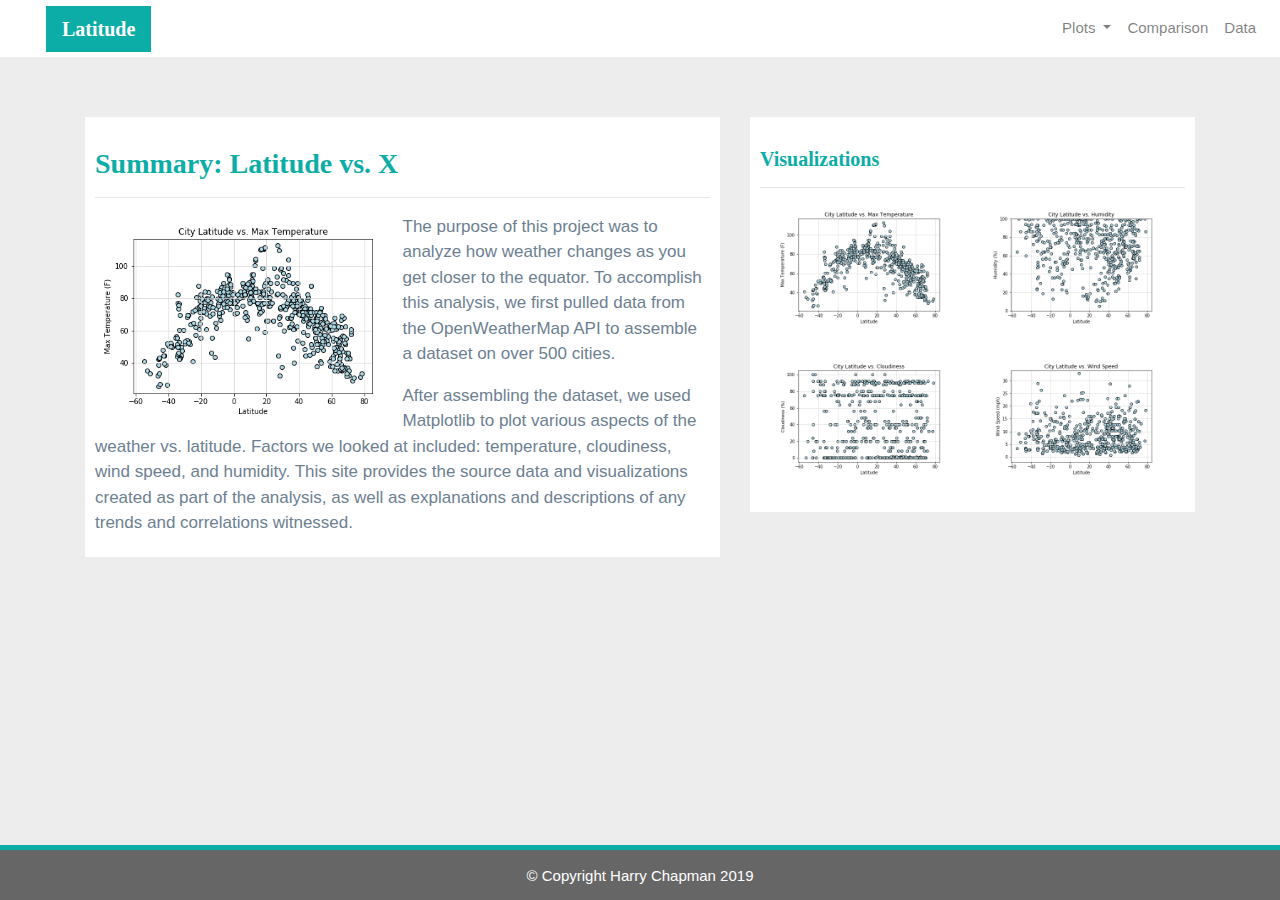
<file: index.html>
<!--Used some starter code from the TA, Alexander Booth-->

<!DOCTYPE html>
<html>

<head>
  <meta charset="utf-8" />
  <meta http-equiv="X-UA-Compatible" content="IE=edge">
  <title>Harry's Lovely Latitudes</title>
  <meta name="viewport" content="width=device-width, initial-scale=1">

  <!-- Bootstrap CSS; crossorigin to omit cookies and authentication from the CDN site -- prevents data leaks from sharing info across sites -->
  <link rel="stylesheet" href="https://maxcdn.bootstrapcdn.com/bootstrap/4.0.0/css/bootstrap.min.css" integrity="sha384-Gn5384xqQ1aoWXA+058RXPxPg6fy4IWvTNh0E263XmFcJlSAwiGgFAW/dAiS6JXm"
    crossorigin="anonymous">

  <!--CSS Link-->
  <link rel="stylesheet" type="text/css" href="style.css">

</head>

<body>
  <!-- Navigation Section -->
  <div class="navigation">
    <nav class="navbar navbar-expand-lg navbar-light">
      <a class="navbar-brand" style="background-color: #0BADA6;" href="index.html">Latitude</a>
      <button class="navbar-toggler  border border-white" type="button" data-toggle="collapse" data-target="#navbarNavDropdown"
        aria-controls="navbarNavDropdown" aria-expanded="false" aria-label="Toggle navigation">
        <span class="navbar-toggler-icon"></span>
      </button>
      <div class="collapse navbar-collapse" id="navbarNavDropdown">
        <ul class="navbar-nav ml-auto">
          <li class="nav-item dropdown">
            <a class="nav-link dropdown-toggle" href="#" id="navbarDropdownMenuLink" data-toggle="dropdown"
              aria-haspopup="true" aria-expanded="false">
              Plots
            </a>
            <div class="dropdown-menu" aria-labelledby="navbarDropdownMenuLink">
              <a class="dropdown-item" href="max_temperature.html">Max Temperature</a>
              <a class="dropdown-item" href="humidity.html">Humidity</a>
              <a class="dropdown-item" href="cloudiness.html">Cloudiness</a>
              <a class="dropdown-item" href="wind_speed.html">Wind Speed</a>
            </div>
          </li>
          <li class="nav-item">
            <a class="nav-link" href="comparisons.html">Comparison</a>
          </li>
          <li class="nav-item">
            <a class="nav-link" href="data.html">Data</a>
          </li>

        </ul>
      </div>
    </nav>
  </div>
  <!-- Content Section -->
  <div class="container">
    <div class="row">
      <div class="col-lg-7 col-md-12">
        <!-- Left box  -->
        <div class="box">
          <h3 class="title">Summary: Latitude vs. X</h3>
          <hr>
          <img src="latvtemp.png" class="vizualization rounded float-left" alt="Max Temperature Graph">
          <p>The purpose of this project was to analyze how weather changes as you get closer to the equator. To
            accomplish this analysis, we first pulled data from the OpenWeatherMap API to assemble a dataset on over
            500 cities.</p>
          <p>After assembling the dataset, we used Matplotlib to plot various aspects of the weather vs. latitude.
            Factors we looked at included: temperature, cloudiness, wind speed, and humidity. This site provides the
            source data and visualizations created as part of the analysis, as well as explanations and descriptions of
            any trends and correlations witnessed.</p>
        </div>
      </div>
      <div class="col-lg-5 col-md-12">
        <!-- Right Box -->
        <div class="box">
          <h5 class="title">Visualizations</h5>
          <hr>


          <div class="container">
            <div class="row" style="padding-bottom: 30px;">
              <div class="col-6">
                <a href="max_temperature.html">
                  <img class="panel" src="Resources/assets/images/latvtemp.png" alt="Max Temperature Image">
                </a>
              </div>
              <div class="col-6">
                <a href="humidity.html">
                  <img class="panel" src="Resources/assets/images/latvhumidity.png" alt="Humidity Graph">
                </a>
              </div>
            </div>

            <div class="row" style="padding-bottom: 30px;">
              <div class="col-6">
                <a href="cloudiness.html">
                  <img class="panel" src="Resources/assets/images/latvcloud.png" alt="Cloudiness Graph">
                </a>
              </div>
              <div class="col-6">
                <a href="wind_speed.html">
                  <img class="panel" src="Resources/assets/images/latvwind.png" alt="Wind Speed Graph">
                </a>
              </div>


            </div>
          </div>


        </div>
      </div>
    </div>
  </div>
  <!-- Footer Section -->
  <footer>
    <div class="footer">&copy; Copyright Harry Chapman 2019</div>
  </footer>

  <!-- Bootstrap JS -->
  <script src="https://code.jquery.com/jquery-3.2.1.slim.min.js" integrity="sha384-KJ3o2DKtIkvYIK3UENzmM7KCkRr/rE9/Qpg6aAZGJwFDMVNA/GpGFF93hXpG5KkN"
    crossorigin="anonymous"></script>
  <script src="https://cdnjs.cloudflare.com/ajax/libs/popper.js/1.12.9/umd/popper.min.js" integrity="sha384-ApNbgh9B+Y1QKtv3Rn7W3mgPxhU9K/ScQsAP7hUibX39j7fakFPskvXusvfa0b4Q"
    crossorigin="anonymous"></script>
  <script src="https://maxcdn.bootstrapcdn.com/bootstrap/4.0.0/js/bootstrap.min.js" integrity="sha384-JZR6Spejh4U02d8jOt6vLEHfe/JQGiRRSQQxSfFWpi1MquVdAyjUar5+76PVCmYl"
    crossorigin="anonymous"></script>

</body>

</html>
</file>
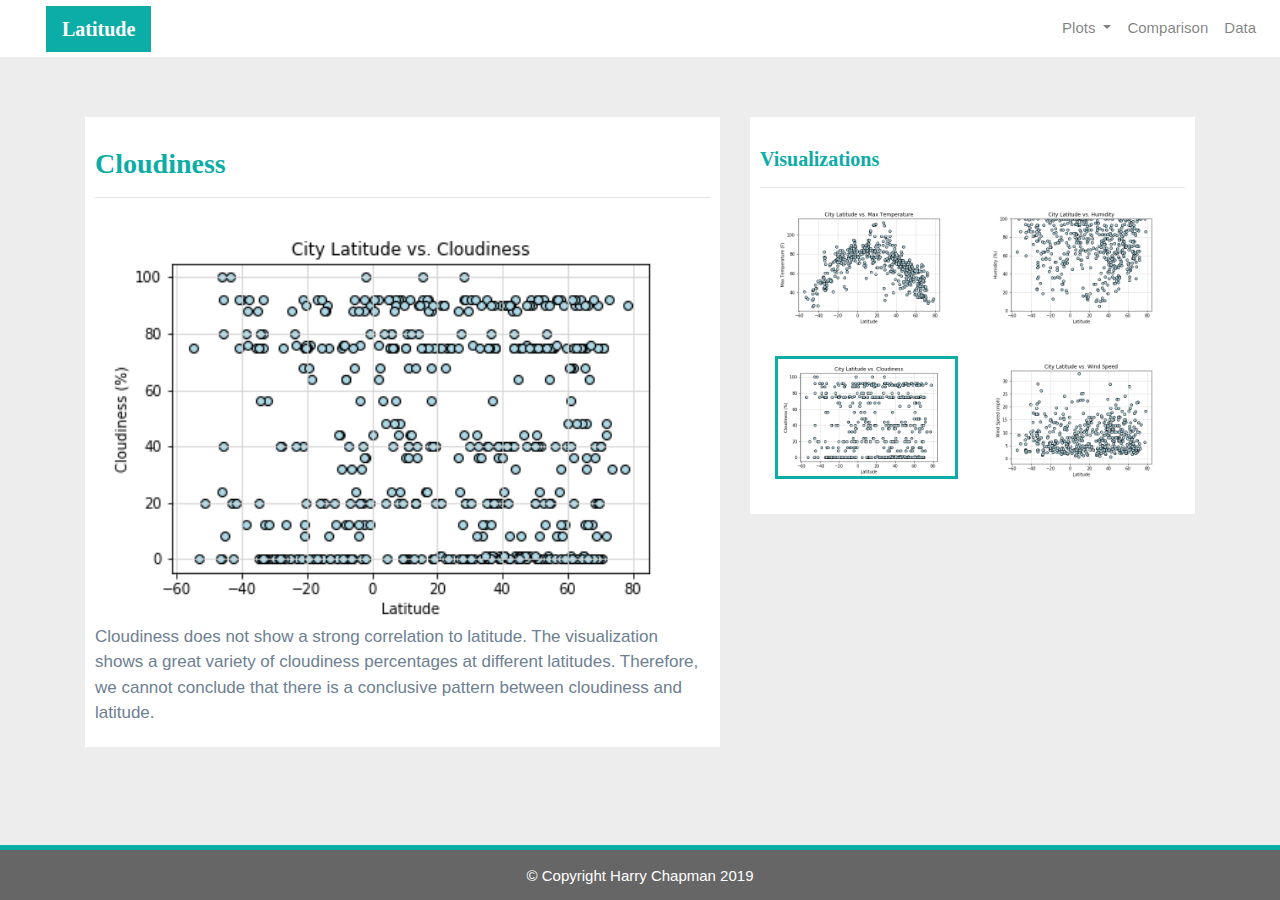
<file: cloudiness.html>
<!DOCTYPE html>
<html>

<head>
  <meta charset="utf-8" />
  <meta http-equiv="X-UA-Compatible" content="IE=edge">
  <title>Harry's Lovely Latitudes</title>
  <meta name="viewport" content="width=device-width, initial-scale=1">

  <!-- Bootstrap CSS -->
  <link rel="stylesheet" href="https://maxcdn.bootstrapcdn.com/bootstrap/4.0.0/css/bootstrap.min.css" integrity="sha384-Gn5384xqQ1aoWXA+058RXPxPg6fy4IWvTNh0E263XmFcJlSAwiGgFAW/dAiS6JXm"
    crossorigin="anonymous">

  <!--CSS Link-->
  <link rel="stylesheet" type="text/css" href="style.css">

</head>

<body>
  <!-- Navigation Section - from index.html -->
  <div class="navigation">
    <nav class="navbar navbar-expand-lg navbar-light">
      <a class="navbar-brand" style="background-color: #0BADA6;" href="index.html">Latitude</a>
      <button class="navbar-toggler border border-white" type="button" data-toggle="collapse" data-target="#navbarNavDropdown"
        aria-controls="navbarNavDropdown" aria-expanded="false" aria-label="Toggle navigation">
        <span class="navbar-toggler-icon"></span>
      </button>
      <div class="collapse navbar-collapse" id="navbarNavDropdown">
        <ul class="navbar-nav ml-auto">
          <li class="nav-item dropdown">
            <a class="nav-link dropdown-toggle" href="#" id="navbarDropdownMenuLink" data-toggle="dropdown"
              aria-haspopup="true" aria-expanded="false">
              Plots
            </a>
            <div class="dropdown-menu" aria-labelledby="navbarDropdownMenuLink">
              <a class="dropdown-item" href="max_temperature.html">Max Temperature</a>
              <a class="dropdown-item" href="humidity.html">Humidity</a>
              <a class="dropdown-item active" href="cloudiness.html">Cloudiness</a>
              <a class="dropdown-item" href="wind_speed.html">Wind Speed</a>
            </div>
          </li>
          <li class="nav-item">
            <a class="nav-link" href="comparisons.html">Comparison</a>
          </li>
          <li class="nav-item">
            <a class="nav-link" href="data.html">Data</a>
          </li>

        </ul>
      </div>
    </nav>
  </div>
  <!-- Content Section -->
  <div class="container">
    <div class="row">
      <div class="col-lg-7 col-md-12">
        <!-- Left box  -->
        <div class="box">
          <h3 class="title">Cloudiness</h3>
          <hr>
          <img src="Resources/assets/images/latvcloud.png" alt="Cloudiness Graph">
          <p>Cloudiness does not show a strong correlation to latitude. The visualization shows a great variety of
            cloudiness percentages at different latitudes. Therefore, we cannot conclude that there is a conclusive
            pattern between cloudiness and latitude.</p>
        </div>
      </div>
      <div class="col-lg-5 col-md-12">
        <!-- Right Box -->
        <div class="box">
          <h5 class="title">Visualizations</h5>
          <hr>


          <div class="container">
            <div class="row" style="padding-bottom: 30px;">
              <div class="col-6">
                <a href="max_temperature.html">
                  <img class="panel" src="Resources/assets/images/latvtemp.png" alt="Max Temperature Image">
                </a>
              </div>
              <div class="col-6">
                <a href="humidity.html">
                  <img class="panel" src="Resources/assets/images/latvhumidity.png" alt="Humidity Graph">
                </a>
              </div>
            </div>

            <div class="row" style="padding-bottom: 30px;">
              <div class="col-6">
                <a href="cloudiness.html">
                  <img class="panel active" src="Resources/assets/images/latvcloud.png" alt="Cloudiness Graph">
                </a>
              </div>
              <div class="col-6">
                <a href="wind_speed.html">
                  <img class="panel" src="Resources/assets/images/latvwind.png" alt="Wind Speed Graph">
                </a>
              </div>


            </div>
          </div>


        </div>
      </div>
    </div>
  </div>
  <!-- Footer Section -->
  <footer>
    <div class="footer">&copy; Copyright Harry Chapman 2019</div>
  </footer>

  <!-- Bootstrap JS -->
  <script src="https://code.jquery.com/jquery-3.2.1.slim.min.js" integrity="sha384-KJ3o2DKtIkvYIK3UENzmM7KCkRr/rE9/Qpg6aAZGJwFDMVNA/GpGFF93hXpG5KkN"
    crossorigin="anonymous"></script>
  <script src="https://cdnjs.cloudflare.com/ajax/libs/popper.js/1.12.9/umd/popper.min.js" integrity="sha384-ApNbgh9B+Y1QKtv3Rn7W3mgPxhU9K/ScQsAP7hUibX39j7fakFPskvXusvfa0b4Q"
    crossorigin="anonymous"></script>
  <script src="https://maxcdn.bootstrapcdn.com/bootstrap/4.0.0/js/bootstrap.min.js" integrity="sha384-JZR6Spejh4U02d8jOt6vLEHfe/JQGiRRSQQxSfFWpi1MquVdAyjUar5+76PVCmYl"
    crossorigin="anonymous"></script>

</body>

</html>
</file>
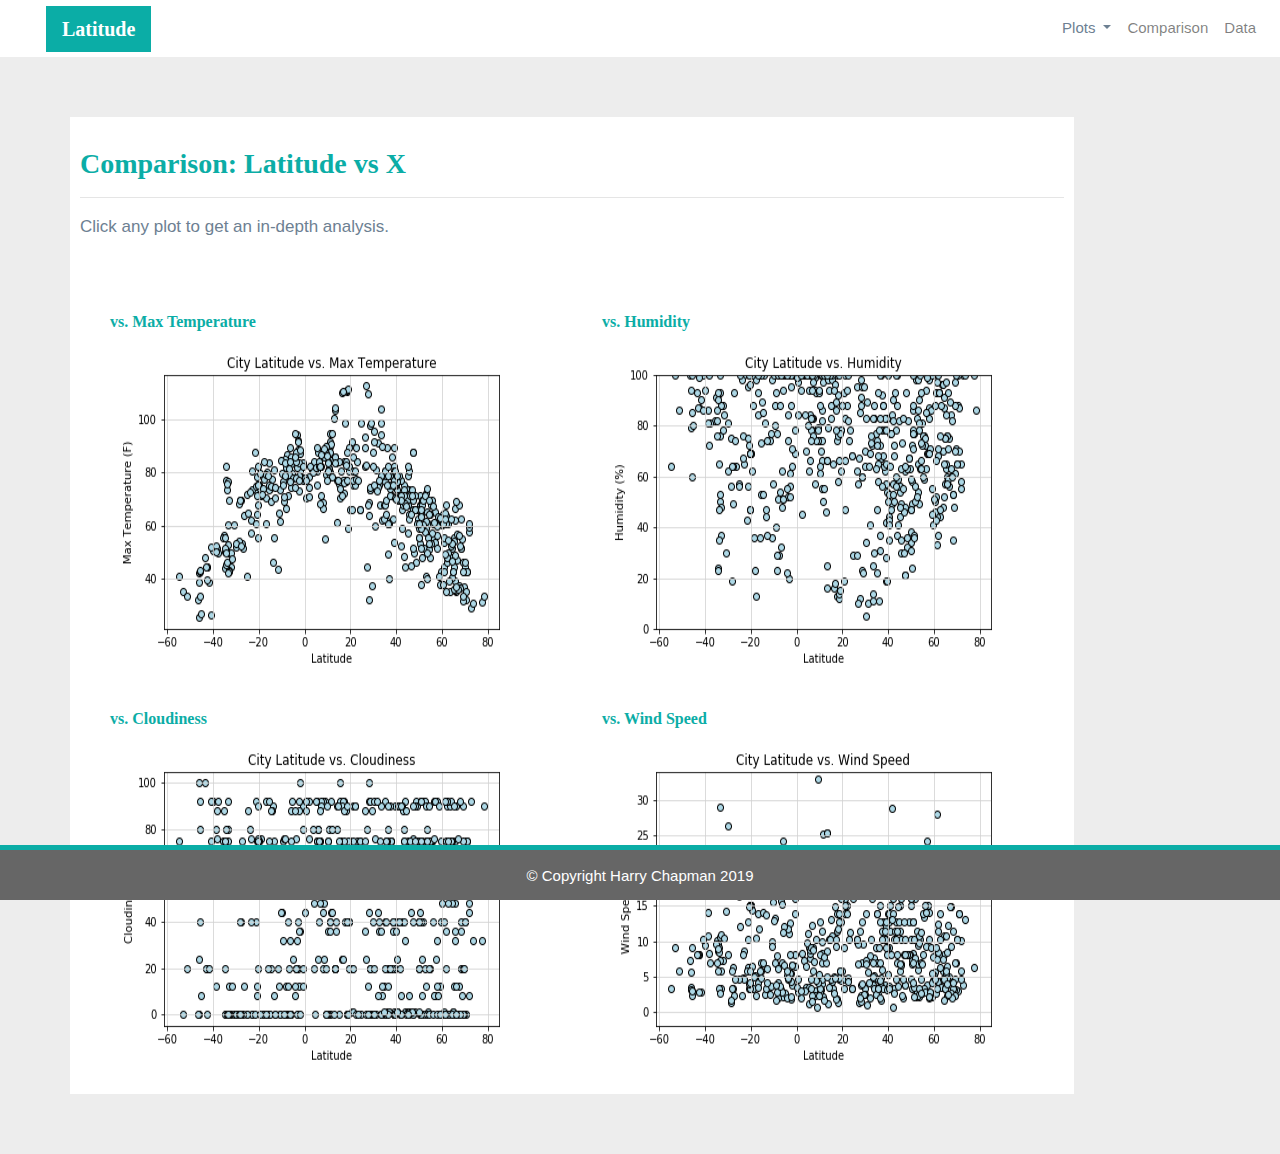
<file: comparisons.html>
<!--Used some starter code from the TA, Alexander Booth-->

<!DOCTYPE html>
<html>

<head>
  <meta charset="utf-8" />
  <meta http-equiv="X-UA-Compatible" content="IE=edge">
  <title>Harry's Lovely Latitudes</title>
  <meta name="viewport" content="width=device-width, initial-scale=1">

  <!-- Bootstrap CSS -->
  <link rel="stylesheet" href="https://maxcdn.bootstrapcdn.com/bootstrap/4.0.0/css/bootstrap.min.css" integrity="sha384-Gn5384xqQ1aoWXA+058RXPxPg6fy4IWvTNh0E263XmFcJlSAwiGgFAW/dAiS6JXm"
    crossorigin="anonymous">

  <!--CSS Link-->
  <link rel="stylesheet" type="text/css" href="style.css">

</head>

<body>
  <!-- Navigation Section - from index.html -->
  <div class="navigation">
    <nav class="navbar navbar-expand-lg navbar-light">
      <a class="navbar-brand" style="background-color: #0BADA6;" href="index.html">Latitude</a>
      <button class="navbar-toggler  border border-white" type="button" data-toggle="collapse" data-target="#navbarNavDropdown"
        aria-controls="navbarNavDropdown" aria-expanded="false" aria-label="Toggle navigation">
        <span class="navbar-toggler-icon"></span>
      </button>
      <div class="collapse navbar-collapse" id="navbarNavDropdown">
        <ul class="navbar-nav ml-auto">
          <li class="nav-item dropdown">
            <a class="nav-link dropdown-toggle" href="#" id="navbarDropdownMenuLink" data-toggle="dropdown"
              aria-haspopup="true" aria-expanded="false" style="color: #6D8092">
              Plots
            </a>
            <div class="dropdown-menu" aria-labelledby="navbarDropdownMenuLink">
              <a class="dropdown-item" href="max_temperature.html">Max Temperature</a>
              <a class="dropdown-item" href="humidity.html">Humidity</a>
              <a class="dropdown-item" href="cloudiness.html">Cloudiness</a>
              <a class="dropdown-item" href="wind_speed.html">Wind Speed</a>
            </div>
          </li>
          <li class="nav-item">
            <a class="nav-link" href="comparisons.html">Comparison</a>
          </li>
          <li class="nav-item">
            <a class="nav-link" href="data.html">Data</a>
          </li>

        </ul>
      </div>
    </nav>
  </div>
  <!-- Content Section -->
  <div class="container">
    <div class="row">
      <div>
        <!-- Left box  -->
        <div class="box">
          <h3 class="title">Comparison: Latitude vs X</h3>
          <hr>
          <p>Click any plot to get an in-depth analysis.</p>
          <div class="container" style="padding-bottom: 40px;">
            <div class="row">
              <div class="col-lg-6" style="padding: 30px;">
                <div class="title">vs. Max Temperature</div>
                <a href="max_temperature.html">
                  <img class="panel" src="Resources/assets/images/latvtemp.png" alt="Max Temperature Image">
                </a>
              </div>
              <div class="col-lg-6" style="padding: 30px;">
                <div class="title">vs. Humidity</div>
                <a href="humidity.html">
                  <img class="panel" src="Resources/assets/images/latvhumidity.png" alt="Humidity Graph">
                </a>
              </div>
            </div>

            <div class="row">
              <div class="col-lg-6" style="padding: 30px;">
                <div class="title">vs. Cloudiness</div>
                <a href="cloudiness.html">
                  <img class="panel" src="Resources/assets/images/latvcloud.png" alt="Cloudiness Graph">
                </a>

              </div>
              <div class="col-lg-6" style="padding: 30px;">
                <div class="title">vs. Wind Speed</div>
                <a href="wind_speed.html">
                  <img class="panel" src="Resources/assets/images/latvwind.png" alt="Wind Speed Graph">
                </a>
              </div>
            </div>
          </div>
        </div>
      </div>
    </div>
  </div>

  <!-- Footer Section -->
  <footer>
    <div class="footer">&copy; Copyright Harry Chapman 2019</div>
  </footer>

  <!-- Bootstrap JS -->
  <script src="https://code.jquery.com/jquery-3.2.1.slim.min.js" integrity="sha384-KJ3o2DKtIkvYIK3UENzmM7KCkRr/rE9/Qpg6aAZGJwFDMVNA/GpGFF93hXpG5KkN"
    crossorigin="anonymous"></script>
  <script src="https://cdnjs.cloudflare.com/ajax/libs/popper.js/1.12.9/umd/popper.min.js" integrity="sha384-ApNbgh9B+Y1QKtv3Rn7W3mgPxhU9K/ScQsAP7hUibX39j7fakFPskvXusvfa0b4Q"
    crossorigin="anonymous"></script>
  <script src="https://maxcdn.bootstrapcdn.com/bootstrap/4.0.0/js/bootstrap.min.js" integrity="sha384-JZR6Spejh4U02d8jOt6vLEHfe/JQGiRRSQQxSfFWpi1MquVdAyjUar5+76PVCmYl"
    crossorigin="anonymous"></script>

</body>

</html>
</file>
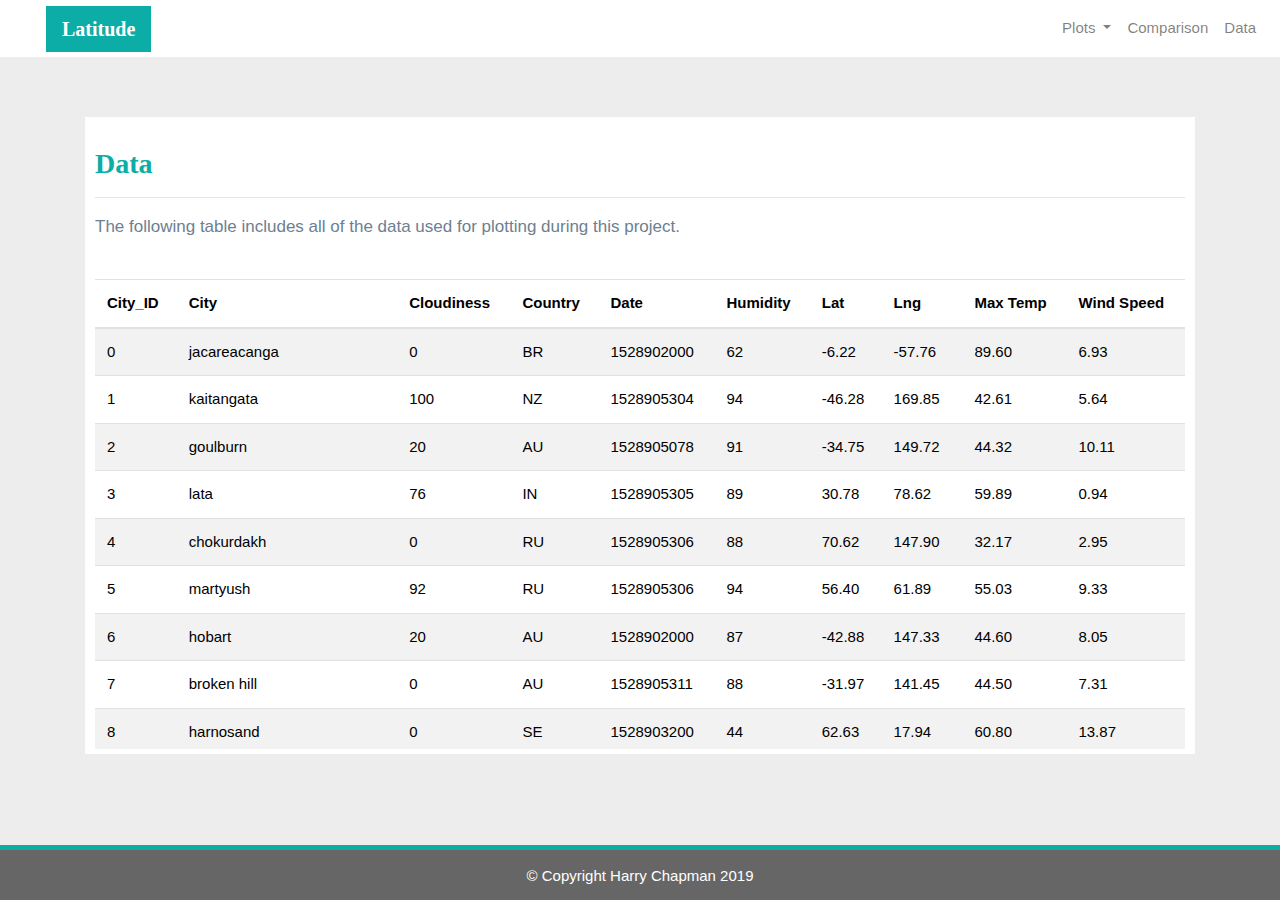
<file: data.html>
<!--Used some starter code from the TA, Alexander Booth-->

<!DOCTYPE html>
<html>

<head>
  <meta charset="utf-8" />
  <meta http-equiv="X-UA-Compatible" content="IE=edge">
  <title>Harry's Lovely Latitudes</title>
  <meta name="viewport" content="width=device-width, initial-scale=1">

  <!-- Bootstrap CSS -->
  <link rel="stylesheet" href="https://maxcdn.bootstrapcdn.com/bootstrap/4.0.0/css/bootstrap.min.css" integrity="sha384-Gn5384xqQ1aoWXA+058RXPxPg6fy4IWvTNh0E263XmFcJlSAwiGgFAW/dAiS6JXm"
    crossorigin="anonymous">

  <!--CSS Link-->
  <link rel="stylesheet" type="text/css" href="style.css">

</head>

<body>
  <!-- Navigation Section - from index.html -->
  <div class="navigation">
    <nav class="navbar navbar-expand-lg navbar-light">
      <a class="navbar-brand" style="background-color: #0BADA6;" href="index.html">Latitude</a>
      <button class="navbar-toggler border border-white" type="button" data-toggle="collapse" data-target="#navbarNavDropdown"
        aria-controls="navbarNavDropdown" aria-expanded="false" aria-label="Toggle navigation">
        <span class="navbar-toggler-icon"></span>
      </button>
      <div class="collapse navbar-collapse" id="navbarNavDropdown">
        <ul class="navbar-nav ml-auto">
          <li class="nav-item dropdown">
            <a class="nav-link dropdown-toggle" href="#" id="navbarDropdownMenuLink" data-toggle="dropdown"
              aria-haspopup="true" aria-expanded="false">
              Plots
            </a>
            <div class="dropdown-menu" aria-labelledby="navbarDropdownMenuLink">
              <a class="dropdown-item" href="max_temperature.html">Max Temperature</a>
              <a class="dropdown-item" href="humidity.html">Humidity</a>
              <a class="dropdown-item" href="cloudiness.html">Cloudiness</a>
              <a class="dropdown-item" href="wind_speed.html">Wind Speed</a>
            </div>
          </li>
          <li class="nav-item">
            <a class="nav-link" href="comparisons.html">Comparison</a>
          </li>
          <li class="nav-item">
            <a class="nav-link" href="data.html">Data</a>
          </li>

        </ul>
      </div>
    </nav>
  </div>
  <!-- Content Section -->
  <div class="container">
    <div class="box">
      <h3 class="title">Data</h3>
      <hr>
      <p>The following table includes all of the data used for plotting during this project.</p>
      <br>
      <div class="table-responsive" style="overflow-x:auto; overflow-y:auto; max-height:470px; max-width: auto;">
        <table class="table table-striped">
          <thead>
            <tr>
              <th title="Field #1">City_ID</th>
              <th title="Field #2">City</th>
              <th title="Field #3">Cloudiness</th>
              <th title="Field #4">Country</th>
              <th title="Field #5">Date</th>
              <th title="Field #6">Humidity</th>
              <th title="Field #7">Lat</th>
              <th title="Field #8">Lng</th>
              <th title="Field #9">Max Temp</th>
              <th title="Field #10">Wind Speed</th>
            </tr>
        </thead>
        <tbody>
          <tr>
            <td>0</td>
            <td>jacareacanga</td>
            <td>0</td>
            <td>BR</td>
            <td>1528902000</td>
            <td>62</td>
            <td>-6.22</td>
            <td>-57.76</td>
            <td>89.60</td>
            <td>6.93</td>
          </tr>
          <tr>
            <td>1</td>
            <td>kaitangata</td>
            <td>100</td>
            <td>NZ</td>
            <td>1528905304</td>
            <td>94</td>
            <td>-46.28</td>
            <td>169.85</td>
            <td>42.61</td>
            <td>5.64</td>
          </tr>
          <tr>
            <td>2</td>
            <td>goulburn</td>
            <td>20</td>
            <td>AU</td>
            <td>1528905078</td>
            <td>91</td>
            <td>-34.75</td>
            <td>149.72</td>
            <td>44.32</td>
            <td>10.11</td>
          </tr>
          <tr>
            <td>3</td>
            <td>lata</td>
            <td>76</td>
            <td>IN</td>
            <td>1528905305</td>
            <td>89</td>
            <td>30.78</td>
            <td>78.62</td>
            <td>59.89</td>
            <td>0.94</td>
          </tr>
          <tr>
            <td>4</td>
            <td>chokurdakh</td>
            <td>0</td>
            <td>RU</td>
            <td>1528905306</td>
            <td>88</td>
            <td>70.62</td>
            <td>147.90</td>
            <td>32.17</td>
            <td>2.95</td>
          </tr>
          <tr>
            <td>5</td>
            <td>martyush</td>
            <td>92</td>
            <td>RU</td>
            <td>1528905306</td>
            <td>94</td>
            <td>56.40</td>
            <td>61.89</td>
            <td>55.03</td>
            <td>9.33</td>
          </tr>
          <tr>
            <td>6</td>
            <td>hobart</td>
            <td>20</td>
            <td>AU</td>
            <td>1528902000</td>
            <td>87</td>
            <td>-42.88</td>
            <td>147.33</td>
            <td>44.60</td>
            <td>8.05</td>
          </tr>
          <tr>
            <td>7</td>
            <td>broken hill</td>
            <td>0</td>
            <td>AU</td>
            <td>1528905311</td>
            <td>88</td>
            <td>-31.97</td>
            <td>141.45</td>
            <td>44.50</td>
            <td>7.31</td>
          </tr>
          <tr>
            <td>8</td>
            <td>harnosand</td>
            <td>0</td>
            <td>SE</td>
            <td>1528903200</td>
            <td>44</td>
            <td>62.63</td>
            <td>17.94</td>
            <td>60.80</td>
            <td>13.87</td>
          </tr>
          <tr>
            <td>9</td>
            <td>tuatapere</td>
            <td>0</td>
            <td>NZ</td>
            <td>1528905312</td>
            <td>100</td>
            <td>-46.13</td>
            <td>167.69</td>
            <td>38.92</td>
            <td>3.40</td>
          </tr>
          <tr>
            <td>10</td>
            <td>puerto ayora</td>
            <td>90</td>
            <td>EC</td>
            <td>1528902000</td>
            <td>69</td>
            <td>-0.74</td>
            <td>-90.35</td>
            <td>77.00</td>
            <td>13.87</td>
          </tr>
          <tr>
            <td>11</td>
            <td>havre-saint-pierre</td>
            <td>75</td>
            <td>CA</td>
            <td>1528902000</td>
            <td>58</td>
            <td>50.23</td>
            <td>-63.60</td>
            <td>53.60</td>
            <td>19.46</td>
          </tr>
          <tr>
            <td>12</td>
            <td>punta arenas</td>
            <td>0</td>
            <td>CL</td>
            <td>1528902000</td>
            <td>100</td>
            <td>-53.16</td>
            <td>-70.91</td>
            <td>35.60</td>
            <td>9.17</td>
          </tr>
          <tr>
            <td>13</td>
            <td>tasiilaq</td>
            <td>75</td>
            <td>GL</td>
            <td>1528901400</td>
            <td>60</td>
            <td>65.61</td>
            <td>-37.64</td>
            <td>39.20</td>
            <td>2.24</td>
          </tr>
          <tr>
            <td>14</td>
            <td>chapais</td>
            <td>40</td>
            <td>CA</td>
            <td>1528902000</td>
            <td>38</td>
            <td>49.78</td>
            <td>-74.86</td>
            <td>59.00</td>
            <td>10.29</td>
          </tr>
          <tr>
            <td>15</td>
            <td>avarua</td>
            <td>40</td>
            <td>CK</td>
            <td>1528902000</td>
            <td>56</td>
            <td>-21.21</td>
            <td>-159.78</td>
            <td>73.40</td>
            <td>10.29</td>
          </tr>
          <tr>
            <td>16</td>
            <td>hofn</td>
            <td>75</td>
            <td>IS</td>
            <td>1528902000</td>
            <td>87</td>
            <td>64.25</td>
            <td>-15.21</td>
            <td>51.80</td>
            <td>8.05</td>
          </tr>
          <tr>
            <td>17</td>
            <td>yukamenskoye</td>
            <td>92</td>
            <td>RU</td>
            <td>1528905315</td>
            <td>98</td>
            <td>57.89</td>
            <td>52.24</td>
            <td>56.65</td>
            <td>10.22</td>
          </tr>
          <tr>
            <td>18</td>
            <td>khandbari</td>
            <td>80</td>
            <td>NP</td>
            <td>1528905315</td>
            <td>67</td>
            <td>27.38</td>
            <td>87.21</td>
            <td>44.59</td>
            <td>1.39</td>
          </tr>
          <tr>
            <td>19</td>
            <td>bethel</td>
            <td>1</td>
            <td>US</td>
            <td>1528901580</td>
            <td>93</td>
            <td>60.79</td>
            <td>-161.76</td>
            <td>44.60</td>
            <td>8.05</td>
          </tr>
          <tr>
            <td>20</td>
            <td>ushuaia</td>
            <td>75</td>
            <td>AR</td>
            <td>1528902000</td>
            <td>64</td>
            <td>-54.81</td>
            <td>-68.31</td>
            <td>41.00</td>
            <td>3.36</td>
          </tr>
          <tr>
            <td>21</td>
            <td>east london</td>
            <td>0</td>
            <td>ZA</td>
            <td>1528902000</td>
            <td>37</td>
            <td>-33.02</td>
            <td>27.91</td>
            <td>69.80</td>
            <td>5.82</td>
          </tr>
          <tr>
            <td>22</td>
            <td>bluff</td>
            <td>76</td>
            <td>AU</td>
            <td>1528905321</td>
            <td>76</td>
            <td>-23.58</td>
            <td>149.07</td>
            <td>61.96</td>
            <td>4.74</td>
          </tr>
          <tr>
            <td>23</td>
            <td>mount isa</td>
            <td>75</td>
            <td>AU</td>
            <td>1528902000</td>
            <td>100</td>
            <td>-20.73</td>
            <td>139.49</td>
            <td>64.40</td>
            <td>3.29</td>
          </tr>
          <tr>
            <td>24</td>
            <td>pevek</td>
            <td>0</td>
            <td>RU</td>
            <td>1528905321</td>
            <td>71</td>
            <td>69.70</td>
            <td>170.27</td>
            <td>36.94</td>
            <td>6.98</td>
          </tr>
          <tr>
            <td>25</td>
            <td>gao</td>
            <td>24</td>
            <td>ML</td>
            <td>1528905321</td>
            <td>16</td>
            <td>16.28</td>
            <td>-0.04</td>
            <td>110.02</td>
            <td>4.97</td>
          </tr>
          <tr>
            <td>26</td>
            <td>cabo san lucas</td>
            <td>75</td>
            <td>MX</td>
            <td>1528901160</td>
            <td>74</td>
            <td>22.89</td>
            <td>-109.91</td>
            <td>84.20</td>
            <td>10.29</td>
          </tr>
          <tr>
            <td>27</td>
            <td>sao filipe</td>
            <td>0</td>
            <td>CV</td>
            <td>1528905323</td>
            <td>88</td>
            <td>14.90</td>
            <td>-24.50</td>
            <td>75.73</td>
            <td>13.02</td>
          </tr>
          <tr>
            <td>28</td>
            <td>tiksi</td>
            <td>44</td>
            <td>RU</td>
            <td>1528905298</td>
            <td>58</td>
            <td>71.64</td>
            <td>128.87</td>
            <td>57.73</td>
            <td>10.11</td>
          </tr>
          <tr>
            <td>29</td>
            <td>busselton</td>
            <td>92</td>
            <td>AU</td>
            <td>1528905323</td>
            <td>100</td>
            <td>-33.64</td>
            <td>115.35</td>
            <td>60.43</td>
            <td>10.56</td>
          </tr>
          <tr>
            <td>30</td>
            <td>alofi</td>
            <td>76</td>
            <td>NU</td>
            <td>1528902000</td>
            <td>88</td>
            <td>-19.06</td>
            <td>-169.92</td>
            <td>71.60</td>
            <td>3.36</td>
          </tr>
          <tr>
            <td>31</td>
            <td>ola</td>
            <td>75</td>
            <td>RU</td>
            <td>1528902000</td>
            <td>100</td>
            <td>59.58</td>
            <td>151.30</td>
            <td>42.80</td>
            <td>7.76</td>
          </tr>
          <tr>
            <td>32</td>
            <td>atar</td>
            <td>20</td>
            <td>MR</td>
            <td>1528902000</td>
            <td>19</td>
            <td>20.52</td>
            <td>-13.05</td>
            <td>91.40</td>
            <td>9.17</td>
          </tr>
          <tr>
            <td>33</td>
            <td>rikitea</td>
            <td>0</td>
            <td>PF</td>
            <td>1528905325</td>
            <td>100</td>
            <td>-23.12</td>
            <td>-134.97</td>
            <td>73.57</td>
            <td>8.66</td>
          </tr>
          <tr>
            <td>34</td>
            <td>hermanus</td>
            <td>0</td>
            <td>ZA</td>
            <td>1528905325</td>
            <td>24</td>
            <td>-34.42</td>
            <td>19.24</td>
            <td>77.17</td>
            <td>8.66</td>
          </tr>
          <tr>
            <td>35</td>
            <td>ponta delgada</td>
            <td>75</td>
            <td>PT</td>
            <td>1528903800</td>
            <td>88</td>
            <td>37.73</td>
            <td>-25.67</td>
            <td>71.60</td>
            <td>12.75</td>
          </tr>
          <tr>
            <td>36</td>
            <td>bambari</td>
            <td>24</td>
            <td>CF</td>
            <td>1528905326</td>
            <td>84</td>
            <td>5.77</td>
            <td>20.68</td>
            <td>81.85</td>
            <td>7.65</td>
          </tr>
          <tr>
            <td>37</td>
            <td>cap malheureux</td>
            <td>75</td>
            <td>MU</td>
            <td>1528902000</td>
            <td>69</td>
            <td>-19.98</td>
            <td>57.61</td>
            <td>75.20</td>
            <td>14.99</td>
          </tr>
          <tr>
            <td>38</td>
            <td>puerto escondido</td>
            <td>75</td>
            <td>MX</td>
            <td>1528901100</td>
            <td>65</td>
            <td>15.86</td>
            <td>-97.07</td>
            <td>80.60</td>
            <td>3.36</td>
          </tr>
          <tr>
            <td>39</td>
            <td>qaanaaq</td>
            <td>32</td>
            <td>GL</td>
            <td>1528905330</td>
            <td>100</td>
            <td>77.48</td>
            <td>-69.36</td>
            <td>31.45</td>
            <td>6.31</td>
          </tr>
          <tr>
            <td>40</td>
            <td>new norfolk</td>
            <td>20</td>
            <td>AU</td>
            <td>1528902000</td>
            <td>87</td>
            <td>-42.78</td>
            <td>147.06</td>
            <td>44.60</td>
            <td>8.05</td>
          </tr>
          <tr>
            <td>41</td>
            <td>najran</td>
            <td>40</td>
            <td>SA</td>
            <td>1528902000</td>
            <td>13</td>
            <td>17.54</td>
            <td>44.22</td>
            <td>98.60</td>
            <td>11.41</td>
          </tr>
          <tr>
            <td>42</td>
            <td>isla mujeres</td>
            <td>90</td>
            <td>MX</td>
            <td>1528904340</td>
            <td>100</td>
            <td>21.23</td>
            <td>-86.73</td>
            <td>75.20</td>
            <td>16.11</td>
          </tr>
          <tr>
            <td>43</td>
            <td>mar del plata</td>
            <td>0</td>
            <td>AR</td>
            <td>1528905297</td>
            <td>100</td>
            <td>-46.43</td>
            <td>-67.52</td>
            <td>32.53</td>
            <td>7.31</td>
          </tr>
          <tr>
            <td>44</td>
            <td>provideniya</td>
            <td>0</td>
            <td>RU</td>
            <td>1528905332</td>
            <td>91</td>
            <td>64.42</td>
            <td>-173.23</td>
            <td>40.63</td>
            <td>10.78</td>
          </tr>
          <tr>
            <td>45</td>
            <td>jamestown</td>
            <td>12</td>
            <td>AU</td>
            <td>1528905333</td>
            <td>88</td>
            <td>-33.21</td>
            <td>138.60</td>
            <td>43.15</td>
            <td>10.89</td>
          </tr>
          <tr>
            <td>46</td>
            <td>medicine hat</td>
            <td>20</td>
            <td>CA</td>
            <td>1528902000</td>
            <td>34</td>
            <td>50.04</td>
            <td>-110.68</td>
            <td>66.20</td>
            <td>14.99</td>
          </tr>
          <tr>
            <td>47</td>
            <td>katsuura</td>
            <td>8</td>
            <td>JP</td>
            <td>1528905334</td>
            <td>88</td>
            <td>33.93</td>
            <td>134.50</td>
            <td>62.05</td>
            <td>7.54</td>
          </tr>
          <tr>
            <td>48</td>
            <td>aklavik</td>
            <td>20</td>
            <td>CA</td>
            <td>1528902000</td>
            <td>53</td>
            <td>68.22</td>
            <td>-135.01</td>
            <td>51.80</td>
            <td>11.41</td>
          </tr>
          <tr>
            <td>49</td>
            <td>tuktoyaktuk</td>
            <td>20</td>
            <td>CA</td>
            <td>1528902000</td>
            <td>61</td>
            <td>69.44</td>
            <td>-133.03</td>
            <td>46.40</td>
            <td>6.93</td>
          </tr>
          <tr>
            <td>50</td>
            <td>kapaa</td>
            <td>90</td>
            <td>US</td>
            <td>1528901760</td>
            <td>88</td>
            <td>22.08</td>
            <td>-159.32</td>
            <td>75.20</td>
            <td>14.99</td>
          </tr>
          <tr>
            <td>51</td>
            <td>mildura</td>
            <td>0</td>
            <td>AU</td>
            <td>1528905300</td>
            <td>92</td>
            <td>-34.18</td>
            <td>142.16</td>
            <td>45.67</td>
            <td>9.66</td>
          </tr>
          <tr>
            <td>52</td>
            <td>souillac</td>
            <td>75</td>
            <td>FR</td>
            <td>1528903800</td>
            <td>49</td>
            <td>45.60</td>
            <td>-0.60</td>
            <td>73.40</td>
            <td>10.29</td>
          </tr>
          <tr>
            <td>53</td>
            <td>lorengau</td>
            <td>100</td>
            <td>PG</td>
            <td>1528905336</td>
            <td>100</td>
            <td>-2.02</td>
            <td>147.27</td>
            <td>80.59</td>
            <td>3.85</td>
          </tr>
          <tr>
            <td>54</td>
            <td>praia</td>
            <td>20</td>
            <td>BR</td>
            <td>1528902000</td>
            <td>47</td>
            <td>-20.25</td>
            <td>-43.81</td>
            <td>82.40</td>
            <td>3.36</td>
          </tr>
          <tr>
            <td>55</td>
            <td>port alfred</td>
            <td>0</td>
            <td>ZA</td>
            <td>1528905338</td>
            <td>50</td>
            <td>-33.59</td>
            <td>26.89</td>
            <td>76.54</td>
            <td>7.20</td>
          </tr>
          <tr>
            <td>56</td>
            <td>barranca</td>
            <td>0</td>
            <td>PE</td>
            <td>1528905339</td>
            <td>98</td>
            <td>-10.75</td>
            <td>-77.76</td>
            <td>61.87</td>
            <td>9.89</td>
          </tr>
          <tr>
            <td>57</td>
            <td>nome</td>
            <td>40</td>
            <td>US</td>
            <td>1528902900</td>
            <td>70</td>
            <td>30.04</td>
            <td>-94.42</td>
            <td>87.80</td>
            <td>3.36</td>
          </tr>
          <tr>
            <td>58</td>
            <td>matay</td>
            <td>0</td>
            <td>EG</td>
            <td>1528905339</td>
            <td>23</td>
            <td>28.42</td>
            <td>30.79</td>
            <td>97.69</td>
            <td>6.98</td>
          </tr>
          <tr>
            <td>59</td>
            <td>saskylakh</td>
            <td>48</td>
            <td>RU</td>
            <td>1528905339</td>
            <td>55</td>
            <td>71.97</td>
            <td>114.09</td>
            <td>59.53</td>
            <td>5.86</td>
          </tr>
          <tr>
            <td>60</td>
            <td>itarema</td>
            <td>0</td>
            <td>BR</td>
            <td>1528905340</td>
            <td>61</td>
            <td>-2.92</td>
            <td>-39.92</td>
            <td>88.33</td>
            <td>12.57</td>
          </tr>
          <tr>
            <td>61</td>
            <td>butaritari</td>
            <td>56</td>
            <td>KI</td>
            <td>1528905340</td>
            <td>100</td>
            <td>3.07</td>
            <td>172.79</td>
            <td>81.13</td>
            <td>7.31</td>
          </tr>
          <tr>
            <td>62</td>
            <td>peniche</td>
            <td>20</td>
            <td>PT</td>
            <td>1528903800</td>
            <td>64</td>
            <td>39.36</td>
            <td>-9.38</td>
            <td>75.20</td>
            <td>12.75</td>
          </tr>
          <tr>
            <td>63</td>
            <td>beloha</td>
            <td>0</td>
            <td>MG</td>
            <td>1528905340</td>
            <td>57</td>
            <td>-25.17</td>
            <td>45.06</td>
            <td>71.95</td>
            <td>16.37</td>
          </tr>
          <tr>
            <td>64</td>
            <td>anadyr</td>
            <td>0</td>
            <td>RU</td>
            <td>1528902000</td>
            <td>57</td>
            <td>64.73</td>
            <td>177.51</td>
            <td>48.20</td>
            <td>4.47</td>
          </tr>
          <tr>
            <td>65</td>
            <td>luderitz</td>
            <td>12</td>
            <td>NaN</td>
            <td>1528905342</td>
            <td>64</td>
            <td>-26.65</td>
            <td>15.16</td>
            <td>64.03</td>
            <td>17.38</td>
          </tr>
          <tr>
            <td>66</td>
            <td>rochester</td>
            <td>1</td>
            <td>US</td>
            <td>1528902960</td>
            <td>37</td>
            <td>44.02</td>
            <td>-92.46</td>
            <td>73.40</td>
            <td>6.93</td>
          </tr>
          <tr>
            <td>67</td>
            <td>bosaso</td>
            <td>0</td>
            <td>SO</td>
            <td>1528905347</td>
            <td>86</td>
            <td>11.28</td>
            <td>49.18</td>
            <td>89.77</td>
            <td>3.96</td>
          </tr>
          <tr>
            <td>68</td>
            <td>faanui</td>
            <td>0</td>
            <td>PF</td>
            <td>1528905347</td>
            <td>100</td>
            <td>-16.48</td>
            <td>-151.75</td>
            <td>79.96</td>
            <td>11.79</td>
          </tr>
          <tr>
            <td>69</td>
            <td>grindavik</td>
            <td>75</td>
            <td>IS</td>
            <td>1528902000</td>
            <td>70</td>
            <td>63.84</td>
            <td>-22.43</td>
            <td>48.20</td>
            <td>5.82</td>
          </tr>
          <tr>
            <td>70</td>
            <td>margate</td>
            <td>20</td>
            <td>AU</td>
            <td>1528902000</td>
            <td>87</td>
            <td>-43.03</td>
            <td>147.26</td>
            <td>44.60</td>
            <td>8.05</td>
          </tr>
          <tr>
            <td>71</td>
            <td>marsh harbour</td>
            <td>88</td>
            <td>BS</td>
            <td>1528905349</td>
            <td>95</td>
            <td>26.54</td>
            <td>-77.06</td>
            <td>82.39</td>
            <td>10.00</td>
          </tr>
          <tr>
            <td>72</td>
            <td>comodoro rivadavia</td>
            <td>40</td>
            <td>AR</td>
            <td>1528902000</td>
            <td>60</td>
            <td>-45.87</td>
            <td>-67.48</td>
            <td>42.80</td>
            <td>9.17</td>
          </tr>
          <tr>
            <td>73</td>
            <td>upernavik</td>
            <td>92</td>
            <td>GL</td>
            <td>1528905350</td>
            <td>100</td>
            <td>72.79</td>
            <td>-56.15</td>
            <td>29.29</td>
            <td>3.74</td>
          </tr>
          <tr>
            <td>74</td>
            <td>uige</td>
            <td>0</td>
            <td>AO</td>
            <td>1528905350</td>
            <td>29</td>
            <td>-7.61</td>
            <td>15.06</td>
            <td>86.80</td>
            <td>3.18</td>
          </tr>
          <tr>
            <td>75</td>
            <td>bredasdorp</td>
            <td>0</td>
            <td>ZA</td>
            <td>1528902000</td>
            <td>23</td>
            <td>-34.53</td>
            <td>20.04</td>
            <td>82.40</td>
            <td>5.82</td>
          </tr>
          <tr>
            <td>76</td>
            <td>bodden town</td>
            <td>40</td>
            <td>KY</td>
            <td>1528902000</td>
            <td>78</td>
            <td>19.28</td>
            <td>-81.25</td>
            <td>80.60</td>
            <td>16.11</td>
          </tr>
          <tr>
            <td>77</td>
            <td>guerrero negro</td>
            <td>44</td>
            <td>MX</td>
            <td>1528905350</td>
            <td>88</td>
            <td>27.97</td>
            <td>-114.04</td>
            <td>63.85</td>
            <td>3.74</td>
          </tr>
          <tr>
            <td>78</td>
            <td>bilma</td>
            <td>0</td>
            <td>NE</td>
            <td>1528905351</td>
            <td>12</td>
            <td>18.69</td>
            <td>12.92</td>
            <td>110.47</td>
            <td>4.63</td>
          </tr>
          <tr>
            <td>79</td>
            <td>carnarvon</td>
            <td>0</td>
            <td>ZA</td>
            <td>1528905351</td>
            <td>30</td>
            <td>-30.97</td>
            <td>22.13</td>
            <td>60.43</td>
            <td>14.25</td>
          </tr>
          <tr>
            <td>80</td>
            <td>ponta do sol</td>
            <td>12</td>
            <td>BR</td>
            <td>1528905352</td>
            <td>72</td>
            <td>-20.63</td>
            <td>-46.00</td>
            <td>78.25</td>
            <td>3.96</td>
          </tr>
          <tr>
            <td>81</td>
            <td>vila franca do campo</td>
            <td>75</td>
            <td>PT</td>
            <td>1528903800</td>
            <td>88</td>
            <td>37.72</td>
            <td>-25.43</td>
            <td>71.60</td>
            <td>12.75</td>
          </tr>
          <tr>
            <td>82</td>
            <td>puerto del rosario</td>
            <td>20</td>
            <td>ES</td>
            <td>1528903800</td>
            <td>60</td>
            <td>28.50</td>
            <td>-13.86</td>
            <td>73.40</td>
            <td>17.22</td>
          </tr>
          <tr>
            <td>83</td>
            <td>sitka</td>
            <td>20</td>
            <td>US</td>
            <td>1528905353</td>
            <td>92</td>
            <td>37.17</td>
            <td>-99.65</td>
            <td>74.02</td>
            <td>5.97</td>
          </tr>
          <tr>
            <td>84</td>
            <td>camacha</td>
            <td>75</td>
            <td>PT</td>
            <td>1528903800</td>
            <td>72</td>
            <td>33.08</td>
            <td>-16.33</td>
            <td>68.00</td>
            <td>16.11</td>
          </tr>
          <tr>
            <td>85</td>
            <td>saint-philippe</td>
            <td>1</td>
            <td>CA</td>
            <td>1528902900</td>
            <td>54</td>
            <td>45.36</td>
            <td>-73.48</td>
            <td>78.80</td>
            <td>11.41</td>
          </tr>
          <tr>
            <td>86</td>
            <td>port blair</td>
            <td>92</td>
            <td>IN</td>
            <td>1528905357</td>
            <td>97</td>
            <td>11.67</td>
            <td>92.75</td>
            <td>84.37</td>
            <td>25.10</td>
          </tr>
          <tr>
            <td>87</td>
            <td>albany</td>
            <td>90</td>
            <td>US</td>
            <td>1528903860</td>
            <td>68</td>
            <td>42.65</td>
            <td>-73.75</td>
            <td>69.80</td>
            <td>3.36</td>
          </tr>
          <tr>
            <td>88</td>
            <td>barrow</td>
            <td>88</td>
            <td>AR</td>
            <td>1528905182</td>
            <td>72</td>
            <td>-38.31</td>
            <td>-60.23</td>
            <td>50.26</td>
            <td>8.21</td>
          </tr>
          <tr>
            <td>89</td>
            <td>qorveh</td>
            <td>92</td>
            <td>IR</td>
            <td>1528905357</td>
            <td>22</td>
            <td>35.17</td>
            <td>47.80</td>
            <td>76.72</td>
            <td>3.18</td>
          </tr>
          <tr>
            <td>90</td>
            <td>san jeronimo</td>
            <td>90</td>
            <td>PE</td>
            <td>1528902000</td>
            <td>81</td>
            <td>-13.65</td>
            <td>-73.37</td>
            <td>46.40</td>
            <td>2.39</td>
          </tr>
          <tr>
            <td>91</td>
            <td>mataura</td>
            <td>24</td>
            <td>NZ</td>
            <td>1528905299</td>
            <td>79</td>
            <td>-46.19</td>
            <td>168.86</td>
            <td>25.69</td>
            <td>3.18</td>
          </tr>
          <tr>
            <td>92</td>
            <td>buala</td>
            <td>64</td>
            <td>SB</td>
            <td>1528905359</td>
            <td>100</td>
            <td>-8.15</td>
            <td>159.59</td>
            <td>78.70</td>
            <td>4.18</td>
          </tr>
          <tr>
            <td>93</td>
            <td>eyl</td>
            <td>20</td>
            <td>SO</td>
            <td>1528905359</td>
            <td>57</td>
            <td>7.98</td>
            <td>49.82</td>
            <td>86.62</td>
            <td>22.41</td>
          </tr>
          <tr>
            <td>94</td>
            <td>abu dhabi</td>
            <td>0</td>
            <td>AE</td>
            <td>1528902000</td>
            <td>29</td>
            <td>24.47</td>
            <td>54.37</td>
            <td>98.60</td>
            <td>16.11</td>
          </tr>
          <tr>
            <td>95</td>
            <td>tahe</td>
            <td>92</td>
            <td>CN</td>
            <td>1528905359</td>
            <td>98</td>
            <td>52.34</td>
            <td>124.71</td>
            <td>51.43</td>
            <td>2.17</td>
          </tr>
          <tr>
            <td>96</td>
            <td>chuy</td>
            <td>80</td>
            <td>UY</td>
            <td>1528905099</td>
            <td>93</td>
            <td>-33.69</td>
            <td>-53.46</td>
            <td>52.87</td>
            <td>28.90</td>
          </tr>
          <tr>
            <td>97</td>
            <td>dzerzhinskoye</td>
            <td>8</td>
            <td>RU</td>
            <td>1528905360</td>
            <td>69</td>
            <td>56.84</td>
            <td>95.22</td>
            <td>65.11</td>
            <td>3.85</td>
          </tr>
          <tr>
            <td>98</td>
            <td>vanavara</td>
            <td>0</td>
            <td>RU</td>
            <td>1528905360</td>
            <td>50</td>
            <td>60.35</td>
            <td>102.28</td>
            <td>64.21</td>
            <td>5.64</td>
          </tr>
          <tr>
            <td>99</td>
            <td>muros</td>
            <td>40</td>
            <td>ES</td>
            <td>1528903800</td>
            <td>72</td>
            <td>42.77</td>
            <td>-9.06</td>
            <td>66.20</td>
            <td>10.29</td>
          </tr>
          <tr>
            <td>100</td>
            <td>auchel</td>
            <td>0</td>
            <td>FR</td>
            <td>1528903800</td>
            <td>49</td>
            <td>50.51</td>
            <td>2.47</td>
            <td>68.00</td>
            <td>3.36</td>
          </tr>
          <tr>
            <td>101</td>
            <td>bubaque</td>
            <td>40</td>
            <td>GW</td>
            <td>1528902000</td>
            <td>55</td>
            <td>11.28</td>
            <td>-15.83</td>
            <td>91.40</td>
            <td>11.41</td>
          </tr>
          <tr>
            <td>102</td>
            <td>khatanga</td>
            <td>8</td>
            <td>RU</td>
            <td>1528905361</td>
            <td>65</td>
            <td>71.98</td>
            <td>102.47</td>
            <td>60.97</td>
            <td>4.63</td>
          </tr>
          <tr>
            <td>103</td>
            <td>los banos</td>
            <td>1</td>
            <td>US</td>
            <td>1528904100</td>
            <td>67</td>
            <td>37.06</td>
            <td>-120.85</td>
            <td>75.20</td>
            <td>4.74</td>
          </tr>
          <tr>
            <td>104</td>
            <td>labuhan</td>
            <td>12</td>
            <td>ID</td>
            <td>1528905361</td>
            <td>95</td>
            <td>-2.54</td>
            <td>115.51</td>
            <td>72.94</td>
            <td>1.83</td>
          </tr>
          <tr>
            <td>105</td>
            <td>saint-paul</td>
            <td>75</td>
            <td>FR</td>
            <td>1528903800</td>
            <td>56</td>
            <td>45.22</td>
            <td>1.90</td>
            <td>68.00</td>
            <td>14.99</td>
          </tr>
          <tr>
            <td>106</td>
            <td>petatlan</td>
            <td>90</td>
            <td>MX</td>
            <td>1528901220</td>
            <td>74</td>
            <td>17.52</td>
            <td>-101.27</td>
            <td>84.20</td>
            <td>1.83</td>
          </tr>
          <tr>
            <td>107</td>
            <td>baykit</td>
            <td>36</td>
            <td>RU</td>
            <td>1528905366</td>
            <td>68</td>
            <td>61.68</td>
            <td>96.39</td>
            <td>63.94</td>
            <td>4.29</td>
          </tr>
          <tr>
            <td>108</td>
            <td>dalby</td>
            <td>75</td>
            <td>AU</td>
            <td>1528902000</td>
            <td>93</td>
            <td>-27.18</td>
            <td>151.26</td>
            <td>53.60</td>
            <td>2.24</td>
          </tr>
          <tr>
            <td>109</td>
            <td>yellowknife</td>
            <td>90</td>
            <td>CA</td>
            <td>1528902540</td>
            <td>93</td>
            <td>62.45</td>
            <td>-114.38</td>
            <td>46.40</td>
            <td>8.05</td>
          </tr>
          <tr>
            <td>110</td>
            <td>hilo</td>
            <td>75</td>
            <td>US</td>
            <td>1528901580</td>
            <td>88</td>
            <td>19.71</td>
            <td>-155.08</td>
            <td>66.20</td>
            <td>5.82</td>
          </tr>
          <tr>
            <td>111</td>
            <td>turukhansk</td>
            <td>36</td>
            <td>RU</td>
            <td>1528905297</td>
            <td>76</td>
            <td>65.80</td>
            <td>87.96</td>
            <td>66.37</td>
            <td>6.42</td>
          </tr>
          <tr>
            <td>112</td>
            <td>dingle</td>
            <td>68</td>
            <td>PH</td>
            <td>1528905368</td>
            <td>82</td>
            <td>11.00</td>
            <td>122.67</td>
            <td>79.96</td>
            <td>8.21</td>
          </tr>
          <tr>
            <td>113</td>
            <td>dillon</td>
            <td>1</td>
            <td>US</td>
            <td>1528901580</td>
            <td>44</td>
            <td>45.22</td>
            <td>-112.64</td>
            <td>57.20</td>
            <td>5.82</td>
          </tr>
          <tr>
            <td>114</td>
            <td>labytnangi</td>
            <td>64</td>
            <td>RU</td>
            <td>1528905370</td>
            <td>75</td>
            <td>66.66</td>
            <td>66.39</td>
            <td>47.11</td>
            <td>17.49</td>
          </tr>
          <tr>
            <td>115</td>
            <td>gigmoto</td>
            <td>36</td>
            <td>PH</td>
            <td>1528905370</td>
            <td>98</td>
            <td>13.78</td>
            <td>124.39</td>
            <td>83.56</td>
            <td>17.60</td>
          </tr>
          <tr>
            <td>116</td>
            <td>nouakchott</td>
            <td>68</td>
            <td>MR</td>
            <td>1528905371</td>
            <td>76</td>
            <td>18.08</td>
            <td>-15.98</td>
            <td>76.72</td>
            <td>1.39</td>
          </tr>
          <tr>
            <td>117</td>
            <td>rumoi</td>
            <td>92</td>
            <td>JP</td>
            <td>1528905371</td>
            <td>100</td>
            <td>43.93</td>
            <td>141.67</td>
            <td>44.41</td>
            <td>8.10</td>
          </tr>
          <tr>
            <td>118</td>
            <td>dikson</td>
            <td>32</td>
            <td>RU</td>
            <td>1528905373</td>
            <td>100</td>
            <td>73.51</td>
            <td>80.55</td>
            <td>31.09</td>
            <td>13.13</td>
          </tr>
          <tr>
            <td>119</td>
            <td>chinsali</td>
            <td>0</td>
            <td>ZM</td>
            <td>1528905377</td>
            <td>36</td>
            <td>-10.55</td>
            <td>32.07</td>
            <td>73.39</td>
            <td>9.22</td>
          </tr>
          <tr>
            <td>120</td>
            <td>georgetown</td>
            <td>75</td>
            <td>GY</td>
            <td>1528902000</td>
            <td>78</td>
            <td>6.80</td>
            <td>-58.16</td>
            <td>82.40</td>
            <td>9.17</td>
          </tr>
          <tr>
            <td>121</td>
            <td>tooele</td>
            <td>1</td>
            <td>US</td>
            <td>1528902900</td>
            <td>35</td>
            <td>40.53</td>
            <td>-112.30</td>
            <td>73.40</td>
            <td>9.17</td>
          </tr>
          <tr>
            <td>122</td>
            <td>nikolskoye</td>
            <td>40</td>
            <td>RU</td>
            <td>1528902000</td>
            <td>41</td>
            <td>59.70</td>
            <td>30.79</td>
            <td>60.80</td>
            <td>4.47</td>
          </tr>
          <tr>
            <td>123</td>
            <td>bodo</td>
            <td>80</td>
            <td>CI</td>
            <td>1528905379</td>
            <td>66</td>
            <td>5.91</td>
            <td>-4.68</td>
            <td>87.70</td>
            <td>8.21</td>
          </tr>
          <tr>
            <td>124</td>
            <td>minador do negrao</td>
            <td>32</td>
            <td>BR</td>
            <td>1528905379</td>
            <td>80</td>
            <td>-9.31</td>
            <td>-36.86</td>
            <td>76.81</td>
            <td>13.24</td>
          </tr>
          <tr>
            <td>125</td>
            <td>sambava</td>
            <td>88</td>
            <td>MG</td>
            <td>1528905379</td>
            <td>100</td>
            <td>-14.27</td>
            <td>50.17</td>
            <td>77.35</td>
            <td>19.73</td>
          </tr>
          <tr>
            <td>126</td>
            <td>yerbogachen</td>
            <td>0</td>
            <td>RU</td>
            <td>1528905380</td>
            <td>44</td>
            <td>61.28</td>
            <td>108.01</td>
            <td>64.93</td>
            <td>7.43</td>
          </tr>
          <tr>
            <td>127</td>
            <td>kahului</td>
            <td>1</td>
            <td>US</td>
            <td>1528901760</td>
            <td>93</td>
            <td>20.89</td>
            <td>-156.47</td>
            <td>66.20</td>
            <td>3.36</td>
          </tr>
          <tr>
            <td>128</td>
            <td>clyde river</td>
            <td>75</td>
            <td>CA</td>
            <td>1528902660</td>
            <td>100</td>
            <td>70.47</td>
            <td>-68.59</td>
            <td>35.60</td>
            <td>21.92</td>
          </tr>
          <tr>
            <td>129</td>
            <td>ancud</td>
            <td>20</td>
            <td>CL</td>
            <td>1528905381</td>
            <td>90</td>
            <td>-41.87</td>
            <td>-73.83</td>
            <td>39.10</td>
            <td>2.73</td>
          </tr>
          <tr>
            <td>130</td>
            <td>beringovskiy</td>
            <td>0</td>
            <td>RU</td>
            <td>1528905381</td>
            <td>88</td>
            <td>63.05</td>
            <td>179.32</td>
            <td>39.37</td>
            <td>3.40</td>
          </tr>
          <tr>
            <td>131</td>
            <td>majene</td>
            <td>32</td>
            <td>ID</td>
            <td>1528905382</td>
            <td>100</td>
            <td>-3.54</td>
            <td>118.97</td>
            <td>81.85</td>
            <td>11.01</td>
          </tr>
          <tr>
            <td>132</td>
            <td>ahar</td>
            <td>36</td>
            <td>IR</td>
            <td>1528905382</td>
            <td>62</td>
            <td>38.48</td>
            <td>47.07</td>
            <td>62.77</td>
            <td>3.74</td>
          </tr>
          <tr>
            <td>133</td>
            <td>ilhabela</td>
            <td>80</td>
            <td>BR</td>
            <td>1528905382</td>
            <td>98</td>
            <td>-23.78</td>
            <td>-45.36</td>
            <td>72.85</td>
            <td>2.28</td>
          </tr>
          <tr>
            <td>134</td>
            <td>listvyagi</td>
            <td>0</td>
            <td>RU</td>
            <td>1528905382</td>
            <td>78</td>
            <td>53.68</td>
            <td>86.95</td>
            <td>65.11</td>
            <td>2.06</td>
          </tr>
          <tr>
            <td>135</td>
            <td>skjervoy</td>
            <td>40</td>
            <td>NO</td>
            <td>1528903200</td>
            <td>65</td>
            <td>70.03</td>
            <td>20.97</td>
            <td>44.60</td>
            <td>10.29</td>
          </tr>
          <tr>
            <td>136</td>
            <td>cape town</td>
            <td>0</td>
            <td>ZA</td>
            <td>1528902000</td>
            <td>35</td>
            <td>-33.93</td>
            <td>18.42</td>
            <td>73.40</td>
            <td>9.17</td>
          </tr>
          <tr>
            <td>137</td>
            <td>iqaluit</td>
            <td>90</td>
            <td>CA</td>
            <td>1528902000</td>
            <td>96</td>
            <td>63.75</td>
            <td>-68.52</td>
            <td>35.60</td>
            <td>20.80</td>
          </tr>
          <tr>
            <td>138</td>
            <td>fort-shevchenko</td>
            <td>0</td>
            <td>KZ</td>
            <td>1528905387</td>
            <td>59</td>
            <td>44.51</td>
            <td>50.26</td>
            <td>74.20</td>
            <td>3.62</td>
          </tr>
          <tr>
            <td>139</td>
            <td>severo-kurilsk</td>
            <td>92</td>
            <td>RU</td>
            <td>1528905387</td>
            <td>100</td>
            <td>50.68</td>
            <td>156.12</td>
            <td>38.02</td>
            <td>16.26</td>
          </tr>
          <tr>
            <td>140</td>
            <td>arraial do cabo</td>
            <td>0</td>
            <td>BR</td>
            <td>1528905600</td>
            <td>65</td>
            <td>-22.97</td>
            <td>-42.02</td>
            <td>80.60</td>
            <td>4.70</td>
          </tr>
          <tr>
            <td>141</td>
            <td>torbay</td>
            <td>90</td>
            <td>CA</td>
            <td>1528903560</td>
            <td>93</td>
            <td>47.66</td>
            <td>-52.73</td>
            <td>50.00</td>
            <td>19.46</td>
          </tr>
          <tr>
            <td>142</td>
            <td>ahipara</td>
            <td>88</td>
            <td>NZ</td>
            <td>1528905388</td>
            <td>91</td>
            <td>-35.17</td>
            <td>173.16</td>
            <td>56.65</td>
            <td>9.66</td>
          </tr>
          <tr>
            <td>143</td>
            <td>bandarbeyla</td>
            <td>0</td>
            <td>SO</td>
            <td>1528905389</td>
            <td>79</td>
            <td>9.49</td>
            <td>50.81</td>
            <td>79.15</td>
            <td>32.93</td>
          </tr>
          <tr>
            <td>144</td>
            <td>vuktyl</td>
            <td>92</td>
            <td>RU</td>
            <td>1528905389</td>
            <td>96</td>
            <td>63.86</td>
            <td>57.31</td>
            <td>52.60</td>
            <td>7.43</td>
          </tr>
          <tr>
            <td>145</td>
            <td>caravelas</td>
            <td>0</td>
            <td>BR</td>
            <td>1528905390</td>
            <td>98</td>
            <td>-17.73</td>
            <td>-39.27</td>
            <td>77.62</td>
            <td>10.45</td>
          </tr>
          <tr>
            <td>146</td>
            <td>waipawa</td>
            <td>92</td>
            <td>NZ</td>
            <td>1528905390</td>
            <td>94</td>
            <td>-39.94</td>
            <td>176.59</td>
            <td>50.89</td>
            <td>9.44</td>
          </tr>
          <tr>
            <td>147</td>
            <td>khomutovo</td>
            <td>0</td>
            <td>RU</td>
            <td>1528905390</td>
            <td>65</td>
            <td>52.85</td>
            <td>37.45</td>
            <td>72.31</td>
            <td>5.97</td>
          </tr>
          <tr>
            <td>148</td>
            <td>acajutla</td>
            <td>40</td>
            <td>SV</td>
            <td>1528901400</td>
            <td>79</td>
            <td>13.59</td>
            <td>-89.83</td>
            <td>84.20</td>
            <td>1.12</td>
          </tr>
          <tr>
            <td>149</td>
            <td>buritis</td>
            <td>0</td>
            <td>BR</td>
            <td>1528905391</td>
            <td>53</td>
            <td>-15.62</td>
            <td>-46.42</td>
            <td>83.74</td>
            <td>6.87</td>
          </tr>
          <tr>
            <td>150</td>
            <td>meulaboh</td>
            <td>48</td>
            <td>ID</td>
            <td>1528905392</td>
            <td>100</td>
            <td>4.14</td>
            <td>96.13</td>
            <td>82.03</td>
            <td>3.40</td>
          </tr>
          <tr>
            <td>151</td>
            <td>vaini</td>
            <td>100</td>
            <td>IN</td>
            <td>1528905392</td>
            <td>98</td>
            <td>15.34</td>
            <td>74.49</td>
            <td>70.42</td>
            <td>4.29</td>
          </tr>
          <tr>
            <td>152</td>
            <td>teya</td>
            <td>75</td>
            <td>MX</td>
            <td>1528901400</td>
            <td>66</td>
            <td>21.05</td>
            <td>-89.07</td>
            <td>86.00</td>
            <td>13.87</td>
          </tr>
          <tr>
            <td>153</td>
            <td>bambous virieux</td>
            <td>75</td>
            <td>MU</td>
            <td>1528902000</td>
            <td>69</td>
            <td>-20.34</td>
            <td>57.76</td>
            <td>75.20</td>
            <td>14.99</td>
          </tr>
          <tr>
            <td>154</td>
            <td>zaragoza</td>
            <td>20</td>
            <td>ES</td>
            <td>1528903800</td>
            <td>49</td>
            <td>41.65</td>
            <td>-0.88</td>
            <td>77.00</td>
            <td>28.86</td>
          </tr>
          <tr>
            <td>155</td>
            <td>thompson</td>
            <td>75</td>
            <td>CA</td>
            <td>1528902600</td>
            <td>76</td>
            <td>55.74</td>
            <td>-97.86</td>
            <td>57.20</td>
            <td>3.36</td>
          </tr>
          <tr>
            <td>156</td>
            <td>kodiak</td>
            <td>1</td>
            <td>US</td>
            <td>1528901580</td>
            <td>50</td>
            <td>39.95</td>
            <td>-94.76</td>
            <td>75.20</td>
            <td>13.87</td>
          </tr>
          <tr>
            <td>157</td>
            <td>nsanje</td>
            <td>92</td>
            <td>MZ</td>
            <td>1528905397</td>
            <td>84</td>
            <td>-16.92</td>
            <td>35.26</td>
            <td>70.33</td>
            <td>4.18</td>
          </tr>
          <tr>
            <td>158</td>
            <td>the pas</td>
            <td>1</td>
            <td>CA</td>
            <td>1528902000</td>
            <td>63</td>
            <td>53.82</td>
            <td>-101.24</td>
            <td>60.80</td>
            <td>10.29</td>
          </tr>
          <tr>
            <td>159</td>
            <td>masalli</td>
            <td>12</td>
            <td>KR</td>
            <td>1528902000</td>
            <td>77</td>
            <td>34.80</td>
            <td>126.66</td>
            <td>68.00</td>
            <td>9.17</td>
          </tr>
          <tr>
            <td>160</td>
            <td>talnakh</td>
            <td>20</td>
            <td>RU</td>
            <td>1528905398</td>
            <td>100</td>
            <td>69.49</td>
            <td>88.39</td>
            <td>42.79</td>
            <td>3.18</td>
          </tr>
          <tr>
            <td>161</td>
            <td>ilulissat</td>
            <td>90</td>
            <td>GL</td>
            <td>1528901400</td>
            <td>97</td>
            <td>69.22</td>
            <td>-51.10</td>
            <td>32.00</td>
            <td>4.70</td>
          </tr>
          <tr>
            <td>162</td>
            <td>vallenar</td>
            <td>0</td>
            <td>CL</td>
            <td>1528905399</td>
            <td>56</td>
            <td>-28.58</td>
            <td>-70.76</td>
            <td>54.40</td>
            <td>1.28</td>
          </tr>
          <tr>
            <td>163</td>
            <td>cap-aux-meules</td>
            <td>40</td>
            <td>CA</td>
            <td>1528902000</td>
            <td>62</td>
            <td>47.38</td>
            <td>-61.86</td>
            <td>51.80</td>
            <td>20.80</td>
          </tr>
          <tr>
            <td>164</td>
            <td>san quintin</td>
            <td>90</td>
            <td>PH</td>
            <td>1528902000</td>
            <td>100</td>
            <td>17.54</td>
            <td>120.52</td>
            <td>77.00</td>
            <td>13.87</td>
          </tr>
          <tr>
            <td>165</td>
            <td>victoria</td>
            <td>75</td>
            <td>BN</td>
            <td>1528902000</td>
            <td>94</td>
            <td>5.28</td>
            <td>115.24</td>
            <td>80.60</td>
            <td>1.12</td>
          </tr>
          <tr>
            <td>166</td>
            <td>okhotsk</td>
            <td>12</td>
            <td>RU</td>
            <td>1528905400</td>
            <td>100</td>
            <td>59.36</td>
            <td>143.24</td>
            <td>38.02</td>
            <td>2.17</td>
          </tr>
          <tr>
            <td>167</td>
            <td>bonavista</td>
            <td>92</td>
            <td>CA</td>
            <td>1528905401</td>
            <td>82</td>
            <td>48.65</td>
            <td>-53.11</td>
            <td>46.57</td>
            <td>22.97</td>
          </tr>
          <tr>
            <td>168</td>
            <td>manokwari</td>
            <td>80</td>
            <td>ID</td>
            <td>1528905401</td>
            <td>100</td>
            <td>-0.87</td>
            <td>134.08</td>
            <td>78.07</td>
            <td>8.10</td>
          </tr>
          <tr>
            <td>169</td>
            <td>lebu</td>
            <td>92</td>
            <td>ET</td>
            <td>1528905404</td>
            <td>100</td>
            <td>8.96</td>
            <td>38.73</td>
            <td>55.30</td>
            <td>0.72</td>
          </tr>
          <tr>
            <td>170</td>
            <td>qostanay</td>
            <td>75</td>
            <td>KZ</td>
            <td>1528902000</td>
            <td>54</td>
            <td>53.17</td>
            <td>63.58</td>
            <td>59.00</td>
            <td>6.71</td>
          </tr>
          <tr>
            <td>171</td>
            <td>victor harbor</td>
            <td>75</td>
            <td>AU</td>
            <td>1528902000</td>
            <td>82</td>
            <td>-35.55</td>
            <td>138.62</td>
            <td>55.40</td>
            <td>17.22</td>
          </tr>
          <tr>
            <td>172</td>
            <td>kamenka</td>
            <td>12</td>
            <td>RU</td>
            <td>1528905405</td>
            <td>98</td>
            <td>53.19</td>
            <td>44.05</td>
            <td>61.60</td>
            <td>9.44</td>
          </tr>
          <tr>
            <td>173</td>
            <td>cherskiy</td>
            <td>8</td>
            <td>RU</td>
            <td>1528905405</td>
            <td>48</td>
            <td>68.75</td>
            <td>161.30</td>
            <td>55.21</td>
            <td>3.18</td>
          </tr>
          <tr>
            <td>174</td>
            <td>kimbe</td>
            <td>92</td>
            <td>PG</td>
            <td>1528905405</td>
            <td>100</td>
            <td>-5.56</td>
            <td>150.15</td>
            <td>78.43</td>
            <td>6.64</td>
          </tr>
          <tr>
            <td>175</td>
            <td>guba</td>
            <td>75</td>
            <td>PH</td>
            <td>1528902000</td>
            <td>74</td>
            <td>10.43</td>
            <td>123.89</td>
            <td>84.20</td>
            <td>8.05</td>
          </tr>
          <tr>
            <td>176</td>
            <td>inuvik</td>
            <td>40</td>
            <td>CA</td>
            <td>1528902000</td>
            <td>53</td>
            <td>68.36</td>
            <td>-133.71</td>
            <td>51.80</td>
            <td>3.36</td>
          </tr>
          <tr>
            <td>177</td>
            <td>jiazi</td>
            <td>20</td>
            <td>CN</td>
            <td>1528902000</td>
            <td>78</td>
            <td>19.61</td>
            <td>110.49</td>
            <td>82.40</td>
            <td>4.47</td>
          </tr>
          <tr>
            <td>178</td>
            <td>namatanai</td>
            <td>76</td>
            <td>PG</td>
            <td>1528905407</td>
            <td>100</td>
            <td>-3.66</td>
            <td>152.44</td>
            <td>78.07</td>
            <td>11.68</td>
          </tr>
          <tr>
            <td>179</td>
            <td>port elizabeth</td>
            <td>90</td>
            <td>US</td>
            <td>1528903500</td>
            <td>83</td>
            <td>39.31</td>
            <td>-74.98</td>
            <td>75.20</td>
            <td>9.17</td>
          </tr>
          <tr>
            <td>180</td>
            <td>chilca</td>
            <td>75</td>
            <td>PE</td>
            <td>1528903800</td>
            <td>47</td>
            <td>-13.22</td>
            <td>-72.34</td>
            <td>55.40</td>
            <td>3.36</td>
          </tr>
          <tr>
            <td>181</td>
            <td>tual</td>
            <td>68</td>
            <td>ID</td>
            <td>1528905408</td>
            <td>100</td>
            <td>-5.67</td>
            <td>132.75</td>
            <td>79.78</td>
            <td>12.12</td>
          </tr>
          <tr>
            <td>182</td>
            <td>puerto colombia</td>
            <td>40</td>
            <td>CO</td>
            <td>1528902000</td>
            <td>74</td>
            <td>10.99</td>
            <td>-74.96</td>
            <td>87.80</td>
            <td>6.93</td>
          </tr>
          <tr>
            <td>183</td>
            <td>muzhi</td>
            <td>0</td>
            <td>RU</td>
            <td>1528905409</td>
            <td>63</td>
            <td>65.40</td>
            <td>64.70</td>
            <td>55.57</td>
            <td>10.67</td>
          </tr>
          <tr>
            <td>184</td>
            <td>tabuk</td>
            <td>92</td>
            <td>PH</td>
            <td>1528905413</td>
            <td>86</td>
            <td>17.41</td>
            <td>121.44</td>
            <td>72.40</td>
            <td>1.83</td>
          </tr>
          <tr>
            <td>185</td>
            <td>palauig</td>
            <td>92</td>
            <td>PH</td>
            <td>1528905413</td>
            <td>100</td>
            <td>15.44</td>
            <td>119.90</td>
            <td>74.11</td>
            <td>10.67</td>
          </tr>
          <tr>
            <td>186</td>
            <td>komsomolskiy</td>
            <td>0</td>
            <td>RU</td>
            <td>1528905413</td>
            <td>84</td>
            <td>67.55</td>
            <td>63.78</td>
            <td>37.39</td>
            <td>9.22</td>
          </tr>
          <tr>
            <td>187</td>
            <td>atuona</td>
            <td>44</td>
            <td>PF</td>
            <td>1528905298</td>
            <td>100</td>
            <td>-9.80</td>
            <td>-139.03</td>
            <td>79.60</td>
            <td>12.91</td>
          </tr>
          <tr>
            <td>188</td>
            <td>sinnamary</td>
            <td>92</td>
            <td>GF</td>
            <td>1528905414</td>
            <td>100</td>
            <td>5.38</td>
            <td>-52.96</td>
            <td>75.19</td>
            <td>3.40</td>
          </tr>
          <tr>
            <td>189</td>
            <td>kavieng</td>
            <td>92</td>
            <td>PG</td>
            <td>1528905414</td>
            <td>100</td>
            <td>-2.57</td>
            <td>150.80</td>
            <td>78.97</td>
            <td>5.41</td>
          </tr>
          <tr>
            <td>190</td>
            <td>moron</td>
            <td>0</td>
            <td>VE</td>
            <td>1528905415</td>
            <td>70</td>
            <td>10.49</td>
            <td>-68.20</td>
            <td>81.67</td>
            <td>3.06</td>
          </tr>
          <tr>
            <td>191</td>
            <td>fortuna</td>
            <td>20</td>
            <td>ES</td>
            <td>1528903800</td>
            <td>64</td>
            <td>38.18</td>
            <td>-1.13</td>
            <td>86.00</td>
            <td>12.75</td>
          </tr>
          <tr>
            <td>192</td>
            <td>pangnirtung</td>
            <td>90</td>
            <td>CA</td>
            <td>1528902000</td>
            <td>93</td>
            <td>66.15</td>
            <td>-65.72</td>
            <td>35.60</td>
            <td>4.70</td>
          </tr>
          <tr>
            <td>193</td>
            <td>paamiut</td>
            <td>68</td>
            <td>GL</td>
            <td>1528905416</td>
            <td>100</td>
            <td>61.99</td>
            <td>-49.67</td>
            <td>35.32</td>
            <td>12.46</td>
          </tr>
          <tr>
            <td>194</td>
            <td>juegang</td>
            <td>36</td>
            <td>CN</td>
            <td>1528905417</td>
            <td>76</td>
            <td>32.31</td>
            <td>121.18</td>
            <td>75.28</td>
            <td>16.60</td>
          </tr>
          <tr>
            <td>195</td>
            <td>kiama</td>
            <td>0</td>
            <td>AU</td>
            <td>1528905418</td>
            <td>86</td>
            <td>-34.67</td>
            <td>150.86</td>
            <td>50.44</td>
            <td>6.87</td>
          </tr>
          <tr>
            <td>196</td>
            <td>yamada</td>
            <td>20</td>
            <td>JP</td>
            <td>1528902000</td>
            <td>72</td>
            <td>36.58</td>
            <td>137.08</td>
            <td>60.80</td>
            <td>14.99</td>
          </tr>
          <tr>
            <td>197</td>
            <td>russell</td>
            <td>0</td>
            <td>AR</td>
            <td>1528902000</td>
            <td>48</td>
            <td>-33.01</td>
            <td>-68.80</td>
            <td>42.80</td>
            <td>3.36</td>
          </tr>
          <tr>
            <td>198</td>
            <td>port hawkesbury</td>
            <td>1</td>
            <td>CA</td>
            <td>1528902000</td>
            <td>63</td>
            <td>45.62</td>
            <td>-61.36</td>
            <td>64.40</td>
            <td>16.11</td>
          </tr>
          <tr>
            <td>199</td>
            <td>naze</td>
            <td>75</td>
            <td>NG</td>
            <td>1528902000</td>
            <td>62</td>
            <td>5.43</td>
            <td>7.07</td>
            <td>89.60</td>
            <td>9.17</td>
          </tr>
          <tr>
            <td>200</td>
            <td>namibe</td>
            <td>0</td>
            <td>AO</td>
            <td>1528905419</td>
            <td>89</td>
            <td>-15.19</td>
            <td>12.15</td>
            <td>74.02</td>
            <td>17.49</td>
          </tr>
          <tr>
            <td>201</td>
            <td>lodja</td>
            <td>0</td>
            <td>CD</td>
            <td>1528905419</td>
            <td>20</td>
            <td>-3.52</td>
            <td>23.60</td>
            <td>94.36</td>
            <td>4.97</td>
          </tr>
          <tr>
            <td>202</td>
            <td>basco</td>
            <td>1</td>
            <td>US</td>
            <td>1528904100</td>
            <td>44</td>
            <td>40.33</td>
            <td>-91.20</td>
            <td>77.00</td>
            <td>13.87</td>
          </tr>
          <tr>
            <td>203</td>
            <td>suleja</td>
            <td>20</td>
            <td>NG</td>
            <td>1528905420</td>
            <td>74</td>
            <td>9.18</td>
            <td>7.18</td>
            <td>87.34</td>
            <td>2.95</td>
          </tr>
          <tr>
            <td>204</td>
            <td>tazovskiy</td>
            <td>12</td>
            <td>RU</td>
            <td>1528905420</td>
            <td>60</td>
            <td>67.47</td>
            <td>78.70</td>
            <td>67.72</td>
            <td>14.81</td>
          </tr>
          <tr>
            <td>205</td>
            <td>waterloo</td>
            <td>75</td>
            <td>CA</td>
            <td>1528902000</td>
            <td>78</td>
            <td>43.47</td>
            <td>-80.52</td>
            <td>75.20</td>
            <td>12.75</td>
          </tr>
          <tr>
            <td>206</td>
            <td>kruisfontein</td>
            <td>0</td>
            <td>ZA</td>
            <td>1528905421</td>
            <td>47</td>
            <td>-34.00</td>
            <td>24.73</td>
            <td>75.82</td>
            <td>8.43</td>
          </tr>
          <tr>
            <td>207</td>
            <td>hithadhoo</td>
            <td>12</td>
            <td>MV</td>
            <td>1528905421</td>
            <td>100</td>
            <td>-0.60</td>
            <td>73.08</td>
            <td>83.65</td>
            <td>6.42</td>
          </tr>
          <tr>
            <td>208</td>
            <td>aqtobe</td>
            <td>0</td>
            <td>KZ</td>
            <td>1528902000</td>
            <td>24</td>
            <td>50.28</td>
            <td>57.21</td>
            <td>71.60</td>
            <td>6.71</td>
          </tr>
          <tr>
            <td>209</td>
            <td>trinidad</td>
            <td>75</td>
            <td>UY</td>
            <td>1528902000</td>
            <td>76</td>
            <td>-33.52</td>
            <td>-56.90</td>
            <td>50.00</td>
            <td>17.22</td>
          </tr>
          <tr>
            <td>210</td>
            <td>jasper</td>
            <td>12</td>
            <td>US</td>
            <td>1528904100</td>
            <td>83</td>
            <td>33.83</td>
            <td>-87.28</td>
            <td>78.80</td>
            <td>5.19</td>
          </tr>
          <tr>
            <td>211</td>
            <td>tempio pausania</td>
            <td>40</td>
            <td>IT</td>
            <td>1528903800</td>
            <td>77</td>
            <td>40.90</td>
            <td>9.10</td>
            <td>69.80</td>
            <td>11.41</td>
          </tr>
          <tr>
            <td>212</td>
            <td>kununurra</td>
            <td>75</td>
            <td>AU</td>
            <td>1528902000</td>
            <td>73</td>
            <td>-15.77</td>
            <td>128.74</td>
            <td>73.40</td>
            <td>5.82</td>
          </tr>
          <tr>
            <td>213</td>
            <td>zhob</td>
            <td>0</td>
            <td>PK</td>
            <td>1528905423</td>
            <td>10</td>
            <td>31.34</td>
            <td>69.45</td>
            <td>80.95</td>
            <td>5.64</td>
          </tr>
          <tr>
            <td>214</td>
            <td>los llanos de aridane</td>
            <td>20</td>
            <td>ES</td>
            <td>1528903800</td>
            <td>60</td>
            <td>28.66</td>
            <td>-17.92</td>
            <td>73.40</td>
            <td>12.75</td>
          </tr>
          <tr>
            <td>215</td>
            <td>nohar</td>
            <td>0</td>
            <td>IN</td>
            <td>1528905423</td>
            <td>22</td>
            <td>29.18</td>
            <td>74.77</td>
            <td>98.50</td>
            <td>9.55</td>
          </tr>
          <tr>
            <td>216</td>
            <td>sainte-suzanne</td>
            <td>76</td>
            <td>CH</td>
            <td>1528903800</td>
            <td>48</td>
            <td>47.51</td>
            <td>6.77</td>
            <td>66.20</td>
            <td>10.29</td>
          </tr>
          <tr>
            <td>217</td>
            <td>crotone</td>
            <td>0</td>
            <td>IT</td>
            <td>1528901400</td>
            <td>42</td>
            <td>39.09</td>
            <td>17.12</td>
            <td>82.40</td>
            <td>23.04</td>
          </tr>
          <tr>
            <td>218</td>
            <td>gambela</td>
            <td>92</td>
            <td>ET</td>
            <td>1528905424</td>
            <td>94</td>
            <td>8.25</td>
            <td>34.59</td>
            <td>68.62</td>
            <td>2.95</td>
          </tr>
          <tr>
            <td>219</td>
            <td>kavaratti</td>
            <td>80</td>
            <td>IN</td>
            <td>1528905424</td>
            <td>100</td>
            <td>10.57</td>
            <td>72.64</td>
            <td>81.67</td>
            <td>22.64</td>
          </tr>
          <tr>
            <td>220</td>
            <td>ust-ilimsk</td>
            <td>12</td>
            <td>RU</td>
            <td>1528905425</td>
            <td>87</td>
            <td>57.96</td>
            <td>102.73</td>
            <td>60.61</td>
            <td>1.95</td>
          </tr>
          <tr>
            <td>221</td>
            <td>leo</td>
            <td>0</td>
            <td>BF</td>
            <td>1528905429</td>
            <td>66</td>
            <td>11.10</td>
            <td>-2.10</td>
            <td>94.72</td>
            <td>4.63</td>
          </tr>
          <tr>
            <td>222</td>
            <td>totolapan</td>
            <td>75</td>
            <td>MX</td>
            <td>1528902840</td>
            <td>77</td>
            <td>18.99</td>
            <td>-98.92</td>
            <td>59.00</td>
            <td>5.82</td>
          </tr>
          <tr>
            <td>223</td>
            <td>funtua</td>
            <td>44</td>
            <td>NG</td>
            <td>1528905429</td>
            <td>50</td>
            <td>11.52</td>
            <td>7.31</td>
            <td>90.67</td>
            <td>2.17</td>
          </tr>
          <tr>
            <td>224</td>
            <td>salalah</td>
            <td>75</td>
            <td>OM</td>
            <td>1528901400</td>
            <td>89</td>
            <td>17.01</td>
            <td>54.10</td>
            <td>84.20</td>
            <td>10.29</td>
          </tr>
          <tr>
            <td>225</td>
            <td>burnie</td>
            <td>92</td>
            <td>AU</td>
            <td>1528905430</td>
            <td>100</td>
            <td>-41.05</td>
            <td>145.91</td>
            <td>51.88</td>
            <td>21.07</td>
          </tr>
          <tr>
            <td>226</td>
            <td>boulder city</td>
            <td>1</td>
            <td>US</td>
            <td>1528902900</td>
            <td>11</td>
            <td>35.98</td>
            <td>-114.83</td>
            <td>89.60</td>
            <td>3.51</td>
          </tr>
          <tr>
            <td>227</td>
            <td>massakory</td>
            <td>0</td>
            <td>TD</td>
            <td>1528905431</td>
            <td>46</td>
            <td>13.00</td>
            <td>15.73</td>
            <td>100.21</td>
            <td>6.98</td>
          </tr>
          <tr>
            <td>228</td>
            <td>arlit</td>
            <td>0</td>
            <td>NE</td>
            <td>1528905432</td>
            <td>14</td>
            <td>18.74</td>
            <td>7.39</td>
            <td>110.92</td>
            <td>4.74</td>
          </tr>
          <tr>
            <td>229</td>
            <td>zhigansk</td>
            <td>0</td>
            <td>RU</td>
            <td>1528905432</td>
            <td>56</td>
            <td>66.77</td>
            <td>123.37</td>
            <td>56.83</td>
            <td>4.97</td>
          </tr>
          <tr>
            <td>230</td>
            <td>florianopolis</td>
            <td>40</td>
            <td>BR</td>
            <td>1528902000</td>
            <td>64</td>
            <td>-27.60</td>
            <td>-48.55</td>
            <td>69.80</td>
            <td>3.36</td>
          </tr>
          <tr>
            <td>231</td>
            <td>lavrentiya</td>
            <td>0</td>
            <td>RU</td>
            <td>1528905432</td>
            <td>76</td>
            <td>65.58</td>
            <td>-170.99</td>
            <td>35.95</td>
            <td>8.43</td>
          </tr>
          <tr>
            <td>232</td>
            <td>bluefield</td>
            <td>90</td>
            <td>US</td>
            <td>1528902900</td>
            <td>78</td>
            <td>37.27</td>
            <td>-81.22</td>
            <td>78.80</td>
            <td>11.41</td>
          </tr>
          <tr>
            <td>233</td>
            <td>te anau</td>
            <td>8</td>
            <td>NZ</td>
            <td>1528905433</td>
            <td>80</td>
            <td>-45.41</td>
            <td>167.72</td>
            <td>27.22</td>
            <td>2.84</td>
          </tr>
          <tr>
            <td>234</td>
            <td>marawi</td>
            <td>44</td>
            <td>PH</td>
            <td>1528905433</td>
            <td>99</td>
            <td>8.00</td>
            <td>124.29</td>
            <td>66.73</td>
            <td>2.28</td>
          </tr>
          <tr>
            <td>235</td>
            <td>amapa</td>
            <td>75</td>
            <td>HN</td>
            <td>1528905600</td>
            <td>83</td>
            <td>15.09</td>
            <td>-87.97</td>
            <td>84.20</td>
            <td>4.70</td>
          </tr>
          <tr>
            <td>236</td>
            <td>palmer</td>
            <td>75</td>
            <td>AU</td>
            <td>1528902000</td>
            <td>82</td>
            <td>-34.85</td>
            <td>139.16</td>
            <td>55.40</td>
            <td>17.22</td>
          </tr>
          <tr>
            <td>237</td>
            <td>cidreira</td>
            <td>0</td>
            <td>BR</td>
            <td>1528905434</td>
            <td>81</td>
            <td>-30.17</td>
            <td>-50.22</td>
            <td>51.97</td>
            <td>26.33</td>
          </tr>
          <tr>
            <td>238</td>
            <td>saint-pierre</td>
            <td>90</td>
            <td>FR</td>
            <td>1528903800</td>
            <td>67</td>
            <td>48.95</td>
            <td>4.24</td>
            <td>66.20</td>
            <td>12.75</td>
          </tr>
          <tr>
            <td>239</td>
            <td>aykhal</td>
            <td>32</td>
            <td>RU</td>
            <td>1528905439</td>
            <td>57</td>
            <td>65.95</td>
            <td>111.51</td>
            <td>62.23</td>
            <td>4.74</td>
          </tr>
          <tr>
            <td>240</td>
            <td>ondangwa</td>
            <td>0</td>
            <td>NaN</td>
            <td>1528902000</td>
            <td>13</td>
            <td>-17.91</td>
            <td>15.98</td>
            <td>84.20</td>
            <td>2.24</td>
          </tr>
          <tr>
            <td>241</td>
            <td>pitimbu</td>
            <td>40</td>
            <td>BR</td>
            <td>1528902000</td>
            <td>54</td>
            <td>-7.47</td>
            <td>-34.81</td>
            <td>84.20</td>
            <td>17.22</td>
          </tr>
          <tr>
            <td>242</td>
            <td>grandview</td>
            <td>1</td>
            <td>US</td>
            <td>1528905300</td>
            <td>65</td>
            <td>38.89</td>
            <td>-94.53</td>
            <td>80.60</td>
            <td>10.29</td>
          </tr>
          <tr>
            <td>243</td>
            <td>williston</td>
            <td>1</td>
            <td>US</td>
            <td>1528902900</td>
            <td>36</td>
            <td>48.15</td>
            <td>-103.62</td>
            <td>71.60</td>
            <td>8.05</td>
          </tr>
          <tr>
            <td>244</td>
            <td>maniitsoq</td>
            <td>68</td>
            <td>GL</td>
            <td>1528905442</td>
            <td>97</td>
            <td>65.42</td>
            <td>-52.90</td>
            <td>36.31</td>
            <td>5.53</td>
          </tr>
          <tr>
            <td>245</td>
            <td>krasnyy yar</td>
            <td>92</td>
            <td>RU</td>
            <td>1528905443</td>
            <td>86</td>
            <td>50.70</td>
            <td>44.73</td>
            <td>64.03</td>
            <td>8.21</td>
          </tr>
          <tr>
            <td>246</td>
            <td>nouadhibou</td>
            <td>20</td>
            <td>MR</td>
            <td>1528902000</td>
            <td>47</td>
            <td>20.93</td>
            <td>-17.03</td>
            <td>80.60</td>
            <td>14.99</td>
          </tr>
          <tr>
            <td>247</td>
            <td>buritama</td>
            <td>68</td>
            <td>BR</td>
            <td>1528905444</td>
            <td>95</td>
            <td>-21.07</td>
            <td>-50.14</td>
            <td>75.10</td>
            <td>6.31</td>
          </tr>
          <tr>
            <td>248</td>
            <td>longyearbyen</td>
            <td>90</td>
            <td>NO</td>
            <td>1528901400</td>
            <td>86</td>
            <td>78.22</td>
            <td>15.63</td>
            <td>33.80</td>
            <td>18.34</td>
          </tr>
          <tr>
            <td>249</td>
            <td>lasa</td>
            <td>20</td>
            <td>CY</td>
            <td>1528903800</td>
            <td>74</td>
            <td>34.92</td>
            <td>32.53</td>
            <td>80.60</td>
            <td>6.93</td>
          </tr>
          <tr>
            <td>250</td>
            <td>college</td>
            <td>1</td>
            <td>US</td>
            <td>1528901880</td>
            <td>75</td>
            <td>64.86</td>
            <td>-147.80</td>
            <td>42.80</td>
            <td>3.36</td>
          </tr>
          <tr>
            <td>251</td>
            <td>ust-tsilma</td>
            <td>12</td>
            <td>RU</td>
            <td>1528905445</td>
            <td>84</td>
            <td>65.44</td>
            <td>52.15</td>
            <td>54.40</td>
            <td>3.62</td>
          </tr>
          <tr>
            <td>252</td>
            <td>saint-augustin</td>
            <td>64</td>
            <td>FR</td>
            <td>1528903800</td>
            <td>82</td>
            <td>44.83</td>
            <td>-0.61</td>
            <td>69.80</td>
            <td>12.75</td>
          </tr>
          <tr>
            <td>253</td>
            <td>berlevag</td>
            <td>75</td>
            <td>NO</td>
            <td>1528901400</td>
            <td>70</td>
            <td>70.86</td>
            <td>29.09</td>
            <td>42.80</td>
            <td>13.87</td>
          </tr>
          <tr>
            <td>254</td>
            <td>havoysund</td>
            <td>75</td>
            <td>NO</td>
            <td>1528903200</td>
            <td>87</td>
            <td>71.00</td>
            <td>24.66</td>
            <td>42.80</td>
            <td>13.87</td>
          </tr>
          <tr>
            <td>255</td>
            <td>kamina</td>
            <td>0</td>
            <td>CD</td>
            <td>1528905450</td>
            <td>23</td>
            <td>-8.74</td>
            <td>25.00</td>
            <td>85.00</td>
            <td>7.99</td>
          </tr>
          <tr>
            <td>256</td>
            <td>yaan</td>
            <td>48</td>
            <td>NG</td>
            <td>1528905450</td>
            <td>100</td>
            <td>7.38</td>
            <td>8.57</td>
            <td>85.90</td>
            <td>7.09</td>
          </tr>
          <tr>
            <td>257</td>
            <td>makakilo city</td>
            <td>1</td>
            <td>US</td>
            <td>1528901820</td>
            <td>83</td>
            <td>21.35</td>
            <td>-158.09</td>
            <td>77.00</td>
            <td>4.70</td>
          </tr>
          <tr>
            <td>258</td>
            <td>along</td>
            <td>100</td>
            <td>IN</td>
            <td>1528905450</td>
            <td>98</td>
            <td>28.17</td>
            <td>94.80</td>
            <td>68.89</td>
            <td>1.50</td>
          </tr>
          <tr>
            <td>259</td>
            <td>vanimo</td>
            <td>88</td>
            <td>PG</td>
            <td>1528905451</td>
            <td>100</td>
            <td>-2.67</td>
            <td>141.30</td>
            <td>83.65</td>
            <td>4.29</td>
          </tr>
          <tr>
            <td>260</td>
            <td>hovd</td>
            <td>75</td>
            <td>NO</td>
            <td>1528903200</td>
            <td>48</td>
            <td>63.83</td>
            <td>10.70</td>
            <td>62.60</td>
            <td>4.70</td>
          </tr>
          <tr>
            <td>261</td>
            <td>la maddalena</td>
            <td>40</td>
            <td>IT</td>
            <td>1528903200</td>
            <td>57</td>
            <td>39.15</td>
            <td>9.02</td>
            <td>75.20</td>
            <td>17.22</td>
          </tr>
          <tr>
            <td>262</td>
            <td>grand gaube</td>
            <td>75</td>
            <td>MU</td>
            <td>1528902000</td>
            <td>69</td>
            <td>-20.01</td>
            <td>57.66</td>
            <td>75.20</td>
            <td>14.99</td>
          </tr>
          <tr>
            <td>263</td>
            <td>novoagansk</td>
            <td>20</td>
            <td>RU</td>
            <td>1528905453</td>
            <td>37</td>
            <td>61.94</td>
            <td>76.66</td>
            <td>67.81</td>
            <td>8.43</td>
          </tr>
          <tr>
            <td>264</td>
            <td>kearney</td>
            <td>90</td>
            <td>US</td>
            <td>1528902900</td>
            <td>64</td>
            <td>40.70</td>
            <td>-99.08</td>
            <td>71.60</td>
            <td>14.99</td>
          </tr>
          <tr>
            <td>265</td>
            <td>geraldton</td>
            <td>75</td>
            <td>CA</td>
            <td>1528902000</td>
            <td>63</td>
            <td>49.72</td>
            <td>-86.95</td>
            <td>62.60</td>
            <td>8.05</td>
          </tr>
          <tr>
            <td>266</td>
            <td>castro</td>
            <td>0</td>
            <td>CL</td>
            <td>1528905454</td>
            <td>99</td>
            <td>-42.48</td>
            <td>-73.76</td>
            <td>39.73</td>
            <td>2.73</td>
          </tr>
          <tr>
            <td>267</td>
            <td>luganville</td>
            <td>92</td>
            <td>VU</td>
            <td>1528905455</td>
            <td>100</td>
            <td>-15.51</td>
            <td>167.18</td>
            <td>75.19</td>
            <td>4.85</td>
          </tr>
          <tr>
            <td>268</td>
            <td>mahebourg</td>
            <td>75</td>
            <td>MU</td>
            <td>1528902000</td>
            <td>69</td>
            <td>-20.41</td>
            <td>57.70</td>
            <td>75.20</td>
            <td>14.99</td>
          </tr>
          <tr>
            <td>269</td>
            <td>vostok</td>
            <td>44</td>
            <td>RU</td>
            <td>1528905455</td>
            <td>83</td>
            <td>46.45</td>
            <td>135.83</td>
            <td>45.04</td>
            <td>1.95</td>
          </tr>
          <tr>
            <td>270</td>
            <td>esperance</td>
            <td>75</td>
            <td>TT</td>
            <td>1528902000</td>
            <td>88</td>
            <td>10.24</td>
            <td>-61.45</td>
            <td>80.60</td>
            <td>12.75</td>
          </tr>
          <tr>
            <td>271</td>
            <td>fare</td>
            <td>0</td>
            <td>PF</td>
            <td>1528905456</td>
            <td>100</td>
            <td>-16.70</td>
            <td>-151.02</td>
            <td>79.42</td>
            <td>13.91</td>
          </tr>
          <tr>
            <td>272</td>
            <td>toora-khem</td>
            <td>92</td>
            <td>RU</td>
            <td>1528905456</td>
            <td>83</td>
            <td>52.47</td>
            <td>96.11</td>
            <td>57.82</td>
            <td>2.84</td>
          </tr>
          <tr>
            <td>273</td>
            <td>santa rita</td>
            <td>36</td>
            <td>VE</td>
            <td>1528905458</td>
            <td>64</td>
            <td>10.21</td>
            <td>-67.56</td>
            <td>83.65</td>
            <td>2.73</td>
          </tr>
          <tr>
            <td>274</td>
            <td>west bay</td>
            <td>40</td>
            <td>GB</td>
            <td>1528903200</td>
            <td>77</td>
            <td>50.71</td>
            <td>-2.76</td>
            <td>68.00</td>
            <td>12.75</td>
          </tr>
          <tr>
            <td>275</td>
            <td>gamba</td>
            <td>92</td>
            <td>CN</td>
            <td>1528905459</td>
            <td>91</td>
            <td>28.28</td>
            <td>88.52</td>
            <td>32.35</td>
            <td>2.28</td>
          </tr>
          <tr>
            <td>276</td>
            <td>rudnya</td>
            <td>92</td>
            <td>RU</td>
            <td>1528905459</td>
            <td>88</td>
            <td>50.80</td>
            <td>44.56</td>
            <td>63.31</td>
            <td>7.65</td>
          </tr>
          <tr>
            <td>277</td>
            <td>norman wells</td>
            <td>90</td>
            <td>CA</td>
            <td>1528902000</td>
            <td>65</td>
            <td>65.28</td>
            <td>-126.83</td>
            <td>44.60</td>
            <td>5.82</td>
          </tr>
          <tr>
            <td>278</td>
            <td>salinas</td>
            <td>1</td>
            <td>US</td>
            <td>1528904100</td>
            <td>67</td>
            <td>36.67</td>
            <td>-121.66</td>
            <td>60.80</td>
            <td>3.62</td>
          </tr>
          <tr>
            <td>279</td>
            <td>ugoofaaru</td>
            <td>80</td>
            <td>MV</td>
            <td>1528905461</td>
            <td>100</td>
            <td>5.67</td>
            <td>73.00</td>
            <td>82.93</td>
            <td>8.77</td>
          </tr>
          <tr>
            <td>280</td>
            <td>kiunga</td>
            <td>88</td>
            <td>PG</td>
            <td>1528905464</td>
            <td>94</td>
            <td>-6.12</td>
            <td>141.30</td>
            <td>74.29</td>
            <td>2.06</td>
          </tr>
          <tr>
            <td>281</td>
            <td>koumac</td>
            <td>76</td>
            <td>NC</td>
            <td>1528905465</td>
            <td>96</td>
            <td>-20.56</td>
            <td>164.28</td>
            <td>67.90</td>
            <td>4.07</td>
          </tr>
          <tr>
            <td>282</td>
            <td>adre</td>
            <td>20</td>
            <td>TD</td>
            <td>1528905465</td>
            <td>16</td>
            <td>13.47</td>
            <td>22.20</td>
            <td>103.27</td>
            <td>8.66</td>
          </tr>
          <tr>
            <td>283</td>
            <td>ahtopol</td>
            <td>0</td>
            <td>BG</td>
            <td>1528903800</td>
            <td>57</td>
            <td>42.10</td>
            <td>27.94</td>
            <td>77.00</td>
            <td>13.87</td>
          </tr>
          <tr>
            <td>284</td>
            <td>slantsy</td>
            <td>0</td>
            <td>RU</td>
            <td>1528905466</td>
            <td>55</td>
            <td>59.12</td>
            <td>28.09</td>
            <td>62.50</td>
            <td>4.18</td>
          </tr>
          <tr>
            <td>285</td>
            <td>mallaig</td>
            <td>92</td>
            <td>GB</td>
            <td>1528905466</td>
            <td>99</td>
            <td>57.01</td>
            <td>-5.83</td>
            <td>53.95</td>
            <td>24.09</td>
          </tr>
          <tr>
            <td>286</td>
            <td>auch</td>
            <td>40</td>
            <td>FR</td>
            <td>1528903800</td>
            <td>56</td>
            <td>43.65</td>
            <td>0.59</td>
            <td>73.40</td>
            <td>10.29</td>
          </tr>
          <tr>
            <td>287</td>
            <td>pathein</td>
            <td>92</td>
            <td>MM</td>
            <td>1528905467</td>
            <td>96</td>
            <td>16.78</td>
            <td>94.73</td>
            <td>76.90</td>
            <td>14.81</td>
          </tr>
          <tr>
            <td>288</td>
            <td>maceio</td>
            <td>75</td>
            <td>BR</td>
            <td>1528905600</td>
            <td>88</td>
            <td>-9.67</td>
            <td>-35.74</td>
            <td>75.20</td>
            <td>6.93</td>
          </tr>
          <tr>
            <td>289</td>
            <td>oloron-sainte-marie</td>
            <td>88</td>
            <td>FR</td>
            <td>1528903800</td>
            <td>93</td>
            <td>43.19</td>
            <td>-0.61</td>
            <td>68.00</td>
            <td>11.41</td>
          </tr>
          <tr>
            <td>290</td>
            <td>isangel</td>
            <td>68</td>
            <td>VU</td>
            <td>1528905468</td>
            <td>100</td>
            <td>-19.55</td>
            <td>169.27</td>
            <td>74.20</td>
            <td>14.36</td>
          </tr>
          <tr>
            <td>291</td>
            <td>manglaur</td>
            <td>0</td>
            <td>IN</td>
            <td>1528905468</td>
            <td>64</td>
            <td>29.79</td>
            <td>77.88</td>
            <td>82.57</td>
            <td>2.39</td>
          </tr>
          <tr>
            <td>292</td>
            <td>wenling</td>
            <td>92</td>
            <td>CN</td>
            <td>1528905468</td>
            <td>95</td>
            <td>28.38</td>
            <td>121.38</td>
            <td>74.56</td>
            <td>3.96</td>
          </tr>
          <tr>
            <td>293</td>
            <td>pak phanang</td>
            <td>48</td>
            <td>TH</td>
            <td>1528905469</td>
            <td>93</td>
            <td>8.35</td>
            <td>100.20</td>
            <td>85.99</td>
            <td>10.22</td>
          </tr>
          <tr>
            <td>294</td>
            <td>aksay</td>
            <td>0</td>
            <td>RU</td>
            <td>1528905469</td>
            <td>21</td>
            <td>47.27</td>
            <td>39.86</td>
            <td>87.43</td>
            <td>3.74</td>
          </tr>
          <tr>
            <td>295</td>
            <td>baghdad</td>
            <td>0</td>
            <td>IQ</td>
            <td>1528902000</td>
            <td>14</td>
            <td>33.30</td>
            <td>44.38</td>
            <td>104.00</td>
            <td>4.70</td>
          </tr>
          <tr>
            <td>296</td>
            <td>fort nelson</td>
            <td>90</td>
            <td>CA</td>
            <td>1528902000</td>
            <td>86</td>
            <td>58.81</td>
            <td>-122.69</td>
            <td>41.00</td>
            <td>9.17</td>
          </tr>
          <tr>
            <td>297</td>
            <td>fuerte olimpo</td>
            <td>92</td>
            <td>BR</td>
            <td>1528905470</td>
            <td>75</td>
            <td>-21.04</td>
            <td>-57.87</td>
            <td>60.97</td>
            <td>12.80</td>
          </tr>
          <tr>
            <td>298</td>
            <td>bandarban</td>
            <td>90</td>
            <td>BD</td>
            <td>1528902000</td>
            <td>94</td>
            <td>22.20</td>
            <td>92.22</td>
            <td>80.60</td>
            <td>13.87</td>
          </tr>
          <tr>
            <td>299</td>
            <td>mao</td>
            <td>40</td>
            <td>DO</td>
            <td>1528902000</td>
            <td>62</td>
            <td>19.55</td>
            <td>-71.08</td>
            <td>89.60</td>
            <td>12.75</td>
          </tr>
          <tr>
            <td>300</td>
            <td>christchurch</td>
            <td>100</td>
            <td>NZ</td>
            <td>1528903800</td>
            <td>93</td>
            <td>-43.53</td>
            <td>172.64</td>
            <td>48.20</td>
            <td>8.05</td>
          </tr>
          <tr>
            <td>301</td>
            <td>goderich</td>
            <td>32</td>
            <td>CA</td>
            <td>1528905435</td>
            <td>88</td>
            <td>43.74</td>
            <td>-81.71</td>
            <td>68.17</td>
            <td>11.45</td>
          </tr>
          <tr>
            <td>302</td>
            <td>kizema</td>
            <td>56</td>
            <td>RU</td>
            <td>1528905476</td>
            <td>66</td>
            <td>61.11</td>
            <td>44.83</td>
            <td>53.86</td>
            <td>18.39</td>
          </tr>
          <tr>
            <td>303</td>
            <td>quatre cocos</td>
            <td>75</td>
            <td>MU</td>
            <td>1528902000</td>
            <td>69</td>
            <td>-20.21</td>
            <td>57.76</td>
            <td>75.20</td>
            <td>14.99</td>
          </tr>
          <tr>
            <td>304</td>
            <td>kalur kot</td>
            <td>44</td>
            <td>PK</td>
            <td>1528905476</td>
            <td>41</td>
            <td>32.16</td>
            <td>71.27</td>
            <td>91.03</td>
            <td>1.95</td>
          </tr>
          <tr>
            <td>305</td>
            <td>singaraja</td>
            <td>64</td>
            <td>ID</td>
            <td>1528905476</td>
            <td>100</td>
            <td>-8.11</td>
            <td>115.08</td>
            <td>66.73</td>
            <td>1.95</td>
          </tr>
          <tr>
            <td>306</td>
            <td>coquimbo</td>
            <td>0</td>
            <td>CL</td>
            <td>1528902000</td>
            <td>62</td>
            <td>-29.95</td>
            <td>-71.34</td>
            <td>53.60</td>
            <td>8.05</td>
          </tr>
          <tr>
            <td>307</td>
            <td>urengoy</td>
            <td>12</td>
            <td>RU</td>
            <td>1528905477</td>
            <td>59</td>
            <td>65.96</td>
            <td>78.37</td>
            <td>69.25</td>
            <td>12.24</td>
          </tr>
          <tr>
            <td>308</td>
            <td>yaypan</td>
            <td>24</td>
            <td>UZ</td>
            <td>1528905477</td>
            <td>43</td>
            <td>40.38</td>
            <td>70.82</td>
            <td>76.54</td>
            <td>3.62</td>
          </tr>
          <tr>
            <td>309</td>
            <td>seoul</td>
            <td>75</td>
            <td>KR</td>
            <td>1528902000</td>
            <td>68</td>
            <td>37.57</td>
            <td>126.98</td>
            <td>71.60</td>
            <td>3.36</td>
          </tr>
          <tr>
            <td>310</td>
            <td>acopiara</td>
            <td>0</td>
            <td>BR</td>
            <td>1528905477</td>
            <td>51</td>
            <td>-6.09</td>
            <td>-39.45</td>
            <td>83.20</td>
            <td>11.23</td>
          </tr>
          <tr>
            <td>311</td>
            <td>warrnambool</td>
            <td>76</td>
            <td>AU</td>
            <td>1528905363</td>
            <td>100</td>
            <td>-38.38</td>
            <td>142.48</td>
            <td>51.43</td>
            <td>17.72</td>
          </tr>
          <tr>
            <td>312</td>
            <td>phan thiet</td>
            <td>36</td>
            <td>VN</td>
            <td>1528905478</td>
            <td>100</td>
            <td>10.93</td>
            <td>108.10</td>
            <td>78.61</td>
            <td>10.00</td>
          </tr>
          <tr>
            <td>313</td>
            <td>ilebo</td>
            <td>12</td>
            <td>CD</td>
            <td>1528905478</td>
            <td>22</td>
            <td>-4.33</td>
            <td>20.59</td>
            <td>94.72</td>
            <td>5.19</td>
          </tr>
          <tr>
            <td>314</td>
            <td>kijang</td>
            <td>40</td>
            <td>KR</td>
            <td>1528902000</td>
            <td>72</td>
            <td>35.24</td>
            <td>129.21</td>
            <td>68.00</td>
            <td>13.87</td>
          </tr>
          <tr>
            <td>315</td>
            <td>krasnogorsk</td>
            <td>75</td>
            <td>RU</td>
            <td>1528902000</td>
            <td>59</td>
            <td>55.82</td>
            <td>37.34</td>
            <td>69.80</td>
            <td>13.42</td>
          </tr>
          <tr>
            <td>316</td>
            <td>husavik</td>
            <td>44</td>
            <td>CA</td>
            <td>1528905479</td>
            <td>72</td>
            <td>50.56</td>
            <td>-96.99</td>
            <td>67.27</td>
            <td>7.31</td>
          </tr>
          <tr>
            <td>317</td>
            <td>araouane</td>
            <td>0</td>
            <td>ML</td>
            <td>1528905479</td>
            <td>15</td>
            <td>18.90</td>
            <td>-3.53</td>
            <td>111.46</td>
            <td>5.75</td>
          </tr>
          <tr>
            <td>318</td>
            <td>tilichiki</td>
            <td>0</td>
            <td>RU</td>
            <td>1528905480</td>
            <td>88</td>
            <td>60.47</td>
            <td>166.10</td>
            <td>37.93</td>
            <td>2.62</td>
          </tr>
          <tr>
            <td>319</td>
            <td>bosobolo</td>
            <td>20</td>
            <td>CD</td>
            <td>1528905481</td>
            <td>70</td>
            <td>4.19</td>
            <td>19.88</td>
            <td>84.19</td>
            <td>6.42</td>
          </tr>
          <tr>
            <td>320</td>
            <td>villarrobledo</td>
            <td>0</td>
            <td>ES</td>
            <td>1528905482</td>
            <td>28</td>
            <td>39.27</td>
            <td>-2.60</td>
            <td>76.99</td>
            <td>12.01</td>
          </tr>
          <tr>
            <td>321</td>
            <td>ribeira grande</td>
            <td>40</td>
            <td>PT</td>
            <td>1528903800</td>
            <td>83</td>
            <td>38.52</td>
            <td>-28.70</td>
            <td>75.20</td>
            <td>11.41</td>
          </tr>
          <tr>
            <td>322</td>
            <td>shakawe</td>
            <td>0</td>
            <td>BW</td>
            <td>1528905485</td>
            <td>23</td>
            <td>-18.36</td>
            <td>21.84</td>
            <td>73.93</td>
            <td>5.19</td>
          </tr>
          <tr>
            <td>323</td>
            <td>nemuro</td>
            <td>80</td>
            <td>JP</td>
            <td>1528905486</td>
            <td>100</td>
            <td>43.32</td>
            <td>145.57</td>
            <td>48.64</td>
            <td>17.83</td>
          </tr>
          <tr>
            <td>324</td>
            <td>miramar</td>
            <td>0</td>
            <td>CR</td>
            <td>1528902000</td>
            <td>61</td>
            <td>10.09</td>
            <td>-84.73</td>
            <td>80.60</td>
            <td>3.36</td>
          </tr>
          <tr>
            <td>325</td>
            <td>kerman</td>
            <td>20</td>
            <td>IR</td>
            <td>1528902000</td>
            <td>5</td>
            <td>30.29</td>
            <td>57.06</td>
            <td>91.40</td>
            <td>13.87</td>
          </tr>
          <tr>
            <td>326</td>
            <td>davidson</td>
            <td>40</td>
            <td>US</td>
            <td>1528905600</td>
            <td>65</td>
            <td>35.50</td>
            <td>-80.85</td>
            <td>78.80</td>
            <td>4.70</td>
          </tr>
          <tr>
            <td>327</td>
            <td>oksfjord</td>
            <td>40</td>
            <td>NO</td>
            <td>1528903200</td>
            <td>65</td>
            <td>70.24</td>
            <td>22.35</td>
            <td>46.40</td>
            <td>10.29</td>
          </tr>
          <tr>
            <td>328</td>
            <td>wattegama</td>
            <td>92</td>
            <td>LK</td>
            <td>1528905487</td>
            <td>97</td>
            <td>7.35</td>
            <td>80.68</td>
            <td>71.41</td>
            <td>5.75</td>
          </tr>
          <tr>
            <td>329</td>
            <td>inyonga</td>
            <td>0</td>
            <td>TZ</td>
            <td>1528905487</td>
            <td>32</td>
            <td>-6.72</td>
            <td>32.06</td>
            <td>79.42</td>
            <td>3.18</td>
          </tr>
          <tr>
            <td>330</td>
            <td>saint george</td>
            <td>40</td>
            <td>GR</td>
            <td>1528903200</td>
            <td>54</td>
            <td>39.45</td>
            <td>22.34</td>
            <td>80.60</td>
            <td>8.05</td>
          </tr>
          <tr>
            <td>331</td>
            <td>jabinyanah</td>
            <td>0</td>
            <td>TN</td>
            <td>1528902000</td>
            <td>47</td>
            <td>35.03</td>
            <td>10.91</td>
            <td>80.60</td>
            <td>13.87</td>
          </tr>
          <tr>
            <td>332</td>
            <td>siddipet</td>
            <td>56</td>
            <td>IN</td>
            <td>1528905488</td>
            <td>58</td>
            <td>18.10</td>
            <td>78.85</td>
            <td>84.10</td>
            <td>11.68</td>
          </tr>
          <tr>
            <td>333</td>
            <td>praia da vitoria</td>
            <td>40</td>
            <td>PT</td>
            <td>1528902000</td>
            <td>78</td>
            <td>38.73</td>
            <td>-27.07</td>
            <td>75.20</td>
            <td>10.22</td>
          </tr>
          <tr>
            <td>334</td>
            <td>duluth</td>
            <td>1</td>
            <td>US</td>
            <td>1528904100</td>
            <td>46</td>
            <td>46.77</td>
            <td>-92.13</td>
            <td>73.40</td>
            <td>8.05</td>
          </tr>
          <tr>
            <td>335</td>
            <td>oistins</td>
            <td>20</td>
            <td>BB</td>
            <td>1528902000</td>
            <td>66</td>
            <td>13.07</td>
            <td>-59.53</td>
            <td>86.00</td>
            <td>25.28</td>
          </tr>
          <tr>
            <td>336</td>
            <td>san onofre</td>
            <td>0</td>
            <td>CO</td>
            <td>1528905495</td>
            <td>93</td>
            <td>9.74</td>
            <td>-75.52</td>
            <td>86.44</td>
            <td>5.30</td>
          </tr>
          <tr>
            <td>337</td>
            <td>avera</td>
            <td>90</td>
            <td>US</td>
            <td>1528904100</td>
            <td>83</td>
            <td>33.19</td>
            <td>-82.53</td>
            <td>78.80</td>
            <td>3.74</td>
          </tr>
          <tr>
            <td>338</td>
            <td>alizai</td>
            <td>0</td>
            <td>PK</td>
            <td>1528905496</td>
            <td>30</td>
            <td>33.94</td>
            <td>71.55</td>
            <td>89.77</td>
            <td>3.29</td>
          </tr>
          <tr>
            <td>339</td>
            <td>bela</td>
            <td>36</td>
            <td>PK</td>
            <td>1528905496</td>
            <td>29</td>
            <td>26.23</td>
            <td>66.31</td>
            <td>93.37</td>
            <td>10.33</td>
          </tr>
          <tr>
            <td>340</td>
            <td>kalas</td>
            <td>0</td>
            <td>PK</td>
            <td>1528903800</td>
            <td>25</td>
            <td>33.49</td>
            <td>72.96</td>
            <td>98.60</td>
            <td>4.97</td>
          </tr>
          <tr>
            <td>341</td>
            <td>gisborne</td>
            <td>12</td>
            <td>NZ</td>
            <td>1528905498</td>
            <td>86</td>
            <td>-38.66</td>
            <td>178.02</td>
            <td>52.60</td>
            <td>10.67</td>
          </tr>
          <tr>
            <td>342</td>
            <td>yuryevets</td>
            <td>24</td>
            <td>RU</td>
            <td>1528905498</td>
            <td>69</td>
            <td>57.32</td>
            <td>43.11</td>
            <td>60.70</td>
            <td>15.03</td>
          </tr>
          <tr>
            <td>343</td>
            <td>bundaberg</td>
            <td>88</td>
            <td>AU</td>
            <td>1528905498</td>
            <td>100</td>
            <td>-24.87</td>
            <td>152.35</td>
            <td>64.66</td>
            <td>12.01</td>
          </tr>
          <tr>
            <td>344</td>
            <td>griffith</td>
            <td>80</td>
            <td>AU</td>
            <td>1528905499</td>
            <td>90</td>
            <td>-34.29</td>
            <td>146.06</td>
            <td>50.62</td>
            <td>8.88</td>
          </tr>
          <tr>
            <td>345</td>
            <td>raudeberg</td>
            <td>75</td>
            <td>NO</td>
            <td>1528903200</td>
            <td>71</td>
            <td>61.99</td>
            <td>5.14</td>
            <td>60.80</td>
            <td>11.41</td>
          </tr>
          <tr>
            <td>346</td>
            <td>rio gallegos</td>
            <td>20</td>
            <td>AR</td>
            <td>1528902000</td>
            <td>86</td>
            <td>-51.62</td>
            <td>-69.22</td>
            <td>33.80</td>
            <td>5.82</td>
          </tr>
          <tr>
            <td>347</td>
            <td>antalaha</td>
            <td>88</td>
            <td>MG</td>
            <td>1528905500</td>
            <td>85</td>
            <td>-14.90</td>
            <td>50.28</td>
            <td>75.01</td>
            <td>14.14</td>
          </tr>
          <tr>
            <td>348</td>
            <td>houma</td>
            <td>0</td>
            <td>CN</td>
            <td>1528905500</td>
            <td>58</td>
            <td>35.63</td>
            <td>111.36</td>
            <td>62.32</td>
            <td>2.51</td>
          </tr>
          <tr>
            <td>349</td>
            <td>verkhoyansk</td>
            <td>0</td>
            <td>RU</td>
            <td>1528905500</td>
            <td>63</td>
            <td>67.55</td>
            <td>133.39</td>
            <td>56.29</td>
            <td>2.62</td>
          </tr>
          <tr>
            <td>350</td>
            <td>donskoye</td>
            <td>0</td>
            <td>RU</td>
            <td>1528902000</td>
            <td>30</td>
            <td>45.45</td>
            <td>41.98</td>
            <td>80.60</td>
            <td>6.71</td>
          </tr>
          <tr>
            <td>351</td>
            <td>mogadishu</td>
            <td>64</td>
            <td>SO</td>
            <td>1528905402</td>
            <td>100</td>
            <td>2.04</td>
            <td>45.34</td>
            <td>78.25</td>
            <td>22.08</td>
          </tr>
          <tr>
            <td>352</td>
            <td>lewistown</td>
            <td>1</td>
            <td>US</td>
            <td>1528904100</td>
            <td>53</td>
            <td>40.39</td>
            <td>-90.15</td>
            <td>78.80</td>
            <td>12.75</td>
          </tr>
          <tr>
            <td>353</td>
            <td>leningradskiy</td>
            <td>0</td>
            <td>RU</td>
            <td>1528905501</td>
            <td>88</td>
            <td>69.38</td>
            <td>178.42</td>
            <td>33.79</td>
            <td>21.74</td>
          </tr>
          <tr>
            <td>354</td>
            <td>airai</td>
            <td>76</td>
            <td>TL</td>
            <td>1528905503</td>
            <td>93</td>
            <td>-8.93</td>
            <td>125.41</td>
            <td>68.98</td>
            <td>1.72</td>
          </tr>
          <tr>
            <td>355</td>
            <td>nantucket</td>
            <td>90</td>
            <td>US</td>
            <td>1528904100</td>
            <td>77</td>
            <td>41.28</td>
            <td>-70.10</td>
            <td>69.80</td>
            <td>17.22</td>
          </tr>
          <tr>
            <td>356</td>
            <td>mount gambier</td>
            <td>92</td>
            <td>AU</td>
            <td>1528905506</td>
            <td>81</td>
            <td>-37.83</td>
            <td>140.78</td>
            <td>49.72</td>
            <td>6.87</td>
          </tr>
          <tr>
            <td>357</td>
            <td>katobu</td>
            <td>24</td>
            <td>ID</td>
            <td>1528905506</td>
            <td>100</td>
            <td>-4.94</td>
            <td>122.53</td>
            <td>77.98</td>
            <td>2.62</td>
          </tr>
          <tr>
            <td>358</td>
            <td>baiyin</td>
            <td>0</td>
            <td>CN</td>
            <td>1528902000</td>
            <td>31</td>
            <td>36.55</td>
            <td>104.13</td>
            <td>60.80</td>
            <td>4.47</td>
          </tr>
          <tr>
            <td>359</td>
            <td>jumla</td>
            <td>88</td>
            <td>NP</td>
            <td>1528905507</td>
            <td>95</td>
            <td>29.28</td>
            <td>82.18</td>
            <td>37.75</td>
            <td>2.51</td>
          </tr>
          <tr>
            <td>360</td>
            <td>voh</td>
            <td>8</td>
            <td>NC</td>
            <td>1528905507</td>
            <td>100</td>
            <td>-20.95</td>
            <td>164.69</td>
            <td>71.59</td>
            <td>14.81</td>
          </tr>
          <tr>
            <td>361</td>
            <td>kamaishi</td>
            <td>0</td>
            <td>JP</td>
            <td>1528905507</td>
            <td>78</td>
            <td>39.28</td>
            <td>141.86</td>
            <td>53.95</td>
            <td>12.80</td>
          </tr>
          <tr>
            <td>362</td>
            <td>jurm</td>
            <td>56</td>
            <td>AF</td>
            <td>1528905508</td>
            <td>100</td>
            <td>36.86</td>
            <td>70.83</td>
            <td>40.09</td>
            <td>1.61</td>
          </tr>
          <tr>
            <td>363</td>
            <td>la ronge</td>
            <td>75</td>
            <td>CA</td>
            <td>1528902000</td>
            <td>76</td>
            <td>55.10</td>
            <td>-105.30</td>
            <td>53.60</td>
            <td>8.05</td>
          </tr>
          <tr>
            <td>364</td>
            <td>paragominas</td>
            <td>20</td>
            <td>BR</td>
            <td>1528905508</td>
            <td>56</td>
            <td>-3.00</td>
            <td>-47.35</td>
            <td>91.93</td>
            <td>5.41</td>
          </tr>
          <tr>
            <td>365</td>
            <td>fairbanks</td>
            <td>1</td>
            <td>US</td>
            <td>1528901880</td>
            <td>75</td>
            <td>64.84</td>
            <td>-147.72</td>
            <td>42.80</td>
            <td>3.36</td>
          </tr>
          <tr>
            <td>366</td>
            <td>poum</td>
            <td>40</td>
            <td>MK</td>
            <td>1528903800</td>
            <td>47</td>
            <td>41.28</td>
            <td>20.71</td>
            <td>78.80</td>
            <td>8.05</td>
          </tr>
          <tr>
            <td>367</td>
            <td>boyle</td>
            <td>75</td>
            <td>IE</td>
            <td>1528902000</td>
            <td>100</td>
            <td>53.97</td>
            <td>-8.30</td>
            <td>55.40</td>
            <td>18.34</td>
          </tr>
          <tr>
            <td>368</td>
            <td>klaksvik</td>
            <td>92</td>
            <td>FO</td>
            <td>1528903200</td>
            <td>93</td>
            <td>62.23</td>
            <td>-6.59</td>
            <td>48.20</td>
            <td>19.46</td>
          </tr>
          <tr>
            <td>369</td>
            <td>aleksandro-nevskiy</td>
            <td>0</td>
            <td>RU</td>
            <td>1528905510</td>
            <td>49</td>
            <td>53.48</td>
            <td>40.21</td>
            <td>74.20</td>
            <td>9.78</td>
          </tr>
          <tr>
            <td>370</td>
            <td>graham</td>
            <td>75</td>
            <td>US</td>
            <td>1528905240</td>
            <td>78</td>
            <td>36.07</td>
            <td>-79.40</td>
            <td>75.20</td>
            <td>9.17</td>
          </tr>
          <tr>
            <td>371</td>
            <td>paraiso</td>
            <td>75</td>
            <td>MX</td>
            <td>1528901040</td>
            <td>68</td>
            <td>24.01</td>
            <td>-104.61</td>
            <td>66.20</td>
            <td>3.36</td>
          </tr>
          <tr>
            <td>372</td>
            <td>nishihara</td>
            <td>75</td>
            <td>JP</td>
            <td>1528902000</td>
            <td>68</td>
            <td>35.74</td>
            <td>139.53</td>
            <td>69.80</td>
            <td>3.36</td>
          </tr>
          <tr>
            <td>373</td>
            <td>charyshskoye</td>
            <td>8</td>
            <td>RU</td>
            <td>1528905511</td>
            <td>37</td>
            <td>51.40</td>
            <td>83.56</td>
            <td>69.70</td>
            <td>3.40</td>
          </tr>
          <tr>
            <td>374</td>
            <td>struer</td>
            <td>8</td>
            <td>DK</td>
            <td>1528903200</td>
            <td>63</td>
            <td>56.48</td>
            <td>8.60</td>
            <td>60.80</td>
            <td>17.22</td>
          </tr>
          <tr>
            <td>375</td>
            <td>hualmay</td>
            <td>12</td>
            <td>PE</td>
            <td>1528905511</td>
            <td>77</td>
            <td>-11.10</td>
            <td>-77.61</td>
            <td>65.02</td>
            <td>3.62</td>
          </tr>
          <tr>
            <td>376</td>
            <td>ystad</td>
            <td>75</td>
            <td>SE</td>
            <td>1528903200</td>
            <td>60</td>
            <td>55.43</td>
            <td>13.82</td>
            <td>68.00</td>
            <td>13.87</td>
          </tr>
          <tr>
            <td>377</td>
            <td>buin</td>
            <td>0</td>
            <td>CL</td>
            <td>1528905600</td>
            <td>65</td>
            <td>-33.73</td>
            <td>-70.74</td>
            <td>46.40</td>
            <td>3.36</td>
          </tr>
          <tr>
            <td>378</td>
            <td>gamboma</td>
            <td>0</td>
            <td>CG</td>
            <td>1528905516</td>
            <td>64</td>
            <td>-1.87</td>
            <td>15.88</td>
            <td>87.34</td>
            <td>6.53</td>
          </tr>
          <tr>
            <td>379</td>
            <td>bristol</td>
            <td>75</td>
            <td>GB</td>
            <td>1528903200</td>
            <td>77</td>
            <td>51.45</td>
            <td>-2.60</td>
            <td>68.00</td>
            <td>10.29</td>
          </tr>
          <tr>
            <td>380</td>
            <td>imbituba</td>
            <td>40</td>
            <td>BR</td>
            <td>1528902000</td>
            <td>64</td>
            <td>-28.24</td>
            <td>-48.67</td>
            <td>69.80</td>
            <td>3.36</td>
          </tr>
          <tr>
            <td>381</td>
            <td>comrie</td>
            <td>40</td>
            <td>GB</td>
            <td>1528903200</td>
            <td>72</td>
            <td>56.09</td>
            <td>-3.58</td>
            <td>60.80</td>
            <td>14.99</td>
          </tr>
          <tr>
            <td>382</td>
            <td>esil</td>
            <td>0</td>
            <td>KZ</td>
            <td>1528905517</td>
            <td>50</td>
            <td>51.96</td>
            <td>66.41</td>
            <td>60.25</td>
            <td>7.65</td>
          </tr>
          <tr>
            <td>383</td>
            <td>lompoc</td>
            <td>1</td>
            <td>US</td>
            <td>1528904100</td>
            <td>63</td>
            <td>34.64</td>
            <td>-120.46</td>
            <td>62.60</td>
            <td>2.51</td>
          </tr>
          <tr>
            <td>384</td>
            <td>coihaique</td>
            <td>80</td>
            <td>CL</td>
            <td>1528902000</td>
            <td>85</td>
            <td>-45.58</td>
            <td>-72.07</td>
            <td>33.80</td>
            <td>2.24</td>
          </tr>
          <tr>
            <td>385</td>
            <td>hamilton</td>
            <td>40</td>
            <td>BM</td>
            <td>1528901700</td>
            <td>73</td>
            <td>32.30</td>
            <td>-64.78</td>
            <td>77.00</td>
            <td>10.29</td>
          </tr>
          <tr>
            <td>386</td>
            <td>hasaki</td>
            <td>75</td>
            <td>JP</td>
            <td>1528902000</td>
            <td>93</td>
            <td>35.73</td>
            <td>140.83</td>
            <td>64.40</td>
            <td>3.36</td>
          </tr>
          <tr>
            <td>387</td>
            <td>kajaani</td>
            <td>0</td>
            <td>FI</td>
            <td>1528903200</td>
            <td>52</td>
            <td>64.22</td>
            <td>27.73</td>
            <td>53.60</td>
            <td>4.70</td>
          </tr>
          <tr>
            <td>388</td>
            <td>tupik</td>
            <td>0</td>
            <td>RU</td>
            <td>1528905520</td>
            <td>63</td>
            <td>54.43</td>
            <td>119.94</td>
            <td>51.25</td>
            <td>4.63</td>
          </tr>
          <tr>
            <td>389</td>
            <td>kloulklubed</td>
            <td>90</td>
            <td>PW</td>
            <td>1528901700</td>
            <td>83</td>
            <td>7.04</td>
            <td>134.26</td>
            <td>82.40</td>
            <td>9.17</td>
          </tr>
          <tr>
            <td>390</td>
            <td>kieta</td>
            <td>32</td>
            <td>PG</td>
            <td>1528905520</td>
            <td>100</td>
            <td>-6.22</td>
            <td>155.63</td>
            <td>76.81</td>
            <td>2.73</td>
          </tr>
          <tr>
            <td>391</td>
            <td>maldonado</td>
            <td>75</td>
            <td>UY</td>
            <td>1528902000</td>
            <td>76</td>
            <td>-34.91</td>
            <td>-54.96</td>
            <td>51.80</td>
            <td>19.46</td>
          </tr>
          <tr>
            <td>392</td>
            <td>smithers</td>
            <td>75</td>
            <td>CA</td>
            <td>1528902000</td>
            <td>81</td>
            <td>54.78</td>
            <td>-127.17</td>
            <td>48.20</td>
            <td>2.62</td>
          </tr>
          <tr>
            <td>393</td>
            <td>mareeba</td>
            <td>0</td>
            <td>AU</td>
            <td>1528902000</td>
            <td>93</td>
            <td>-16.99</td>
            <td>145.42</td>
            <td>60.80</td>
            <td>3.40</td>
          </tr>
          <tr>
            <td>394</td>
            <td>kaputa</td>
            <td>0</td>
            <td>ZM</td>
            <td>1528905521</td>
            <td>29</td>
            <td>-8.47</td>
            <td>29.66</td>
            <td>78.88</td>
            <td>3.62</td>
          </tr>
          <tr>
            <td>395</td>
            <td>lira</td>
            <td>68</td>
            <td>UG</td>
            <td>1528905521</td>
            <td>45</td>
            <td>2.25</td>
            <td>32.90</td>
            <td>82.39</td>
            <td>8.21</td>
          </tr>
          <tr>
            <td>396</td>
            <td>constitucion</td>
            <td>75</td>
            <td>MX</td>
            <td>1528901040</td>
            <td>68</td>
            <td>23.99</td>
            <td>-104.67</td>
            <td>66.20</td>
            <td>3.36</td>
          </tr>
          <tr>
            <td>397</td>
            <td>ternate</td>
            <td>90</td>
            <td>PH</td>
            <td>1528902000</td>
            <td>100</td>
            <td>14.29</td>
            <td>120.72</td>
            <td>77.00</td>
            <td>10.29</td>
          </tr>
          <tr>
            <td>398</td>
            <td>haines junction</td>
            <td>68</td>
            <td>CA</td>
            <td>1528905526</td>
            <td>52</td>
            <td>60.75</td>
            <td>-137.51</td>
            <td>42.79</td>
            <td>2.62</td>
          </tr>
          <tr>
            <td>399</td>
            <td>zagora</td>
            <td>75</td>
            <td>HR</td>
            <td>1528903800</td>
            <td>73</td>
            <td>46.19</td>
            <td>15.87</td>
            <td>71.60</td>
            <td>2.24</td>
          </tr>
          <tr>
            <td>400</td>
            <td>zhongxing</td>
            <td>8</td>
            <td>CN</td>
            <td>1528905527</td>
            <td>69</td>
            <td>32.02</td>
            <td>116.14</td>
            <td>74.29</td>
            <td>7.99</td>
          </tr>
          <tr>
            <td>401</td>
            <td>snezhnogorsk</td>
            <td>75</td>
            <td>RU</td>
            <td>1528903800</td>
            <td>70</td>
            <td>69.19</td>
            <td>33.23</td>
            <td>42.80</td>
            <td>2.24</td>
          </tr>
          <tr>
            <td>402</td>
            <td>sola</td>
            <td>75</td>
            <td>FI</td>
            <td>1528903200</td>
            <td>76</td>
            <td>62.78</td>
            <td>29.36</td>
            <td>50.00</td>
            <td>10.29</td>
          </tr>
          <tr>
            <td>403</td>
            <td>sioux lookout</td>
            <td>20</td>
            <td>CA</td>
            <td>1528902000</td>
            <td>59</td>
            <td>50.10</td>
            <td>-91.92</td>
            <td>66.20</td>
            <td>4.70</td>
          </tr>
          <tr>
            <td>404</td>
            <td>sur</td>
            <td>0</td>
            <td>OM</td>
            <td>1528905530</td>
            <td>82</td>
            <td>22.57</td>
            <td>59.53</td>
            <td>89.32</td>
            <td>4.85</td>
          </tr>
          <tr>
            <td>405</td>
            <td>utete</td>
            <td>12</td>
            <td>TZ</td>
            <td>1528905531</td>
            <td>51</td>
            <td>-7.99</td>
            <td>38.76</td>
            <td>81.76</td>
            <td>6.08</td>
          </tr>
          <tr>
            <td>406</td>
            <td>saint-joseph</td>
            <td>75</td>
            <td>FR</td>
            <td>1528903800</td>
            <td>60</td>
            <td>43.56</td>
            <td>6.97</td>
            <td>71.60</td>
            <td>4.70</td>
          </tr>
          <tr>
            <td>407</td>
            <td>sadao</td>
            <td>75</td>
            <td>TH</td>
            <td>1528902000</td>
            <td>83</td>
            <td>6.63</td>
            <td>100.42</td>
            <td>82.40</td>
            <td>2.24</td>
          </tr>
          <tr>
            <td>408</td>
            <td>petropavlovsk-kamchatskiy</td>
            <td>90</td>
            <td>RU</td>
            <td>1528902000</td>
            <td>86</td>
            <td>53.05</td>
            <td>158.65</td>
            <td>41.00</td>
            <td>2.24</td>
          </tr>
          <tr>
            <td>409</td>
            <td>vestmanna</td>
            <td>92</td>
            <td>FO</td>
            <td>1528903200</td>
            <td>93</td>
            <td>62.16</td>
            <td>-7.17</td>
            <td>48.20</td>
            <td>19.46</td>
          </tr>
          <tr>
            <td>410</td>
            <td>chifeng</td>
            <td>8</td>
            <td>CN</td>
            <td>1528905536</td>
            <td>90</td>
            <td>42.27</td>
            <td>118.96</td>
            <td>52.42</td>
            <td>0.72</td>
          </tr>
          <tr>
            <td>411</td>
            <td>grants pass</td>
            <td>90</td>
            <td>US</td>
            <td>1528901760</td>
            <td>50</td>
            <td>42.44</td>
            <td>-123.33</td>
            <td>59.00</td>
            <td>2.62</td>
          </tr>
          <tr>
            <td>412</td>
            <td>lampazos de naranjo</td>
            <td>0</td>
            <td>MX</td>
            <td>1528905536</td>
            <td>57</td>
            <td>27.02</td>
            <td>-100.51</td>
            <td>82.93</td>
            <td>6.76</td>
          </tr>
          <tr>
            <td>413</td>
            <td>salym</td>
            <td>48</td>
            <td>RU</td>
            <td>1528905536</td>
            <td>51</td>
            <td>60.06</td>
            <td>71.48</td>
            <td>60.61</td>
            <td>5.08</td>
          </tr>
          <tr>
            <td>414</td>
            <td>verkh-chebula</td>
            <td>0</td>
            <td>RU</td>
            <td>1528905536</td>
            <td>75</td>
            <td>56.03</td>
            <td>87.61</td>
            <td>67.36</td>
            <td>2.73</td>
          </tr>
          <tr>
            <td>415</td>
            <td>tsiroanomandidy</td>
            <td>64</td>
            <td>MG</td>
            <td>1528905537</td>
            <td>36</td>
            <td>-18.77</td>
            <td>46.05</td>
            <td>71.86</td>
            <td>4.97</td>
          </tr>
          <tr>
            <td>416</td>
            <td>lagoa</td>
            <td>20</td>
            <td>PT</td>
            <td>1528903800</td>
            <td>56</td>
            <td>37.14</td>
            <td>-8.45</td>
            <td>71.60</td>
            <td>10.29</td>
          </tr>
          <tr>
            <td>417</td>
            <td>les cayes</td>
            <td>88</td>
            <td>HT</td>
            <td>1528905538</td>
            <td>92</td>
            <td>18.19</td>
            <td>-73.75</td>
            <td>82.93</td>
            <td>22.41</td>
          </tr>
          <tr>
            <td>418</td>
            <td>mackay</td>
            <td>75</td>
            <td>CA</td>
            <td>1528902000</td>
            <td>81</td>
            <td>53.65</td>
            <td>-115.58</td>
            <td>50.00</td>
            <td>3.36</td>
          </tr>
          <tr>
            <td>419</td>
            <td>treuchtlingen</td>
            <td>75</td>
            <td>DE</td>
            <td>1528903200</td>
            <td>67</td>
            <td>48.96</td>
            <td>10.91</td>
            <td>60.80</td>
            <td>8.05</td>
          </tr>
          <tr>
            <td>420</td>
            <td>witney</td>
            <td>40</td>
            <td>GB</td>
            <td>1528903200</td>
            <td>56</td>
            <td>51.78</td>
            <td>-1.49</td>
            <td>69.80</td>
            <td>16.11</td>
          </tr>
          <tr>
            <td>421</td>
            <td>tabou</td>
            <td>0</td>
            <td>CI</td>
            <td>1528905538</td>
            <td>100</td>
            <td>4.42</td>
            <td>-7.36</td>
            <td>80.86</td>
            <td>9.78</td>
          </tr>
          <tr>
            <td>422</td>
            <td>koson</td>
            <td>0</td>
            <td>UZ</td>
            <td>1528902000</td>
            <td>19</td>
            <td>39.04</td>
            <td>65.59</td>
            <td>89.60</td>
            <td>9.17</td>
          </tr>
          <tr>
            <td>423</td>
            <td>burewala</td>
            <td>0</td>
            <td>PK</td>
            <td>1528905539</td>
            <td>34</td>
            <td>30.16</td>
            <td>72.68</td>
            <td>95.62</td>
            <td>7.20</td>
          </tr>
          <tr>
            <td>424</td>
            <td>aksum</td>
            <td>80</td>
            <td>ET</td>
            <td>1528905539</td>
            <td>94</td>
            <td>14.12</td>
            <td>38.72</td>
            <td>61.15</td>
            <td>3.40</td>
          </tr>
          <tr>
            <td>425</td>
            <td>iquitos</td>
            <td>20</td>
            <td>PE</td>
            <td>1528902000</td>
            <td>74</td>
            <td>-3.75</td>
            <td>-73.25</td>
            <td>84.20</td>
            <td>4.70</td>
          </tr>
          <tr>
            <td>426</td>
            <td>bealanana</td>
            <td>20</td>
            <td>MG</td>
            <td>1528905541</td>
            <td>53</td>
            <td>-14.54</td>
            <td>48.75</td>
            <td>69.07</td>
            <td>6.98</td>
          </tr>
          <tr>
            <td>427</td>
            <td>linqiong</td>
            <td>92</td>
            <td>CN</td>
            <td>1528902000</td>
            <td>83</td>
            <td>30.42</td>
            <td>103.46</td>
            <td>75.20</td>
            <td>6.71</td>
          </tr>
          <tr>
            <td>428</td>
            <td>bonaventure</td>
            <td>75</td>
            <td>CA</td>
            <td>1528902000</td>
            <td>32</td>
            <td>48.04</td>
            <td>-65.49</td>
            <td>66.20</td>
            <td>8.05</td>
          </tr>
          <tr>
            <td>429</td>
            <td>ostrovnoy</td>
            <td>92</td>
            <td>RU</td>
            <td>1528905546</td>
            <td>82</td>
            <td>68.05</td>
            <td>39.51</td>
            <td>36.58</td>
            <td>18.28</td>
          </tr>
          <tr>
            <td>430</td>
            <td>narsaq</td>
            <td>40</td>
            <td>GL</td>
            <td>1528905000</td>
            <td>43</td>
            <td>60.91</td>
            <td>-46.05</td>
            <td>55.40</td>
            <td>9.17</td>
          </tr>
          <tr>
            <td>431</td>
            <td>richards bay</td>
            <td>0</td>
            <td>ZA</td>
            <td>1528905547</td>
            <td>75</td>
            <td>-28.77</td>
            <td>32.06</td>
            <td>68.53</td>
            <td>1.72</td>
          </tr>
          <tr>
            <td>432</td>
            <td>antofagasta</td>
            <td>40</td>
            <td>CL</td>
            <td>1528902000</td>
            <td>67</td>
            <td>-23.65</td>
            <td>-70.40</td>
            <td>57.20</td>
            <td>8.05</td>
          </tr>
          <tr>
            <td>433</td>
            <td>yeniseysk</td>
            <td>8</td>
            <td>RU</td>
            <td>1528905547</td>
            <td>71</td>
            <td>58.45</td>
            <td>92.17</td>
            <td>63.49</td>
            <td>2.84</td>
          </tr>
          <tr>
            <td>434</td>
            <td>taguatinga</td>
            <td>20</td>
            <td>BR</td>
            <td>1528902000</td>
            <td>36</td>
            <td>-15.83</td>
            <td>-48.06</td>
            <td>78.80</td>
            <td>5.82</td>
          </tr>
          <tr>
            <td>435</td>
            <td>port-gentil</td>
            <td>20</td>
            <td>GA</td>
            <td>1528902000</td>
            <td>78</td>
            <td>-0.72</td>
            <td>8.78</td>
            <td>82.40</td>
            <td>16.11</td>
          </tr>
          <tr>
            <td>436</td>
            <td>yulara</td>
            <td>0</td>
            <td>AU</td>
            <td>1528902000</td>
            <td>56</td>
            <td>-25.24</td>
            <td>130.99</td>
            <td>41.00</td>
            <td>4.70</td>
          </tr>
          <tr>
            <td>437</td>
            <td>adrar</td>
            <td>0</td>
            <td>DZ</td>
            <td>1528902000</td>
            <td>12</td>
            <td>27.87</td>
            <td>-0.29</td>
            <td>109.40</td>
            <td>11.41</td>
          </tr>
          <tr>
            <td>438</td>
            <td>samur</td>
            <td>0</td>
            <td>RU</td>
            <td>1528905549</td>
            <td>84</td>
            <td>41.83</td>
            <td>48.49</td>
            <td>71.23</td>
            <td>13.13</td>
          </tr>
          <tr>
            <td>439</td>
            <td>chicla</td>
            <td>20</td>
            <td>PE</td>
            <td>1528905550</td>
            <td>74</td>
            <td>-11.71</td>
            <td>-76.27</td>
            <td>43.69</td>
            <td>2.39</td>
          </tr>
          <tr>
            <td>440</td>
            <td>tombouctou</td>
            <td>24</td>
            <td>ML</td>
            <td>1528905550</td>
            <td>18</td>
            <td>16.77</td>
            <td>-3.01</td>
            <td>110.65</td>
            <td>4.74</td>
          </tr>
          <tr>
            <td>441</td>
            <td>pyaozerskiy</td>
            <td>48</td>
            <td>RU</td>
            <td>1528905550</td>
            <td>57</td>
            <td>65.83</td>
            <td>31.17</td>
            <td>49.00</td>
            <td>3.96</td>
          </tr>
          <tr>
            <td>442</td>
            <td>vagur</td>
            <td>92</td>
            <td>FO</td>
            <td>1528905550</td>
            <td>97</td>
            <td>61.47</td>
            <td>-6.81</td>
            <td>49.63</td>
            <td>27.89</td>
          </tr>
          <tr>
            <td>443</td>
            <td>yar-sale</td>
            <td>76</td>
            <td>RU</td>
            <td>1528905551</td>
            <td>89</td>
            <td>66.83</td>
            <td>70.83</td>
            <td>36.22</td>
            <td>14.81</td>
          </tr>
          <tr>
            <td>444</td>
            <td>ust-nera</td>
            <td>48</td>
            <td>RU</td>
            <td>1528905551</td>
            <td>65</td>
            <td>64.57</td>
            <td>143.24</td>
            <td>46.93</td>
            <td>1.72</td>
          </tr>
          <tr>
            <td>445</td>
            <td>solnechnyy</td>
            <td>0</td>
            <td>RU</td>
            <td>1528905551</td>
            <td>78</td>
            <td>50.72</td>
            <td>136.64</td>
            <td>51.52</td>
            <td>4.18</td>
          </tr>
          <tr>
            <td>446</td>
            <td>san patricio</td>
            <td>0</td>
            <td>PY</td>
            <td>1528905551</td>
            <td>74</td>
            <td>-26.98</td>
            <td>-56.83</td>
            <td>51.79</td>
            <td>4.63</td>
          </tr>
          <tr>
            <td>447</td>
            <td>angoram</td>
            <td>88</td>
            <td>PG</td>
            <td>1528905555</td>
            <td>100</td>
            <td>-4.06</td>
            <td>144.07</td>
            <td>74.47</td>
            <td>1.95</td>
          </tr>
          <tr>
            <td>448</td>
            <td>champerico</td>
            <td>90</td>
            <td>MX</td>
            <td>1528900860</td>
            <td>94</td>
            <td>16.38</td>
            <td>-93.60</td>
            <td>71.60</td>
            <td>2.62</td>
          </tr>
          <tr>
            <td>449</td>
            <td>san policarpo</td>
            <td>80</td>
            <td>PH</td>
            <td>1528905556</td>
            <td>100</td>
            <td>12.18</td>
            <td>125.51</td>
            <td>78.43</td>
            <td>7.76</td>
          </tr>
          <tr>
            <td>450</td>
            <td>port-cartier</td>
            <td>40</td>
            <td>CA</td>
            <td>1528902000</td>
            <td>47</td>
            <td>50.03</td>
            <td>-66.88</td>
            <td>55.40</td>
            <td>16.11</td>
          </tr>
          <tr>
            <td>451</td>
            <td>tateyama</td>
            <td>12</td>
            <td>JP</td>
            <td>1528905556</td>
            <td>100</td>
            <td>36.66</td>
            <td>137.31</td>
            <td>49.45</td>
            <td>1.95</td>
          </tr>
          <tr>
            <td>452</td>
            <td>mandalgovi</td>
            <td>8</td>
            <td>MN</td>
            <td>1528905556</td>
            <td>35</td>
            <td>45.76</td>
            <td>106.27</td>
            <td>62.59</td>
            <td>6.64</td>
          </tr>
          <tr>
            <td>453</td>
            <td>bartica</td>
            <td>75</td>
            <td>GY</td>
            <td>1528902000</td>
            <td>78</td>
            <td>6.41</td>
            <td>-58.62</td>
            <td>82.40</td>
            <td>9.17</td>
          </tr>
          <tr>
            <td>454</td>
            <td>bathsheba</td>
            <td>20</td>
            <td>BB</td>
            <td>1528902000</td>
            <td>66</td>
            <td>13.22</td>
            <td>-59.52</td>
            <td>86.00</td>
            <td>25.28</td>
          </tr>
          <tr>
            <td>455</td>
            <td>bueu</td>
            <td>0</td>
            <td>ES</td>
            <td>1528903800</td>
            <td>53</td>
            <td>42.33</td>
            <td>-8.79</td>
            <td>71.60</td>
            <td>16.11</td>
          </tr>
          <tr>
            <td>456</td>
            <td>chaltyr</td>
            <td>0</td>
            <td>RU</td>
            <td>1528905557</td>
            <td>21</td>
            <td>47.28</td>
            <td>39.48</td>
            <td>87.43</td>
            <td>3.74</td>
          </tr>
          <tr>
            <td>457</td>
            <td>prince rupert</td>
            <td>90</td>
            <td>CA</td>
            <td>1528902000</td>
            <td>93</td>
            <td>54.32</td>
            <td>-130.32</td>
            <td>53.60</td>
            <td>6.93</td>
          </tr>
          <tr>
            <td>458</td>
            <td>plouzane</td>
            <td>90</td>
            <td>FR</td>
            <td>1528903800</td>
            <td>63</td>
            <td>48.38</td>
            <td>-4.62</td>
            <td>66.20</td>
            <td>8.05</td>
          </tr>
          <tr>
            <td>459</td>
            <td>belaya gora</td>
            <td>36</td>
            <td>RU</td>
            <td>1528905558</td>
            <td>35</td>
            <td>68.54</td>
            <td>146.19</td>
            <td>62.77</td>
            <td>4.07</td>
          </tr>
          <tr>
            <td>460</td>
            <td>tongren</td>
            <td>12</td>
            <td>CN</td>
            <td>1528905558</td>
            <td>85</td>
            <td>27.72</td>
            <td>109.18</td>
            <td>67.90</td>
            <td>1.95</td>
          </tr>
          <tr>
            <td>461</td>
            <td>narsimhapur</td>
            <td>88</td>
            <td>IN</td>
            <td>1528905558</td>
            <td>78</td>
            <td>17.14</td>
            <td>74.26</td>
            <td>76.00</td>
            <td>9.22</td>
          </tr>
          <tr>
            <td>462</td>
            <td>sao joao da barra</td>
            <td>0</td>
            <td>BR</td>
            <td>1528902000</td>
            <td>43</td>
            <td>-21.64</td>
            <td>-41.05</td>
            <td>87.80</td>
            <td>5.82</td>
          </tr>
          <tr>
            <td>463</td>
            <td>mamakan</td>
            <td>32</td>
            <td>RU</td>
            <td>1528905559</td>
            <td>83</td>
            <td>57.82</td>
            <td>114.02</td>
            <td>51.70</td>
            <td>2.06</td>
          </tr>
          <tr>
            <td>464</td>
            <td>inirida</td>
            <td>80</td>
            <td>CO</td>
            <td>1528905559</td>
            <td>84</td>
            <td>3.87</td>
            <td>-67.92</td>
            <td>80.32</td>
            <td>2.95</td>
          </tr>
          <tr>
            <td>465</td>
            <td>payo</td>
            <td>56</td>
            <td>ID</td>
            <td>1528905559</td>
            <td>84</td>
            <td>-3.75</td>
            <td>103.64</td>
            <td>77.98</td>
            <td>4.74</td>
          </tr>
          <tr>
            <td>466</td>
            <td>san carlos de bariloche</td>
            <td>75</td>
            <td>AR</td>
            <td>1528902000</td>
            <td>86</td>
            <td>-41.13</td>
            <td>-71.31</td>
            <td>26.60</td>
            <td>10.29</td>
          </tr>
          <tr>
            <td>467</td>
            <td>piacabucu</td>
            <td>44</td>
            <td>BR</td>
            <td>1528905560</td>
            <td>57</td>
            <td>-10.41</td>
            <td>-36.43</td>
            <td>84.37</td>
            <td>15.48</td>
          </tr>
          <tr>
            <td>468</td>
            <td>auki</td>
            <td>44</td>
            <td>NG</td>
            <td>1528905560</td>
            <td>55</td>
            <td>12.18</td>
            <td>6.51</td>
            <td>94.81</td>
            <td>1.61</td>
          </tr>
          <tr>
            <td>469</td>
            <td>ambon</td>
            <td>90</td>
            <td>FR</td>
            <td>1528903800</td>
            <td>64</td>
            <td>47.55</td>
            <td>-2.56</td>
            <td>69.80</td>
            <td>8.05</td>
          </tr>
          <tr>
            <td>470</td>
            <td>bilibino</td>
            <td>0</td>
            <td>RU</td>
            <td>1528905560</td>
            <td>60</td>
            <td>68.06</td>
            <td>166.44</td>
            <td>52.33</td>
            <td>1.95</td>
          </tr>
          <tr>
            <td>471</td>
            <td>jiangyou</td>
            <td>92</td>
            <td>CN</td>
            <td>1528905561</td>
            <td>64</td>
            <td>31.78</td>
            <td>104.73</td>
            <td>73.30</td>
            <td>4.18</td>
          </tr>
          <tr>
            <td>472</td>
            <td>ambilobe</td>
            <td>8</td>
            <td>MG</td>
            <td>1528905561</td>
            <td>44</td>
            <td>-13.19</td>
            <td>49.05</td>
            <td>80.95</td>
            <td>13.80</td>
          </tr>
          <tr>
            <td>473</td>
            <td>shebunino</td>
            <td>0</td>
            <td>RU</td>
            <td>1528905561</td>
            <td>69</td>
            <td>57.66</td>
            <td>40.04</td>
            <td>59.98</td>
            <td>14.14</td>
          </tr>
          <tr>
            <td>474</td>
            <td>broome</td>
            <td>20</td>
            <td>GB</td>
            <td>1528903200</td>
            <td>52</td>
            <td>52.47</td>
            <td>1.45</td>
            <td>71.60</td>
            <td>11.41</td>
          </tr>
          <tr>
            <td>475</td>
            <td>biedenkopf</td>
            <td>75</td>
            <td>DE</td>
            <td>1528903200</td>
            <td>71</td>
            <td>50.92</td>
            <td>8.53</td>
            <td>59.00</td>
            <td>6.93</td>
          </tr>
          <tr>
            <td>476</td>
            <td>aquiraz</td>
            <td>20</td>
            <td>BR</td>
            <td>1528905600</td>
            <td>52</td>
            <td>-3.90</td>
            <td>-38.39</td>
            <td>87.80</td>
            <td>19.46</td>
          </tr>
          <tr>
            <td>477</td>
            <td>karangasem</td>
            <td>20</td>
            <td>ID</td>
            <td>1528905563</td>
            <td>100</td>
            <td>-6.70</td>
            <td>108.49</td>
            <td>81.40</td>
            <td>15.70</td>
          </tr>
          <tr>
            <td>478</td>
            <td>boca do acre</td>
            <td>76</td>
            <td>BR</td>
            <td>1528905563</td>
            <td>77</td>
            <td>-8.76</td>
            <td>-67.39</td>
            <td>83.56</td>
            <td>2.84</td>
          </tr>
          <tr>
            <td>479</td>
            <td>la antigua</td>
            <td>48</td>
            <td>CO</td>
            <td>1528905564</td>
            <td>94</td>
            <td>6.72</td>
            <td>-76.08</td>
            <td>68.35</td>
            <td>1.50</td>
          </tr>
          <tr>
            <td>480</td>
            <td>sibolga</td>
            <td>76</td>
            <td>ID</td>
            <td>1528905564</td>
            <td>94</td>
            <td>1.74</td>
            <td>98.78</td>
            <td>74.56</td>
            <td>1.95</td>
          </tr>
          <tr>
            <td>481</td>
            <td>glebychevo</td>
            <td>68</td>
            <td>RU</td>
            <td>1528905564</td>
            <td>46</td>
            <td>60.44</td>
            <td>28.72</td>
            <td>60.79</td>
            <td>4.63</td>
          </tr>
          <tr>
            <td>482</td>
            <td>campos altos</td>
            <td>0</td>
            <td>BR</td>
            <td>1528905564</td>
            <td>62</td>
            <td>-19.70</td>
            <td>-46.17</td>
            <td>79.69</td>
            <td>6.42</td>
          </tr>
          <tr>
            <td>483</td>
            <td>santiago del estero</td>
            <td>0</td>
            <td>AR</td>
            <td>1528905565</td>
            <td>49</td>
            <td>-27.80</td>
            <td>-64.26</td>
            <td>52.33</td>
            <td>6.20</td>
          </tr>
          <tr>
            <td>484</td>
            <td>banff</td>
            <td>24</td>
            <td>CA</td>
            <td>1528905565</td>
            <td>36</td>
            <td>51.18</td>
            <td>-115.57</td>
            <td>48.01</td>
            <td>2.17</td>
          </tr>
          <tr>
            <td>485</td>
            <td>santa helena</td>
            <td>36</td>
            <td>BR</td>
            <td>1528905565</td>
            <td>71</td>
            <td>-2.23</td>
            <td>-45.30</td>
            <td>88.51</td>
            <td>6.53</td>
          </tr>
          <tr>
            <td>486</td>
            <td>lewiston</td>
            <td>1</td>
            <td>US</td>
            <td>1528901760</td>
            <td>55</td>
            <td>46.42</td>
            <td>-117.02</td>
            <td>64.40</td>
            <td>4.70</td>
          </tr>
          <tr>
            <td>487</td>
            <td>bouna</td>
            <td>0</td>
            <td>CI</td>
            <td>1528905567</td>
            <td>78</td>
            <td>9.27</td>
            <td>-3.00</td>
            <td>89.86</td>
            <td>4.18</td>
          </tr>
          <tr>
            <td>488</td>
            <td>upington</td>
            <td>0</td>
            <td>ZA</td>
            <td>1528902000</td>
            <td>19</td>
            <td>-28.46</td>
            <td>21.24</td>
            <td>69.80</td>
            <td>5.82</td>
          </tr>
          <tr>
            <td>489</td>
            <td>acaponeta</td>
            <td>68</td>
            <td>MX</td>
            <td>1528905567</td>
            <td>100</td>
            <td>22.49</td>
            <td>-105.36</td>
            <td>77.35</td>
            <td>4.29</td>
          </tr>
          <tr>
            <td>490</td>
            <td>orito</td>
            <td>88</td>
            <td>CO</td>
            <td>1528905567</td>
            <td>97</td>
            <td>0.67</td>
            <td>-76.88</td>
            <td>70.42</td>
            <td>2.73</td>
          </tr>
          <tr>
            <td>491</td>
            <td>vao</td>
            <td>0</td>
            <td>EE</td>
            <td>1528905567</td>
            <td>45</td>
            <td>59.10</td>
            <td>26.19</td>
            <td>62.95</td>
            <td>5.41</td>
          </tr>
          <tr>
            <td>492</td>
            <td>nkhotakota</td>
            <td>0</td>
            <td>MW</td>
            <td>1528905568</td>
            <td>74</td>
            <td>-12.93</td>
            <td>34.30</td>
            <td>70.69</td>
            <td>6.08</td>
          </tr>
          <tr>
            <td>493</td>
            <td>boyuibe</td>
            <td>90</td>
            <td>BO</td>
            <td>1528902000</td>
            <td>47</td>
            <td>-20.43</td>
            <td>-63.28</td>
            <td>55.40</td>
            <td>5.82</td>
          </tr>
          <tr>
            <td>494</td>
            <td>necochea</td>
            <td>80</td>
            <td>AR</td>
            <td>1528905573</td>
            <td>81</td>
            <td>-38.55</td>
            <td>-58.74</td>
            <td>50.26</td>
            <td>14.03</td>
          </tr>
          <tr>
            <td>495</td>
            <td>paitan</td>
            <td>0</td>
            <td>CN</td>
            <td>1528902000</td>
            <td>78</td>
            <td>23.49</td>
            <td>113.78</td>
            <td>77.00</td>
            <td>11.18</td>
          </tr>
          <tr>
            <td>496</td>
            <td>claresholm</td>
            <td>1</td>
            <td>CA</td>
            <td>1528902000</td>
            <td>31</td>
            <td>50.02</td>
            <td>-113.58</td>
            <td>60.80</td>
            <td>23.04</td>
          </tr>
          <tr>
            <td>497</td>
            <td>sabha</td>
            <td>24</td>
            <td>LY</td>
            <td>1528905575</td>
            <td>10</td>
            <td>27.03</td>
            <td>14.43</td>
            <td>112.45</td>
            <td>9.66</td>
          </tr>
          <tr>
            <td>498</td>
            <td>northam</td>
            <td>40</td>
            <td>GB</td>
            <td>1528903200</td>
            <td>77</td>
            <td>51.04</td>
            <td>-4.21</td>
            <td>66.20</td>
            <td>12.75</td>
          </tr>
          <tr>
            <td>499</td>
            <td>sarakhs</td>
            <td>80</td>
            <td>TM</td>
            <td>1528902000</td>
            <td>37</td>
            <td>36.54</td>
            <td>61.16</td>
            <td>82.40</td>
            <td>6.93</td>
          </tr>
          <tr>
            <td>500</td>
            <td>moroni</td>
            <td>0</td>
            <td>US</td>
            <td>1528905577</td>
            <td>19</td>
            <td>39.52</td>
            <td>-111.59</td>
            <td>70.69</td>
            <td>3.06</td>
          </tr>
          <tr>
            <td>501</td>
            <td>nisia floresta</td>
            <td>75</td>
            <td>BR</td>
            <td>1528905600</td>
            <td>51</td>
            <td>-6.09</td>
            <td>-35.21</td>
            <td>86.00</td>
            <td>24.16</td>
          </tr>
          <tr>
            <td>502</td>
            <td>yantarnyy</td>
            <td>20</td>
            <td>RU</td>
            <td>1528903800</td>
            <td>72</td>
            <td>54.87</td>
            <td>19.94</td>
            <td>64.40</td>
            <td>6.71</td>
          </tr>
          <tr>
            <td>503</td>
            <td>banjar</td>
            <td>12</td>
            <td>ID</td>
            <td>1528905582</td>
            <td>88</td>
            <td>-7.37</td>
            <td>108.54</td>
            <td>71.50</td>
            <td>3.62</td>
          </tr>
          <tr>
            <td>504</td>
            <td>khandyga</td>
            <td>48</td>
            <td>RU</td>
            <td>1528905583</td>
            <td>47</td>
            <td>62.65</td>
            <td>135.58</td>
            <td>54.85</td>
            <td>6.20</td>
          </tr>
          <tr>
            <td>505</td>
            <td>heinola</td>
            <td>0</td>
            <td>FI</td>
            <td>1528903200</td>
            <td>33</td>
            <td>61.20</td>
            <td>26.03</td>
            <td>62.60</td>
            <td>3.36</td>
          </tr>
          <tr>
            <td>506</td>
            <td>sept-iles</td>
            <td>40</td>
            <td>CA</td>
            <td>1528902000</td>
            <td>47</td>
            <td>50.20</td>
            <td>-66.38</td>
            <td>55.40</td>
            <td>16.11</td>
          </tr>
          <tr>
            <td>507</td>
            <td>yenagoa</td>
            <td>92</td>
            <td>NG</td>
            <td>1528905584</td>
            <td>80</td>
            <td>4.92</td>
            <td>6.26</td>
            <td>81.94</td>
            <td>11.01</td>
          </tr>
          <tr>
            <td>508</td>
            <td>pontianak</td>
            <td>44</td>
            <td>ID</td>
            <td>1528905585</td>
            <td>99</td>
            <td>-0.02</td>
            <td>109.34</td>
            <td>77.89</td>
            <td>3.40</td>
          </tr>
          <tr>
            <td>509</td>
            <td>okha</td>
            <td>80</td>
            <td>RU</td>
            <td>1528905585</td>
            <td>90</td>
            <td>53.59</td>
            <td>142.95</td>
            <td>40.09</td>
            <td>10.78</td>
          </tr>
          <tr>
            <td>510</td>
            <td>bismarck</td>
            <td>1</td>
            <td>US</td>
            <td>1528905300</td>
            <td>30</td>
            <td>46.81</td>
            <td>-100.78</td>
            <td>71.60</td>
            <td>12.75</td>
          </tr>
          <tr>
            <td>511</td>
            <td>dunedin</td>
            <td>92</td>
            <td>NZ</td>
            <td>1528905434</td>
            <td>100</td>
            <td>-45.87</td>
            <td>170.50</td>
            <td>43.33</td>
            <td>2.95</td>
          </tr>
          <tr>
            <td>512</td>
            <td>dabakala</td>
            <td>24</td>
            <td>CI</td>
            <td>1528905587</td>
            <td>74</td>
            <td>8.36</td>
            <td>-4.43</td>
            <td>88.78</td>
            <td>4.52</td>
          </tr>
          <tr>
            <td>513</td>
            <td>pitelino</td>
            <td>64</td>
            <td>RU</td>
            <td>1528905589</td>
            <td>66</td>
            <td>54.58</td>
            <td>41.81</td>
            <td>69.70</td>
            <td>11.23</td>
          </tr>
          <tr>
            <td>514</td>
            <td>egvekinot</td>
            <td>0</td>
            <td>RU</td>
            <td>1528905592</td>
            <td>71</td>
            <td>66.32</td>
            <td>-179.17</td>
            <td>37.30</td>
            <td>2.51</td>
          </tr>
          <tr>
            <td>515</td>
            <td>melo</td>
            <td>56</td>
            <td>UY</td>
            <td>1528905592</td>
            <td>78</td>
            <td>-32.37</td>
            <td>-54.17</td>
            <td>50.08</td>
            <td>22.08</td>
          </tr>
          <tr>
            <td>516</td>
            <td>mbeya</td>
            <td>0</td>
            <td>TZ</td>
            <td>1528905593</td>
            <td>40</td>
            <td>-8.91</td>
            <td>33.47</td>
            <td>71.05</td>
            <td>3.85</td>
          </tr>
          <tr>
            <td>517</td>
            <td>kochi</td>
            <td>90</td>
            <td>IN</td>
            <td>1528903800</td>
            <td>94</td>
            <td>9.96</td>
            <td>76.25</td>
            <td>77.00</td>
            <td>2.24</td>
          </tr>
          <tr>
            <td>518</td>
            <td>notse</td>
            <td>56</td>
            <td>TG</td>
            <td>1528905594</td>
            <td>76</td>
            <td>6.95</td>
            <td>1.17</td>
            <td>86.62</td>
            <td>8.77</td>
          </tr>
          <tr>
            <td>519</td>
            <td>amuntai</td>
            <td>36</td>
            <td>ID</td>
            <td>1528905596</td>
            <td>88</td>
            <td>-2.42</td>
            <td>115.25</td>
            <td>77.17</td>
            <td>2.17</td>
          </tr>
          <tr>
            <td>520</td>
            <td>san juan</td>
            <td>90</td>
            <td>PH</td>
            <td>1528902000</td>
            <td>100</td>
            <td>14.60</td>
            <td>121.03</td>
            <td>77.00</td>
            <td>10.29</td>
          </tr>
          <tr>
            <td>521</td>
            <td>rocha</td>
            <td>56</td>
            <td>UY</td>
            <td>1528905597</td>
            <td>93</td>
            <td>-34.48</td>
            <td>-54.34</td>
            <td>49.99</td>
            <td>21.18</td>
          </tr>
          <tr>
            <td>522</td>
            <td>elizabeth city</td>
            <td>90</td>
            <td>US</td>
            <td>1528904640</td>
            <td>83</td>
            <td>36.30</td>
            <td>-76.22</td>
            <td>78.80</td>
            <td>12.75</td>
          </tr>
          <tr>
            <td>523</td>
            <td>narathiwat</td>
            <td>75</td>
            <td>TH</td>
            <td>1528902000</td>
            <td>83</td>
            <td>6.43</td>
            <td>101.80</td>
            <td>82.40</td>
            <td>4.70</td>
          </tr>
          <tr>
            <td>524</td>
            <td>acari</td>
            <td>0</td>
            <td>BR</td>
            <td>1528905599</td>
            <td>48</td>
            <td>-6.44</td>
            <td>-36.64</td>
            <td>84.10</td>
            <td>15.26</td>
          </tr>
          <tr>
            <td>525</td>
            <td>puerto carreno</td>
            <td>40</td>
            <td>CO</td>
            <td>1528902000</td>
            <td>74</td>
            <td>6.19</td>
            <td>-67.49</td>
            <td>84.20</td>
            <td>3.36</td>
          </tr>
          <tr>
            <td>526</td>
            <td>troitskiy</td>
            <td>0</td>
            <td>RU</td>
            <td>1528903800</td>
            <td>48</td>
            <td>45.15</td>
            <td>38.14</td>
            <td>82.40</td>
            <td>6.71</td>
          </tr>
          <tr>
            <td>527</td>
            <td>dhidhdhoo</td>
            <td>88</td>
            <td>MV</td>
            <td>1528905605</td>
            <td>100</td>
            <td>6.88</td>
            <td>73.10</td>
            <td>82.39</td>
            <td>12.24</td>
          </tr>
          <tr>
            <td>528</td>
            <td>santa fe</td>
            <td>12</td>
            <td>AR</td>
            <td>1528905642</td>
            <td>84</td>
            <td>-31.62</td>
            <td>-60.70</td>
            <td>47.47</td>
            <td>10.45</td>
          </tr>
          <tr>
            <td>529</td>
            <td>kuytun</td>
            <td>20</td>
            <td>RU</td>
            <td>1528905610</td>
            <td>73</td>
            <td>54.34</td>
            <td>101.51</td>
            <td>64.30</td>
            <td>2.62</td>
          </tr>
          <tr>
            <td>530</td>
            <td>evans</td>
            <td>1</td>
            <td>US</td>
            <td>1528904100</td>
            <td>41</td>
            <td>40.38</td>
            <td>-104.69</td>
            <td>78.80</td>
            <td>3.36</td>
          </tr>
          <tr>
            <td>531</td>
            <td>sokoni</td>
            <td>0</td>
            <td>CD</td>
            <td>1528905646</td>
            <td>37</td>
            <td>-12.89</td>
            <td>28.78</td>
            <td>74.56</td>
            <td>4.07</td>
          </tr>
          <tr>
            <td>532</td>
            <td>sovetskiy</td>
            <td>76</td>
            <td>RU</td>
            <td>1528905619</td>
            <td>85</td>
            <td>56.76</td>
            <td>48.47</td>
            <td>61.33</td>
            <td>14.03</td>
          </tr>
          <tr>
            <td>533</td>
            <td>pagudpud</td>
            <td>90</td>
            <td>PH</td>
            <td>1528902000</td>
            <td>100</td>
            <td>18.56</td>
            <td>120.79</td>
            <td>77.00</td>
            <td>13.87</td>
          </tr>
          <tr>
            <td>534</td>
            <td>southbridge</td>
            <td>90</td>
            <td>US</td>
            <td>1528903440</td>
            <td>82</td>
            <td>42.08</td>
            <td>-72.03</td>
            <td>69.80</td>
            <td>19.46</td>
          </tr>
          <tr>
            <td>535</td>
            <td>brazzaville</td>
            <td>8</td>
            <td>CD</td>
            <td>1528902000</td>
            <td>55</td>
            <td>-4.27</td>
            <td>15.27</td>
            <td>86.00</td>
            <td>5.82</td>
          </tr>
          <tr>
            <td>536</td>
            <td>tutoia</td>
            <td>40</td>
            <td>BR</td>
            <td>1528902000</td>
            <td>52</td>
            <td>-2.76</td>
            <td>-42.27</td>
            <td>91.40</td>
            <td>8.05</td>
          </tr>
          <tr>
            <td>537</td>
            <td>harlingen</td>
            <td>75</td>
            <td>US</td>
            <td>1528902900</td>
            <td>62</td>
            <td>26.19</td>
            <td>-97.70</td>
            <td>89.60</td>
            <td>10.29</td>
          </tr>
          <tr>
            <td>538</td>
            <td>calamar</td>
            <td>92</td>
            <td>CO</td>
            <td>1528905629</td>
            <td>100</td>
            <td>1.96</td>
            <td>-72.65</td>
            <td>70.87</td>
            <td>2.95</td>
          </tr>
          <tr>
            <td>539</td>
            <td>road town</td>
            <td>40</td>
            <td>VG</td>
            <td>1528905600</td>
            <td>66</td>
            <td>18.42</td>
            <td>-64.62</td>
            <td>87.80</td>
            <td>12.75</td>
          </tr>
          <tr>
            <td>540</td>
            <td>tabas</td>
            <td>36</td>
            <td>IR</td>
            <td>1528905630</td>
            <td>11</td>
            <td>33.60</td>
            <td>56.92</td>
            <td>94.27</td>
            <td>6.98</td>
          </tr>
          <tr>
            <td>541</td>
            <td>shieli</td>
            <td>88</td>
            <td>KZ</td>
            <td>1528905630</td>
            <td>41</td>
            <td>44.18</td>
            <td>66.74</td>
            <td>67.27</td>
            <td>14.81</td>
          </tr>
          <tr>
            <td>542</td>
            <td>scalea</td>
            <td>36</td>
            <td>IT</td>
            <td>1528905631</td>
            <td>100</td>
            <td>39.82</td>
            <td>15.79</td>
            <td>70.06</td>
            <td>5.30</td>
          </tr>
          <tr>
            <td>543</td>
            <td>san andres</td>
            <td>68</td>
            <td>PH</td>
            <td>1528905632</td>
            <td>100</td>
            <td>13.32</td>
            <td>122.68</td>
            <td>83.47</td>
            <td>22.64</td>
          </tr>
          <tr>
            <td>544</td>
            <td>muisne</td>
            <td>92</td>
            <td>EC</td>
            <td>1528905633</td>
            <td>84</td>
            <td>0.61</td>
            <td>-80.02</td>
            <td>76.90</td>
            <td>4.63</td>
          </tr>
          <tr>
            <td>545</td>
            <td>ati</td>
            <td>20</td>
            <td>TD</td>
            <td>1528905633</td>
            <td>25</td>
            <td>13.21</td>
            <td>18.34</td>
            <td>104.53</td>
            <td>4.97</td>
          </tr>
          <tr>
            <td>546</td>
            <td>san luis</td>
            <td>0</td>
            <td>AR</td>
            <td>1528905472</td>
            <td>53</td>
            <td>-33.30</td>
            <td>-66.34</td>
            <td>42.43</td>
            <td>2.62</td>
          </tr>
        </tbody>
      </table>
            </tr>
          </tbody>
        </table>
      </div>

    </div>
  </div>
  <!-- Footer Section -->
  <footer>
    <div class="footer">&copy; Copyright Harry Chapman 2019</div>
  </footer>

  <!-- Bootstrap JS -->
  <script src="https://code.jquery.com/jquery-3.2.1.slim.min.js" integrity="sha384-KJ3o2DKtIkvYIK3UENzmM7KCkRr/rE9/Qpg6aAZGJwFDMVNA/GpGFF93hXpG5KkN"
    crossorigin="anonymous"></script>
  <script src="https://cdnjs.cloudflare.com/ajax/libs/popper.js/1.12.9/umd/popper.min.js" integrity="sha384-ApNbgh9B+Y1QKtv3Rn7W3mgPxhU9K/ScQsAP7hUibX39j7fakFPskvXusvfa0b4Q"
    crossorigin="anonymous"></script>
  <script src="https://maxcdn.bootstrapcdn.com/bootstrap/4.0.0/js/bootstrap.min.js" integrity="sha384-JZR6Spejh4U02d8jOt6vLEHfe/JQGiRRSQQxSfFWpi1MquVdAyjUar5+76PVCmYl"
    crossorigin="anonymous"></script>

</body>

</html>
</file>
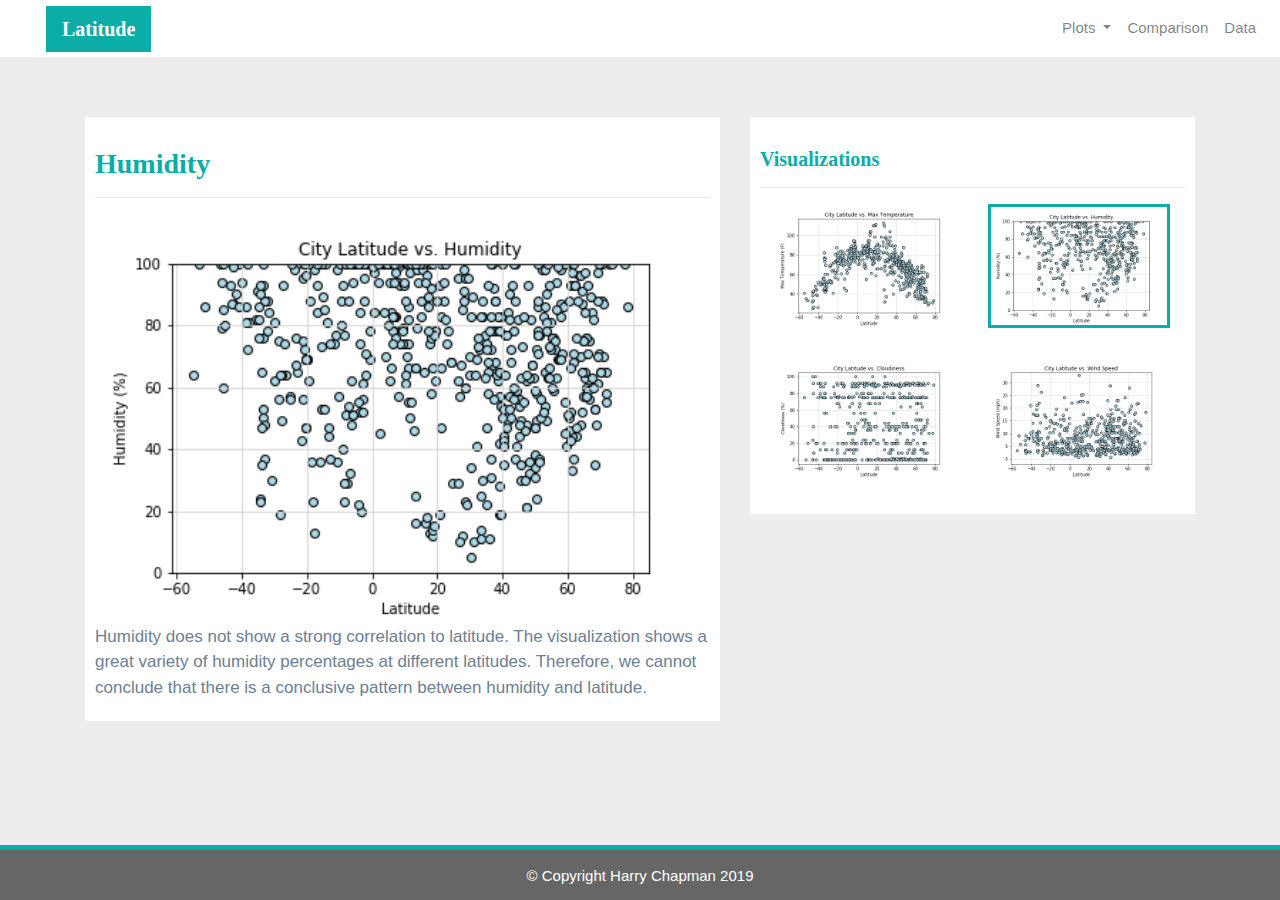
<file: humidity.html>
<!DOCTYPE html>
<html>

<head>
  <meta charset="utf-8" />
  <meta http-equiv="X-UA-Compatible" content="IE=edge">
  <title>Harry's Lovely Latitudes</title>
  <meta name="viewport" content="width=device-width, initial-scale=1">


  <!-- Bootstrap CSS -->
  <link rel="stylesheet" href="https://maxcdn.bootstrapcdn.com/bootstrap/4.0.0/css/bootstrap.min.css" integrity="sha384-Gn5384xqQ1aoWXA+058RXPxPg6fy4IWvTNh0E263XmFcJlSAwiGgFAW/dAiS6JXm"
    crossorigin="anonymous">

  <!--CSS Link-->
  <link rel="stylesheet" type="text/css" href="style.css">

</head>

<body>
  <!-- Navigation Section - from index.html -->
  <div class="navigation">
    <nav class="navbar navbar-expand-lg navbar-light">
      <a class="navbar-brand" style="background-color: #0BADA6;" href="index.html">Latitude</a>
      <button class="navbar-toggler  border border-white" type="button" data-toggle="collapse" data-target="#navbarNavDropdown"
        aria-controls="navbarNavDropdown" aria-expanded="false" aria-label="Toggle navigation">
        <span class="navbar-toggler-icon"></span>
      </button>
      <div class="collapse navbar-collapse" id="navbarNavDropdown">
        <ul class="navbar-nav ml-auto">
          <li class="nav-item dropdown">
            <a class="nav-link dropdown-toggle" href="#" id="navbarDropdownMenuLink" data-toggle="dropdown"
              aria-haspopup="true" aria-expanded="false">
              Plots
            </a>
            <div class="dropdown-menu" aria-labelledby="navbarDropdownMenuLink">
              <a class="dropdown-item" href="max_temperature.html">Max Temperature</a>
              <a class="dropdown-item active" href="humidity.html">Humidity</a>
              <a class="dropdown-item" href="cloudiness.html">Cloudiness</a>
              <a class="dropdown-item" href="wind_speed.html">Wind Speed</a>
            </div>
          </li>
          <li class="nav-item">
            <a class="nav-link" href="comparisons.html">Comparison</a>
          </li>
          <li class="nav-item">
            <a class="nav-link" href="data.html">Data</a>
          </li>

        </ul>
      </div>
    </nav>
  </div>
  <!-- Content Section -->
  <div class="container">
    <div class="row">
      <div class="col-lg-7 col-md-12">
        <!-- Left box  -->
        <div class="box">
          <h3 class="title">Humidity</h3>
          <hr>
          <img src="Resources/assets/images/latvhumidity.png" alt="Humidity Graph">
          <p>Humidity does not show a strong correlation to latitude. The visualization shows a great variety of
            humidity percentages at different latitudes. Therefore, we cannot conclude that there is a conclusive
            pattern between humidity and latitude.</p>
        </div>
      </div>
      <div class="col-lg-5 col-md-12">
        <!-- Right Box -->
        <div class="box">
          <h5 class="title">Visualizations</h5>
          <hr>


          <div class="container">
            <div class="row" style="padding-bottom: 30px;">
              <div class="col-6">
                <a href="max_temperature.html">
                  <img class="panel" src="Resources/assets/images/latvtemp.png" alt="Max Temperature Image">
                </a>
              </div>
              <div class="col-6">
                <a href="humidity.html">
                  <img class="panel active" src="Resources/assets/images/latvhumidity.png" alt="Humidity Graph">
                </a>
              </div>
            </div>

            <div class="row" style="padding-bottom: 30px;">
              <div class="col-6">
                <a href="cloudiness.html">
                  <img class="panel" src="Resources/assets/images/latvcloud.png" alt="Cloudiness Graph">
                </a>
              </div>
              <div class="col-6">
                <a href="wind_speed.html">
                  <img class="panel" src="Resources/assets/images/latvwind.png" alt="Wind Speed Graph">
                </a>
              </div>


            </div>
          </div>


        </div>
      </div>
    </div>
  </div>
  <!-- Footer Section -->
  <footer>
    <div class="footer">&copy; Copyright Harry Chapman 2019</div>
  </footer>

  <!-- Bootstrap JS -->
  <script src="https://code.jquery.com/jquery-3.2.1.slim.min.js" integrity="sha384-KJ3o2DKtIkvYIK3UENzmM7KCkRr/rE9/Qpg6aAZGJwFDMVNA/GpGFF93hXpG5KkN"
    crossorigin="anonymous"></script>
  <script src="https://cdnjs.cloudflare.com/ajax/libs/popper.js/1.12.9/umd/popper.min.js" integrity="sha384-ApNbgh9B+Y1QKtv3Rn7W3mgPxhU9K/ScQsAP7hUibX39j7fakFPskvXusvfa0b4Q"
    crossorigin="anonymous"></script>
  <script src="https://maxcdn.bootstrapcdn.com/bootstrap/4.0.0/js/bootstrap.min.js" integrity="sha384-JZR6Spejh4U02d8jOt6vLEHfe/JQGiRRSQQxSfFWpi1MquVdAyjUar5+76PVCmYl"
    crossorigin="anonymous"></script>

</body>

</html>
</file>
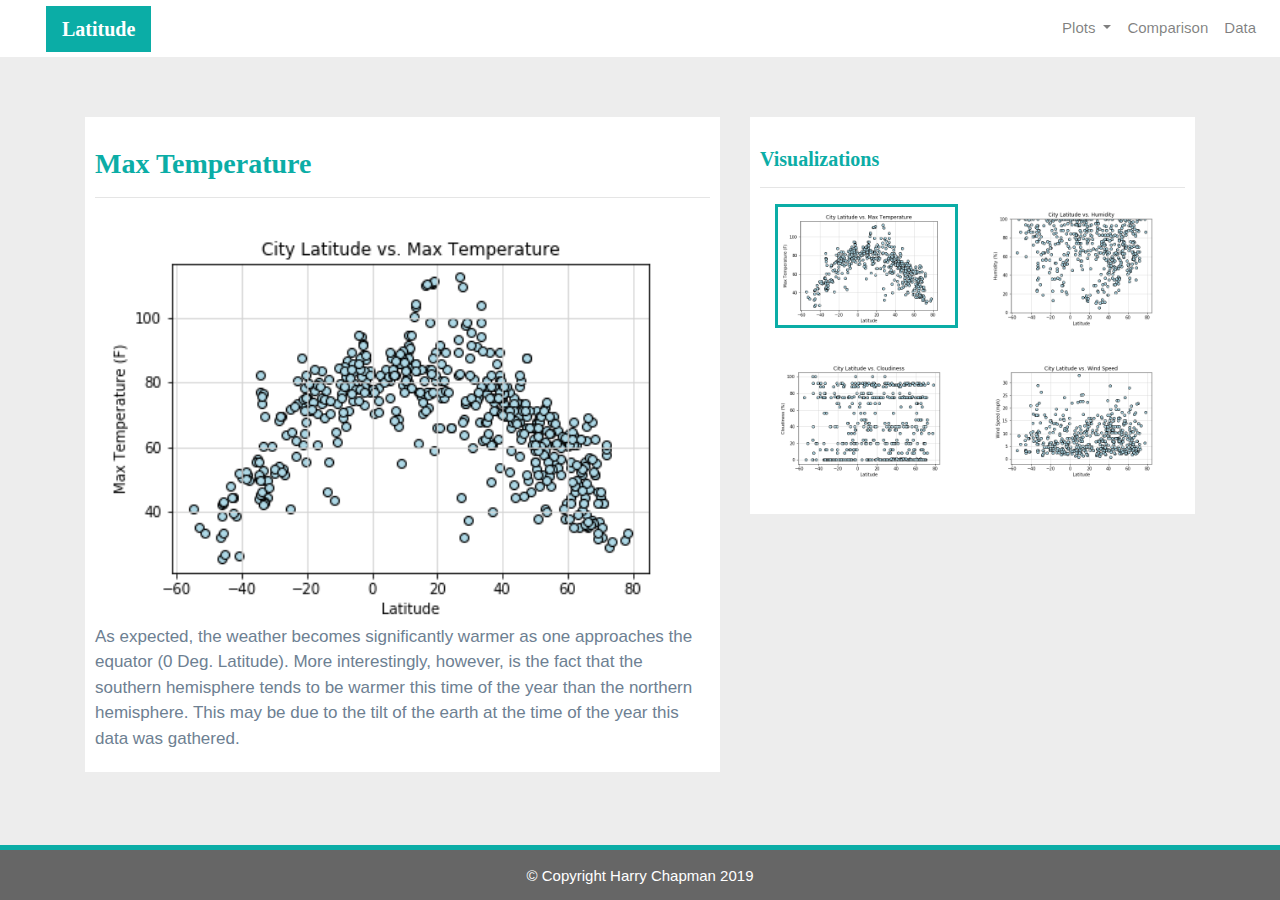
<file: max_temperature.html>
<!DOCTYPE html>
<html>

<head>
  <meta charset="utf-8" />
  <meta http-equiv="X-UA-Compatible" content="IE=edge">
  <title>Harry's Lovely Latitudes</title>
  <meta name="viewport" content="width=device-width, initial-scale=1">

  <!-- Bootstrap CSS -->
  <link rel="stylesheet" href="https://maxcdn.bootstrapcdn.com/bootstrap/4.0.0/css/bootstrap.min.css" integrity="sha384-Gn5384xqQ1aoWXA+058RXPxPg6fy4IWvTNh0E263XmFcJlSAwiGgFAW/dAiS6JXm"
    crossorigin="anonymous">

  <!--CSS Link-->
  <link rel="stylesheet" type="text/css" href="style.css">

</head>

<body>
  <!-- Navigation Section - from index.html -->
  <div class="navigation">
    <nav class="navbar navbar-expand-lg navbar-light">
      <a class="navbar-brand" style="background-color: #0BADA6;" href="index.html">Latitude</a>
      <button class="navbar-toggler  border border-white" type="button" data-toggle="collapse" data-target="#navbarNavDropdown"
        aria-controls="navbarNavDropdown" aria-expanded="false" aria-label="Toggle navigation">
        <span class="navbar-toggler-icon"></span>
      </button>
      <div class="collapse navbar-collapse" id="navbarNavDropdown">
        <ul class="navbar-nav ml-auto">
          <li class="nav-item dropdown">
            <a class="nav-link dropdown-toggle" href="#" id="navbarDropdownMenuLink" data-toggle="dropdown"
              aria-haspopup="true" aria-expanded="false">
              Plots
            </a>
            <div class="dropdown-menu" aria-labelledby="navbarDropdownMenuLink">
              <a class="dropdown-item active" href="max_temperature.html">Max Temperature</a>
              <a class="dropdown-item" href="humidity.html">Humidity</a>
              <a class="dropdown-item" href="cloudiness.html">Cloudiness</a>
              <a class="dropdown-item" href="wind_speed.html">Wind Speed</a>
            </div>
          </li>
          <li class="nav-item">
            <a class="nav-link" href="comparisons.html">Comparison</a>
          </li>
          <li class="nav-item">
            <a class="nav-link" href="data.html">Data</a>
          </li>

        </ul>
      </div>
    </nav>
  </div>
  <!-- Content Section -->
  <div class="container">
    <div class="row">
      <div class="col-lg-7 col-md-12">
        <!-- Left box  -->
        <div class="box" style="padding-bottom: 5px;">
          <h3 class="title">Max Temperature</h3>
          <hr>
          <img src="Resources/assets/images/latvtemp.png" alt="Max Temperature Graph">
          <p>As expected, the weather becomes significantly warmer as one approaches the equator (0 Deg. Latitude).
            More interestingly, however, is the fact that the southern hemisphere tends to be warmer this time of the
            year than the northern hemisphere. This may be due to the tilt of the earth at the time of the year this
            data was gathered.</p>
        </div>
      </div>
      <div class="col-lg-5 col-md-12">
        <!-- Right Box -->
        <div class="box">
          <h5 class="title">Visualizations</h5>
          <hr>


          <div class="container">
            <div class="row" style="padding-bottom: 30px;">
              <div class="col-6">
                <a href="max_temperature.html">
                  <img class="panel active" src="Resources/assets/images/latvtemp.png" alt="Max Temperature Image">
                </a>
              </div>
              <div class="col-6">
                <a href="humidity.html">
                  <img class="panel" src="Resources/assets/images/latvhumidity.png" alt="Humidity Graph">
                </a>
              </div>
            </div>

            <div class="row" style="padding-bottom: 30px;">
              <div class="col-6">
                <a href="cloudiness.html">
                  <img class="panel" src="Resources/assets/images/latvcloud.png" alt="Cloudiness Graph">
                </a>
              </div>
              <div class="col-6">
                <a href="wind_speed.html">
                  <img class="panel" src="Resources/assets/images/latvwind.png" alt="Wind Speed Graph">
                </a>
              </div>


            </div>
          </div>


        </div>
      </div>
    </div>
  </div>
  <!-- Footer Section -->
  <footer>
    <div class="footer">&copy; Copyright Harry Chapman 2019</div>
  </footer>

  <!-- Bootstrap JS -->
  <script src="https://code.jquery.com/jquery-3.2.1.slim.min.js" integrity="sha384-KJ3o2DKtIkvYIK3UENzmM7KCkRr/rE9/Qpg6aAZGJwFDMVNA/GpGFF93hXpG5KkN"
    crossorigin="anonymous"></script>
  <script src="https://cdnjs.cloudflare.com/ajax/libs/popper.js/1.12.9/umd/popper.min.js" integrity="sha384-ApNbgh9B+Y1QKtv3Rn7W3mgPxhU9K/ScQsAP7hUibX39j7fakFPskvXusvfa0b4Q"
    crossorigin="anonymous"></script>
  <script src="https://maxcdn.bootstrapcdn.com/bootstrap/4.0.0/js/bootstrap.min.js" integrity="sha384-JZR6Spejh4U02d8jOt6vLEHfe/JQGiRRSQQxSfFWpi1MquVdAyjUar5+76PVCmYl"
    crossorigin="anonymous"></script>

</body>

</html>
</file>
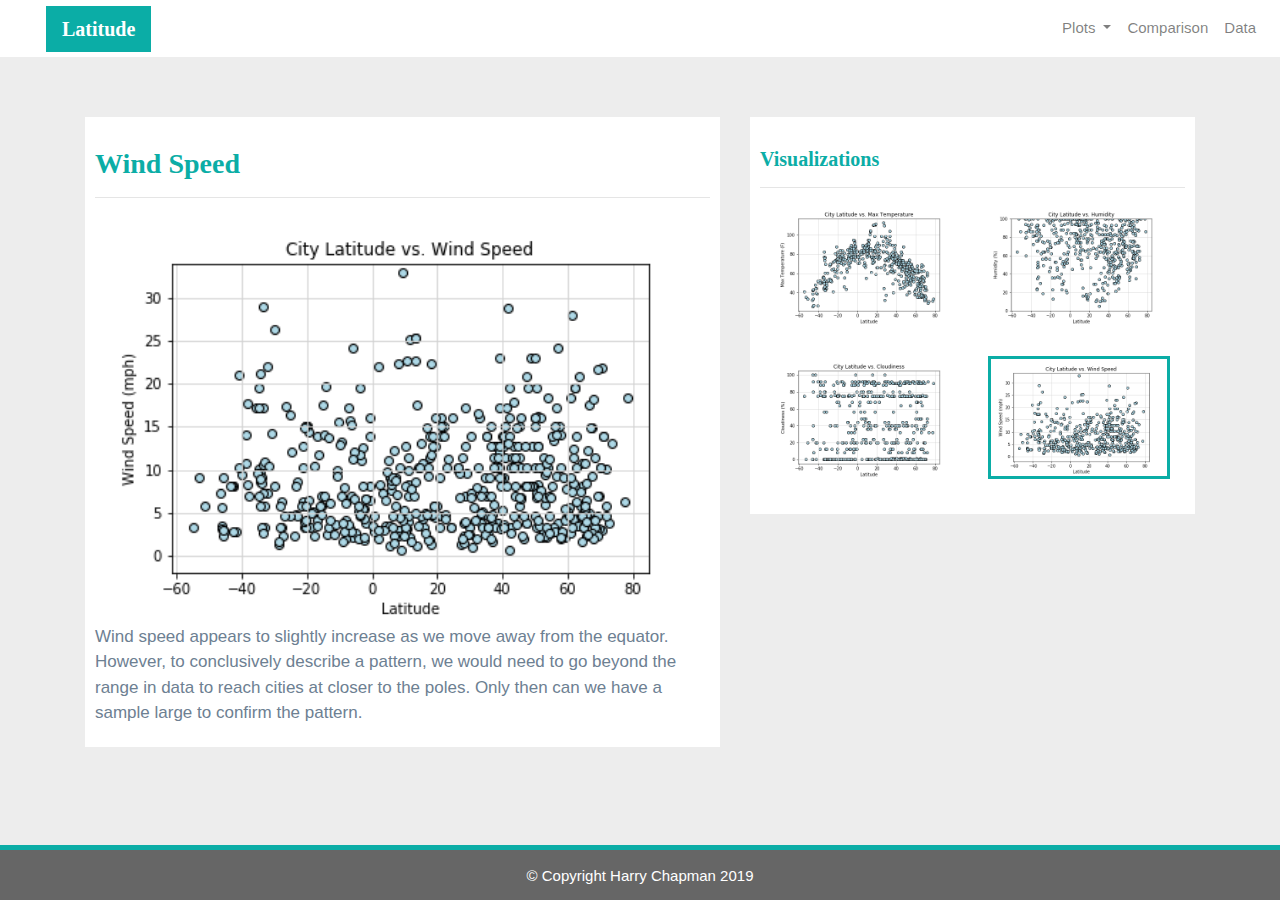
<file: wind_speed.html>
<!DOCTYPE html>
<html>

<head>
  <meta charset="utf-8" />
  <meta http-equiv="X-UA-Compatible" content="IE=edge">
  <title>Harry's Lovely Latitudes</title>
  <meta name="viewport" content="width=device-width, initial-scale=1">

  <!-- Bootstrap CSS -->
  <link rel="stylesheet" href="https://maxcdn.bootstrapcdn.com/bootstrap/4.0.0/css/bootstrap.min.css" integrity="sha384-Gn5384xqQ1aoWXA+058RXPxPg6fy4IWvTNh0E263XmFcJlSAwiGgFAW/dAiS6JXm"
    crossorigin="anonymous">
  <!--CSS Link-->
  <link rel="stylesheet" type="text/css" href="style.css">
</head>

<body>
  <!-- Navigation Section - from index.html -->
  <div class="navigation">
    <nav class="navbar navbar-expand-lg navbar-light">
      <a class="navbar-brand" style="background-color: #0BADA6;" href="index.html">Latitude</a>
      <button class="navbar-toggler border border-white" type="button" data-toggle="collapse" data-target="#navbarNavDropdown"
        aria-controls="navbarNavDropdown" aria-expanded="false" aria-label="Toggle navigation">
        <span class="navbar-toggler-icon"></span>
      </button>
      <div class="collapse navbar-collapse" id="navbarNavDropdown">
        <ul class="navbar-nav ml-auto">
          <li class="nav-item dropdown">
            <a class="nav-link dropdown-toggle" href="#" id="navbarDropdownMenuLink" data-toggle="dropdown"
              aria-haspopup="true" aria-expanded="false">
              Plots
            </a>
            <div class="dropdown-menu" aria-labelledby="navbarDropdownMenuLink">
              <a class="dropdown-item" href="max_temperature.html">Max Temperature</a>
              <a class="dropdown-item" href="humidity.html">Humidity</a>
              <a class="dropdown-item" href="cloudiness.html">Cloudiness</a>
              <a class="dropdown-item active" href="wind_speed.html">Wind Speed</a>
            </div>
          </li>
          <li class="nav-item">
            <a class="nav-link" href="comparisons.html">Comparison</a>
          </li>
          <li class="nav-item">
            <a class="nav-link" href="data.html">Data</a>
          </li>

        </ul>
      </div>
    </nav>
  </div>
  <!-- Content Section -->
  <div class="container">
    <div class="row">
      <div class="col-lg-7 col-md-12">
        <!-- Left box  -->
        <div class="box">
          <h3 class="title">Wind Speed</h3>
          <hr>
          <img src="Resources/assets/images/latvwind.png" alt="Wind Speed Graph">
          <p>Wind speed appears to slightly increase as we move away from the equator. However, to conclusively
            describe a pattern, we would need to go beyond the range in data to reach cities at closer to the poles.
            Only then can we have a sample large to confirm the pattern.</p>
        </div>
      </div>
      <div class="col-lg-5 col-md-12">
        <!-- Right Box -->
        <div class="box">
          <h5 class="title">Visualizations</h5>
          <hr>
          <div class="container">
            <div class="row" style="padding-bottom: 30px;">
              <div class="col-6">
                <a href="max_temperature.html">
                  <img class="panel" src="Resources/assets/images/latvtemp.png" alt="Max Temperature Image">
                </a>
              </div>
              <div class="col-6">
                <a href="humidity.html">
                  <img class="panel" src="Resources/assets/images/latvhumidity.png" alt="Humidity Graph">
                </a>
              </div>
            </div>
            <div class="row" style="padding-bottom: 30px;">
              <div class="col-6">
                <a href="cloudiness.html">
                  <img class="panel" src="Resources/assets/images/latvcloud.png" alt="Cloudiness Graph">
                </a>
              </div>
              <div class="col-6">
                <a href="wind_speed.html">
                  <img class="panel active" src="Resources/assets/images/latvwind.png" alt="Wind Speed Graph">
                </a>
              </div>
            </div>
          </div>
        </div>
      </div>
    </div>
  </div>
  <!-- Footer Section -->
  <footer>
    <div class="footer">&copy; Copyright Harry Chapman 2019</div>
  </footer>

  <!-- Bootstrap JS -->
  <script src="https://code.jquery.com/jquery-3.2.1.slim.min.js" integrity="sha384-KJ3o2DKtIkvYIK3UENzmM7KCkRr/rE9/Qpg6aAZGJwFDMVNA/GpGFF93hXpG5KkN"
    crossorigin="anonymous"></script>
  <script src="https://cdnjs.cloudflare.com/ajax/libs/popper.js/1.12.9/umd/popper.min.js" integrity="sha384-ApNbgh9B+Y1QKtv3Rn7W3mgPxhU9K/ScQsAP7hUibX39j7fakFPskvXusvfa0b4Q"
    crossorigin="anonymous"></script>
  <script src="https://maxcdn.bootstrapcdn.com/bootstrap/4.0.0/js/bootstrap.min.js" integrity="sha384-JZR6Spejh4U02d8jOt6vLEHfe/JQGiRRSQQxSfFWpi1MquVdAyjUar5+76PVCmYl"
    crossorigin="anonymous"></script>
</body>

</html>
</file>
<file: style.css>
/* Body - hex code from cantugabriela */
body{
    background-color: #EDEDED; 
}
/* Navbar- hex codes from cantugabriela */
.navbar{
    max-height: 57px; 
}
.navigation .navbar-brand{
    color: white; 
    margin-left: 30px; 
    padding: inherit; 
    font-weight: bold; 
    background-color: #0BADA6;
    font-family: Georgia, 'Times New Roman', Times, serif;
}
.navbar{
    background-color: white; 
    font-size: 15px; 
}
.active, .dropdown-menu .dropdown-item:active a:hover{
    background-color:#E7E7E7!important; 
}
.dropdown-item{
    color: #6D8092 !important; 
}
.dropdown .dropdown-menu .dropdown-item:active, .dropdown .dropdown-menu .dropdown-item:hover{
    background-color:#E7E7E7 !important; 
}
a{
    color: #6D8092;
    font-size: 15px; 
}
.nav-link:hover{
    background-color:#E7E7E7 !important;
   }

.navbar-brand:hover{
color: rgb(175, 175, 175) !important;
}
/* Images */
img{
    width:100% !important;
    height:100% !important;
}
.active, .panel:hover{
    border-color:#0BADA6;
    border-style: solid; 
    
}
.vizualization{
    width:50% !important;
    height:50% !important;
}

/* Title Class  */
.title{
    color: #0BADA6;  
    font-family: Georgia, 'Times New Roman', Times, serif;
    font-weight: bolder; 
    padding-top: 25px; 
}
/* Paragraph Element - hex code from cantugabriela */
p{
 color: #6D8092;
 font-family: Arial, Helvetica, sans-serif;
 font-size: 17px; 
}
/* Box Class */
.box {
    margin-top: 60px; 
    margin-bottom: 60px; 
    padding: 5px 10px 5px; 
    color:black;
    background-color: white; 

  }
/* Table */
  .table{
    font-size: 15px; 
    border-top-color: white !important; 
}
/* Footer - hex code from cantugabriela */
footer{
background-color: #666666; 
border-top-style: solid; 
border-top-width: 5px; 
border-top-color: #0BADA6;
color: white; 
min-height: 55px; 
font-family: Arial, Helvetica, sans-serif;
font-size: 15px; 
text-align: center; 
position: fixed;
left: 0;
bottom: 0;
width: 100%;
padding-top: 15px; 
}
/* Media Queries */
@media(max-width: 992px){
.navbar-expand-lg{
background-color: #0BADA6 !important;
}
.navbar{
    max-height: none; 
    padding: inherit;
}
.navbar div{
    margin: inherit; 
    background-color: white;  
}
.navbar-brand{
    padding: 10px !important; 
}

button{
    margin-right: 30px; 
}
button:focus {

    outline: 1px dotted;
    outline: 5px auto -webkit-focusring-color;
    
    }
}
</file>
